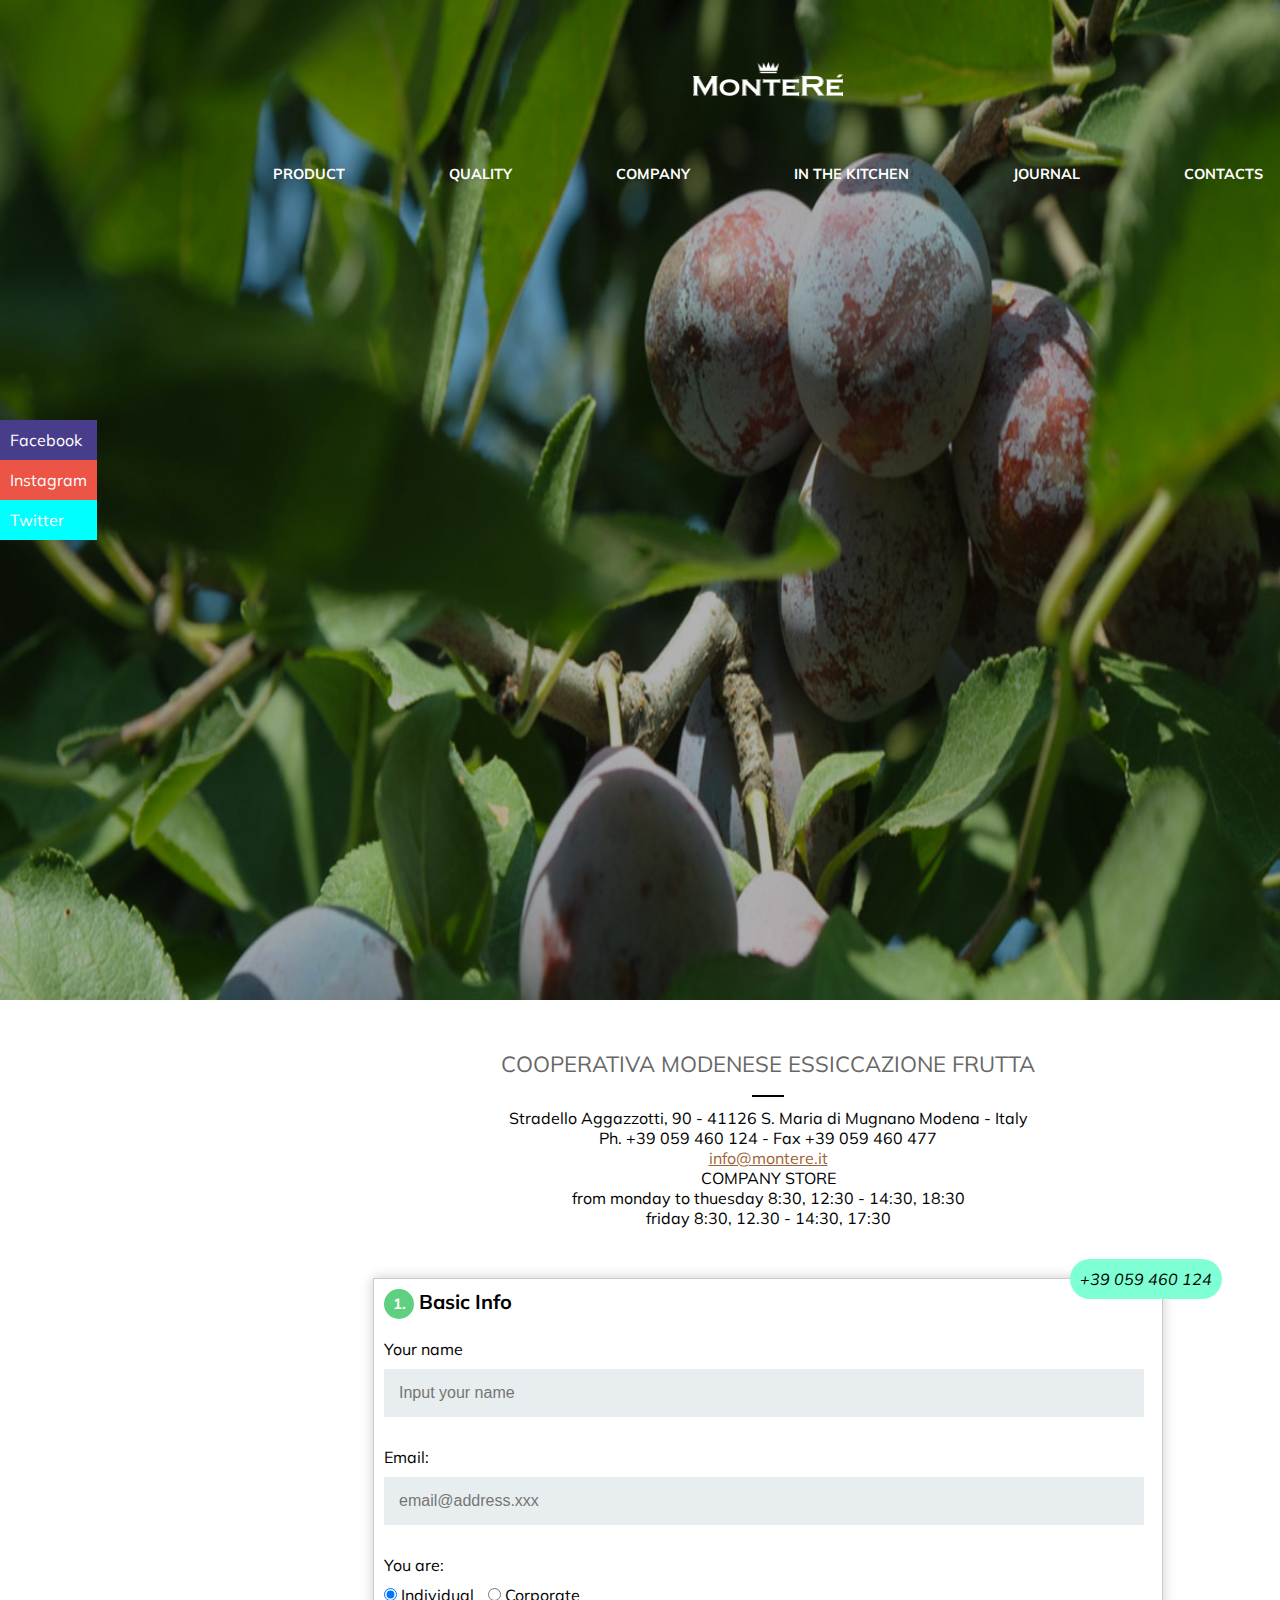
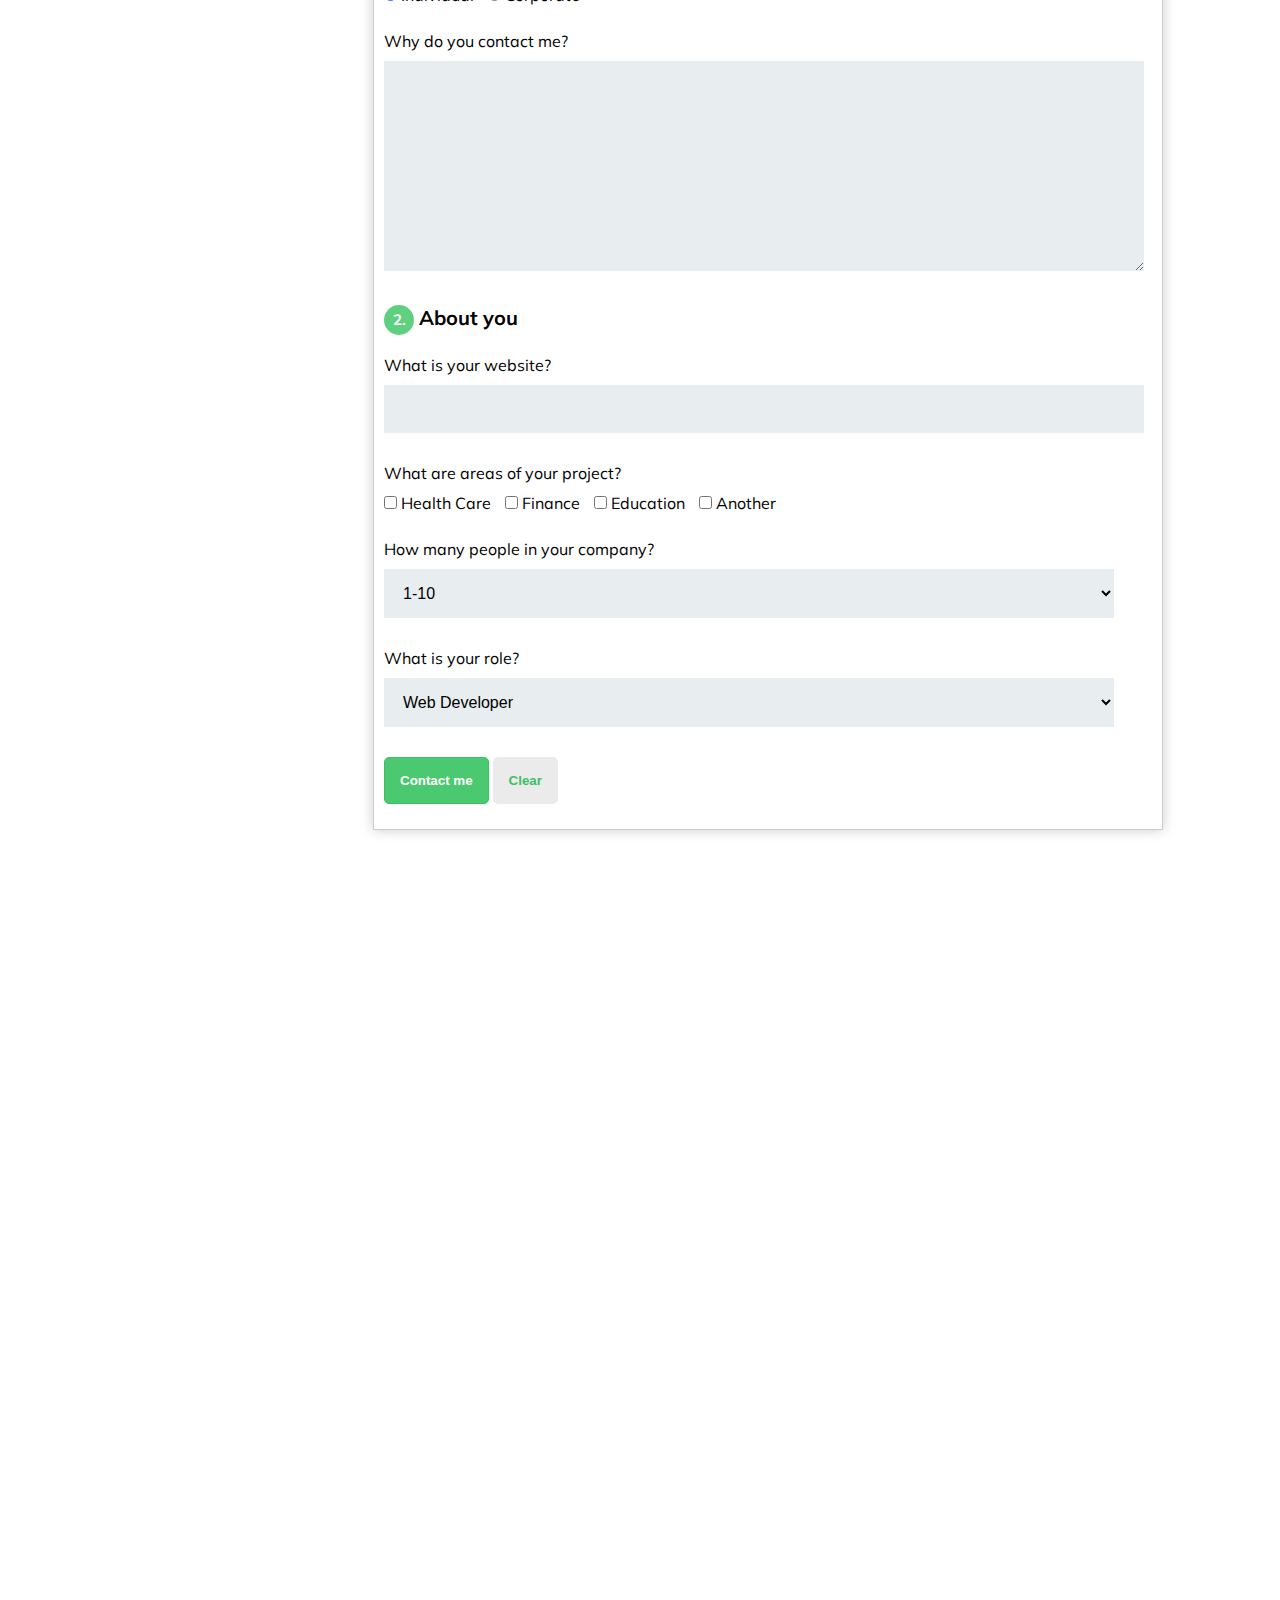
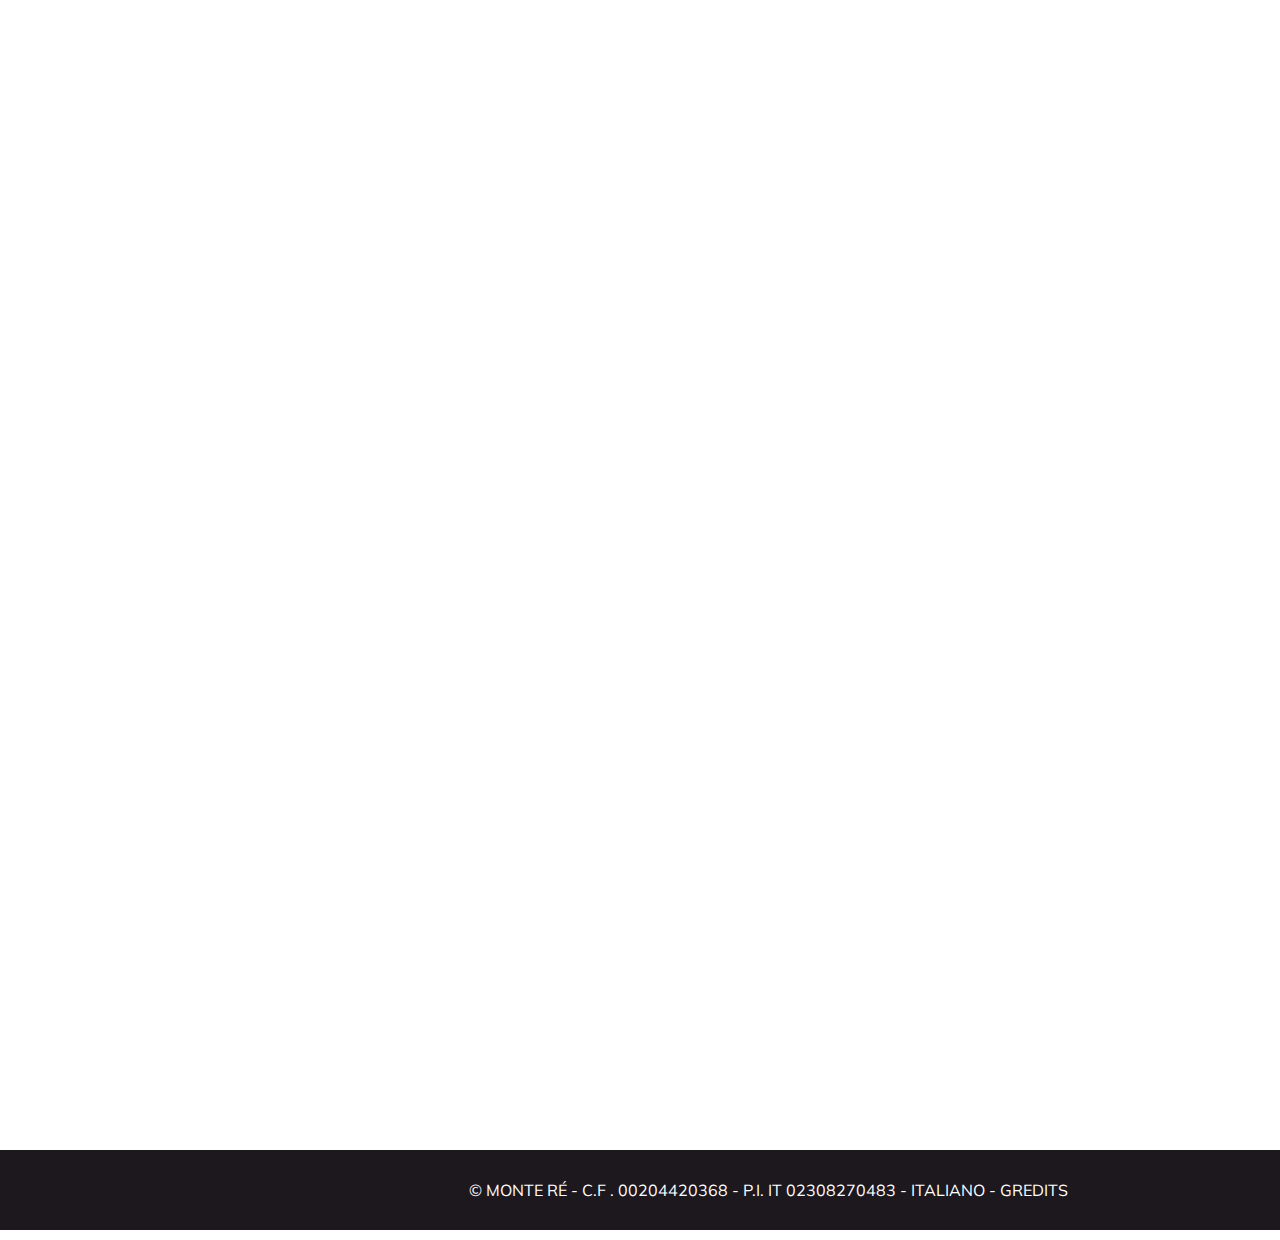
<file: contact.html>
<!DOCTYPE html>

<html>
    <head>
        <title>Montere</title>
        <meta charset="utf-8">
        <link href="https://fonts.googleapis.com/css?family=Muli:600" rel="stylesheet">
        <link href="https://fonts.googleapis.com/css?family=Roboto+Mono:700" rel="stylesheet">
        <link href="index.css" rel="stylesheet">
        <link href="contact.css" rel="stylesheet">
        
    </head>
    <body>
       <nav id="header">
            <img src="img/bg-journal-wrapper.jpg">
            <img src="img/bg-qualitycycle-wrapper.jpg">
            <img src="img/bg-recipes-wrapper.jpg">
            <img src="img/bg-qualitymap-wrapper.jpg">
            <img src="img/bg-tracking-wrapper.jpg">
            <div class="layer-black"></div>
            <div id="navigator">
                <a id="logo" href="index.html"><div></div></a>
                <ul id="menu">
                    <li class="menu-dropdown">
                        <a href="#"><span>PRODUCT</span></a>
                        <div class="white-space"></div>
                        <ul class="menu-dropdown-content">
                            <li><a href="product.html"><span>DRIED FRUID</span></a></li>
                            <li><a href="#"><span>JAMS</span></a></li>
                            <li><a href="#"><span>FOR INDUSTRY</span></a></li>
                            <li><a href="#"><span>OGANIC</span></a></li>
                        </ul>
                    </li>
                    <li class="menu-dropdown">
                        <a href="#"><span>QUALITY</span></a>
                        <div class="white-space"></div>
                        <ul class="menu-dropdown-content">
                            <li><a href="#"><span>THE CYCLE OF PLUMS</span></a></li>
                            <li><a href="#"><span>THE CYCLE OF SOUR CHERRIES</span></a></li>
                            <li><a href="#"><span>TRACEABILITY</span></a></li>
                            <li><a href="#"><span>PRODUCERS MAP</span></a></li>
                            <li><a href="#"><span>DO YOU KNOW...</span></a></li>
                        </ul>
                    </li>
                    <li class="menu-dropdown">
                        <a href="#"><span>COMPANY</span></a>
                        <div class="white-space"></div>
                        <ul class="menu-dropdown-content">
                            <li><a href="profile.html"><span>PROFILE</span></a></li>
                            <li><a href="#"><span>HISTORY</span></a></li>
                        </ul>
                    </li>
                    <li>
                        <a href="kitchen.html"><span>IN THE KITCHEN</span></a>
                    </li>
                    <li>
                        <a href="journal.html"><span>JOURNAL</span></a>
                    </li>
                    <li>
                        <a href="contact.html"><span>CONTACTS</span></a>
                    </li>
                </ul>
            </div>
            <div id="title">
                <div class="title-content">
                    <h2>Q U A L I T Y  A N D  T A S T E<br>C O M P L E T E L Y  I T A L I A N</h2>
                    <div class="white-space-2"></div>
                    <p>Monte Ré brings every day to the table a healthy and certificated product,
                    <br>cultivated enhancing the environment and our land.</p>
                </div>
                <div class="title-content">
                    <h2>HEALTH AND WELLNESS<br>EVERYDAY</h2>
                    <div class="white-space-2"></div>
                    <p>Monte Ré brings every day to the table a healthy and certificated product,
                    <br>cultivated enhancing the environment and our land.</p>
                </div>
                <div class="title-content">
                    <h2>A REALLY SHORT<br>FOOD CHAIN</h2>
                    <div class="white-space-2"></div>
                    <p>Monte Ré brings every day to the table a healthy and certificated product,
                    <br>cultivated enhancing the environment and our land.</p>
                </div>
                <div class="title-content">
                    <h2>Q U A L I T Y  A N D  T A S T E<br>C O M P L E T E L Y  I T A L I A N</h2>
                    <div class="white-space-2"></div>
                    <p>Monte Ré brings every day to the table a healthy and certificated product,
                    <br>cultivated enhancing the environment and our land.</p>
                </div>
                <div class="title-content">
                    <h2>HEALTH AND WELLNESS<br>EVERYDAY</h2>
                    <div class="white-space-2"></div>
                    <p>Monte Ré brings every day to the table a healthy and certificated product,
                    <br>cultivated enhancing the environment and our land.</p>
                </div>
            </div>
        </nav>
        
        <div id="menu-bar-v2">
            <ul id="menu-v2">
                <li class="menu-dropdown">
                    <a href="#"><span>PRODUCT</span></a>
                    <div class="white-space"></div>
                    <ul class="menu-dropdown-content">
                        <li><a href="product.html"><span>DRIED FRUID</span></a></li>
                        <li><a href="#"><span>JAMS</span></a></li>
                        <li><a href="#"><span>FOR INDUSTRY</span></a></li>
                        <li><a href="#"><span>OGANIC</span></a></li>
                    </ul>
                </li>
                <li class="menu-dropdown">
                    <a href="#"><span>QUALITY</span></a>
                    <div class="white-space"></div>
                    <ul class="menu-dropdown-content">
                        <li><a href="#"><span>THE CYCLE OF PLUMS</span></a></li>
                        <li><a href="#"><span>THE CYCLE OF SOUR CHERRIES</span></a></li>
                        <li><a href="#"><span>TRACEABILITY</span></a></li>
                        <li><a href="#"><span>PRODUCERS MAP</span></a></li>
                        <li><a href="#"><span>DO YOU KNOW...</span></a></li>
                    </ul>
                </li>
                <li class="menu-dropdown">
                    <a href="#"><span>COMPANY</span></a>
                    <div class="white-space"></div>
                    <ul class="menu-dropdown-content">
                        <li><a href="profile.html"><span>PROFILE</span></a></li>
                        <li><a href="#"><span>HISTORY</span></a></li>
                    </ul>
                </li>
                <li><div id="logo-v2"></div></li>
                <li>
                    <a href="kitchen.html"><span>IN THE KITCHEN</span></a>
                </li>
                <li>
                    <a href="journal.html"><span>JOURNAL</span></a>
                </li>
                <li>
                    <a href="contact.html"><span>CONTACTS</span></a>
                </li>
            </ul>
        </div>
        
        <section id="main-contact-info">
            <div id="top-contact">
                <div id="bor-black"></div>
                <h3>COOPERATIVA MODENESE ESSICCAZIONE FRUTTA</h3>
                <p>
                    Stradello Aggazzotti, 90 - 41126 S. Maria di Mugnano Modena - Italy <br>
                    Ph. +39 059 460 124 - Fax +39 059 460 477 <br>
                    <a href="mailto:info@montere.it">info@montere.it</a>
                </p>
                <p>COMPANY STORE</p>
                <p>
                    from monday to thuesday 8:30, 12:30 - 14:30, 18:30 <br>
                    friday 8:30, 12.30 - 14:30, 17:30
                </p>
            </div>
            <section id="contact_wrapper">
                <section id="contact_form">
                    <form action="/" method="post" autocomplete="off">
                        <fieldset id="basic_info">
                            <legend><span class="number">1.</span>Basic Info</legend>

                            <label for="name">Your name</label> <!--thuộc tính for thì chỉ cần click vào chữ your name cũng có thể type dc-->
                            <input required type="text" id="name" 
                                   placeholder="Input your name" maxlength="30"/>

                            <label for="email">Email: </label>
                            <input required type="email" id="email"
                                   placeholder="email@address.xxx"/>

                            <label>You are: </label>
                            <input checked type="radio" name="you_are" id="individual"/> <!--thẻ radio nào có cùng name = you_are thì tại cùng 1 thời điểm chỉ có thể chọn 1 thẻ-->
                            <label for="individual" class="light">Individual</label>
                            <input type="radio" name="you_are" id="corporate"/>
                            <label for="corporate" class="light">Corporate</label>

                            <label for="why_contact">Why do you contact me?</label>
                            <textarea id="why_contact" cols="50" rows="10"></textarea>                        
                        </fieldset>

                        <fieldset id="about_you">
                            <legend><span class="number">2.</span>About you</legend>

                            <label>What is your website?</label>
                            <input type="url"/>

                            <label>What are areas of your project?</label>
                            <input type="checkbox"/> <label class="light">Health Care</label>
                            <input type="checkbox"/> <label class="light">Finance</label>
                            <input type="checkbox"/> <label class="light">Education</label>
                            <input type="checkbox"/> <label class="light">Another</label>

                            <label>How many people in your company?</label>
                            <select>
                                <option selected>1-10</option>
                                <option>11-20</option>
                                <option>21-50</option>
                                <option>51-100</option>
                                <option>More than 100</option>
                            </select>

                            <label>What is your role?</label>
                            <select>
                                <optgroup label="Web">
                                    <option>Web Developer</option>
                                    <option>Web Designer</option>
                                    <option>Full-stack Web Developer</option>
                                </optgroup>
                                <optgroup label="Architect">
                                    <option>Software Architect</option>
                                    <option>Database Architect</option>
                                    <option>System Architect</option>
                                </optgroup>
                            </select>
                        </fieldset>
                        <button type="submit">Contact me</button>
                        <button type="reset">Clear</button>
                    </form>

                    <address id="number_contact">
                        <span><i class="fa fa-phone"></i> +39 059 460 124</span>
                    </address>
                </section>
            </section>
            <aside id="onl_contact">
                <ul id="contact">
                    <li id="fb-contact">
                        <i class="fa fa-facebook-square"></i>
                        <a href="https://www.facebook.com" target="_blank">Facebook</a>
                    </li>
                    <li id="ig-contact">
                        <i class="fa fa-instagram"></i>
                        <a href="https://www.instagram.com/" target="_blank">Instagram</a>
                    </li>
                    <li id="tw-contact">
                        <i class="fa fa-twitter-square"></i>
                        <a href="https://twitter.com/" target="_blank" >Twitter</a>
                    </li>
                </ul>
            </aside>    
        </section>
        
        <section id="body">
            <div id="box1">
                <div class="layer-black"></div>
                <div class="box-div">
                    <img src="./img/ico-check.png">
                    <h4>
                        <small>HERE'S HOW</small>BIRTH OF A HEALTHY PRODUCT
                    </h4>
                    <p class="continue-button"><a href="#">CONTINUE</a></p>
                </div>
            </div>
            <div id="box2">
                <div class="layer-black"></div>
                <div class="box-div">
                    <img src="./img/ico-check.png">
                    <h4>
                        <small>DISCOVER</small>THE MAP OF QUALITY
                    </h4>
                    <p class="continue-button"><a href="#">CONTINUE</a></p>
                </div>
            </div>
            <div id="box3">
                <div class="layer-black"></div>
                <div class="box-div">
                    <img src="./img/ico-recipes.png">
                    <h4>
                        <small>SOME</small>SIN OF THE THROAT
                    </h4>
                    <p class="continue-button"><a href="#">CONTINUE</a></p>
                </div>
            </div>
            <div id="box4">
                <div class="layer-black"></div>
                <div class="box-div">
                    <img src="./img/ico-journal.png">
                    <h4>
                        <small>LATEST</small>NEWS AND EVENTS
                    </h4>
                    <p class="continue-button"><a href="#">CONTINUE</a></p>
                </div>
            </div>
            <div id="box5">
                <div class="layer-black"></div>
                <div class="box-div">
                    <img src="./img/ico-search.png">
                    <h4>
                        <small>TRACEABILITY</small>CHECK THE SUPPLY CHAIN
                    </h4>
                    <div class="white-space-3"></div>
                    <h6>Fill in here the code printed on the packaging:</h6>
                    <div id="infomation">
                        <div class="col-input"><input id="text1" class="input-text" type="text" placeholder="X" maxlength="1"></div>
                        <div class="col-input"><input id="text1" class="input-text" type="text" placeholder="XXX" maxlength="3"></div>
                        <div class="col-input"><input id="text1" class="input-text" type="text" placeholder="X" maxlength="1"></div>
                        <div class="col-input"><input id="text1" class="input-text" type="text" placeholder="XX" maxlength="2"></div>
                    </div>
                    <div id="col-button"><p class="trace-button"><a href="#">TRACE!</a></p></div>
                </div>
            </div>
            <div id="box6">
                <div class="box-div">
                    <img src="./img/ico-newsletter.png">
                    <h4>
                        <small style="display:block; margin-bottom: 10px;">CONNECT</small>
                        SUBSCRIBE TO OUR NEWSLETTER
                    </h4>
                    <input type="email" placeholder="TYPE YOUR EMAIL AND HIT ENTER">
                    <img src="img/logo-montere-140x90.png">
                    <h6>COOPERATIVA MODENESE ESSIGGAZIONE FRUTTA</h6>
                    <h6>41126 S.MARIA DI MUGNANO MODENA . ITALY . TEL. +39 059 460 124 . FAX +39 059 460 477 . ITALY</h6>
                </div>
            </div>
        </section>
        <footer>
            <div>
                &copy; MONTE RÉ - C.F . 00204420368 - P.I. IT 02308270483 - ITALIANO - GREDITS
            </div>
        </footer>
        
        <script>
            var count = 0;
            var flag = 0;
            var flagf2 = 0;
            var flagf3 = 0;
            var flagf4 = 0;
            var flagf6 = 0;
            window.onscroll = function() {
                
                //scroll for box 1-2
                if ((document.body.scrollTop >= 1550) || (document.documentElement.scrollTop >= 1550)) { 
                    if (flag == 0) {
                        myFunctionf1();
                    }
                } else {
                    if (flag != 0) {
                        myFunction2f1();  
                    }
                }
                //scroll for box 3-4
                if ((document.body.scrollTop >= 1950) || (document.documentElement.scrollTop >= 1950)) { 
                    if (flagf2 == 0) {
                        myFunctionf2();
                    }
                } else {
                    if (flagf2 != 0) {
                        myFunction2f2();  
                    }
                }
                //scroll for big box 5
                if ((document.body.scrollTop >= 2350) || (document.documentElement.scrollTop >= 2350)) {
                    if (flagf3 == 0) {
                        myFunctionf3();
                    } 
                } else {
                    if(flagf3 != 0) {
                        myFunction2f3();
                    }
                }
                //scroll for big box 6
                if ((document.body.scrollTop >= 2950) || (document.documentElement.scrollTop >= 2950)) {
                    if (flagf6 == 0) {
                        myFunctionf6();
                    } 
                } else {
                    if(flagf6 != 0) {
                        myFunction2f6();
                    }
                }
                //scroll for menu-bar
                if ((document.body.scrollTop >= 165) || (document.documentElement.scrollTop >= 165)) {
                    if (flagf4 == 0) {
                        myFunctionf4();
                    } 
                } else {
                        if(flagf4 != 0) {
                            myFunction2f4();
                        }
                }
            }
            //==========================================================
            //mid for box 1-2
            function midFunction() {
//                setTimeout(function() {
//                    if (document.getElementById("box1").classList.contains('hide')) {
//                        document.getElementById("box1").className = "mid";
//                        document.getElementById("box2").className = "mid";
//                    }
//                },1000);
                document.getElementById("box1").className = "mid";
                document.getElementById("box2").className = "mid";
                
            }
            //show for box 1-2
            function myFunctionf1() {
                flag = 1;
                document.getElementById("box1").className = "show";
                document.getElementById("box2").className = "show";
            }
            //hide for box 1-2
            function myFunction2f1() {
                flag = 0;
//                document.getElementById("box1").className = "hide";
//                document.getElementById("box2").className = "hide";
                document.getElementById("box1").className = "hide";
                document.getElementById("box2").className = "hide";
                setTimeout(midFunction,1000);
            }
            
            //==========================================================
            //mid for box 3-4
            function midFunctionf2() {
                document.getElementById("box3").className = "mid";
                document.getElementById("box4").className = "mid";
            }
            //show for box 3-4
            function myFunctionf2() {
                flagf2 = 1;
                document.getElementById("box3").className = "show";
                document.getElementById("box4").className = "show";
            }
            //hide for box 3-4
            function myFunction2f2() {
                flagf2 = 0;
                document.getElementById("box3").className = "hide";
                document.getElementById("box4").className = "hide";
                setTimeout(midFunctionf2,1000);
            }
            //==========================================================
            //show for box 5
            function myFunctionf3() {
                flagf3 = 1;
                document.getElementById("box5").className = "show";
            }
            //hide for box 5
            function myFunction2f3() {
                flagf3 = 0;
                document.getElementById("box5").className = "hide";
            }
            //==========================================================
            //show for box 6
            function myFunctionf6() {
                flagf6 = 1;
                document.getElementById("box6").className = "show";
            }
            //hide for box 6
            function myFunction2f6() {
                flagf6 = 0;
                document.getElementById("box6").className = "hide";
            }
            
            //==========================================================
            //show for menu-bar
            function myFunctionf4() {
                flagf4 = 1;
                document.getElementById("menu-v2").className = "show-menu-bar";
            }
            //hide for menu-bar
            function myFunction2f4() {
                flagf4 = 0;
                document.getElementById("menu-v2").className = "hide-menu-bar";
            }
        </script>
    </body>
</html>
</file>
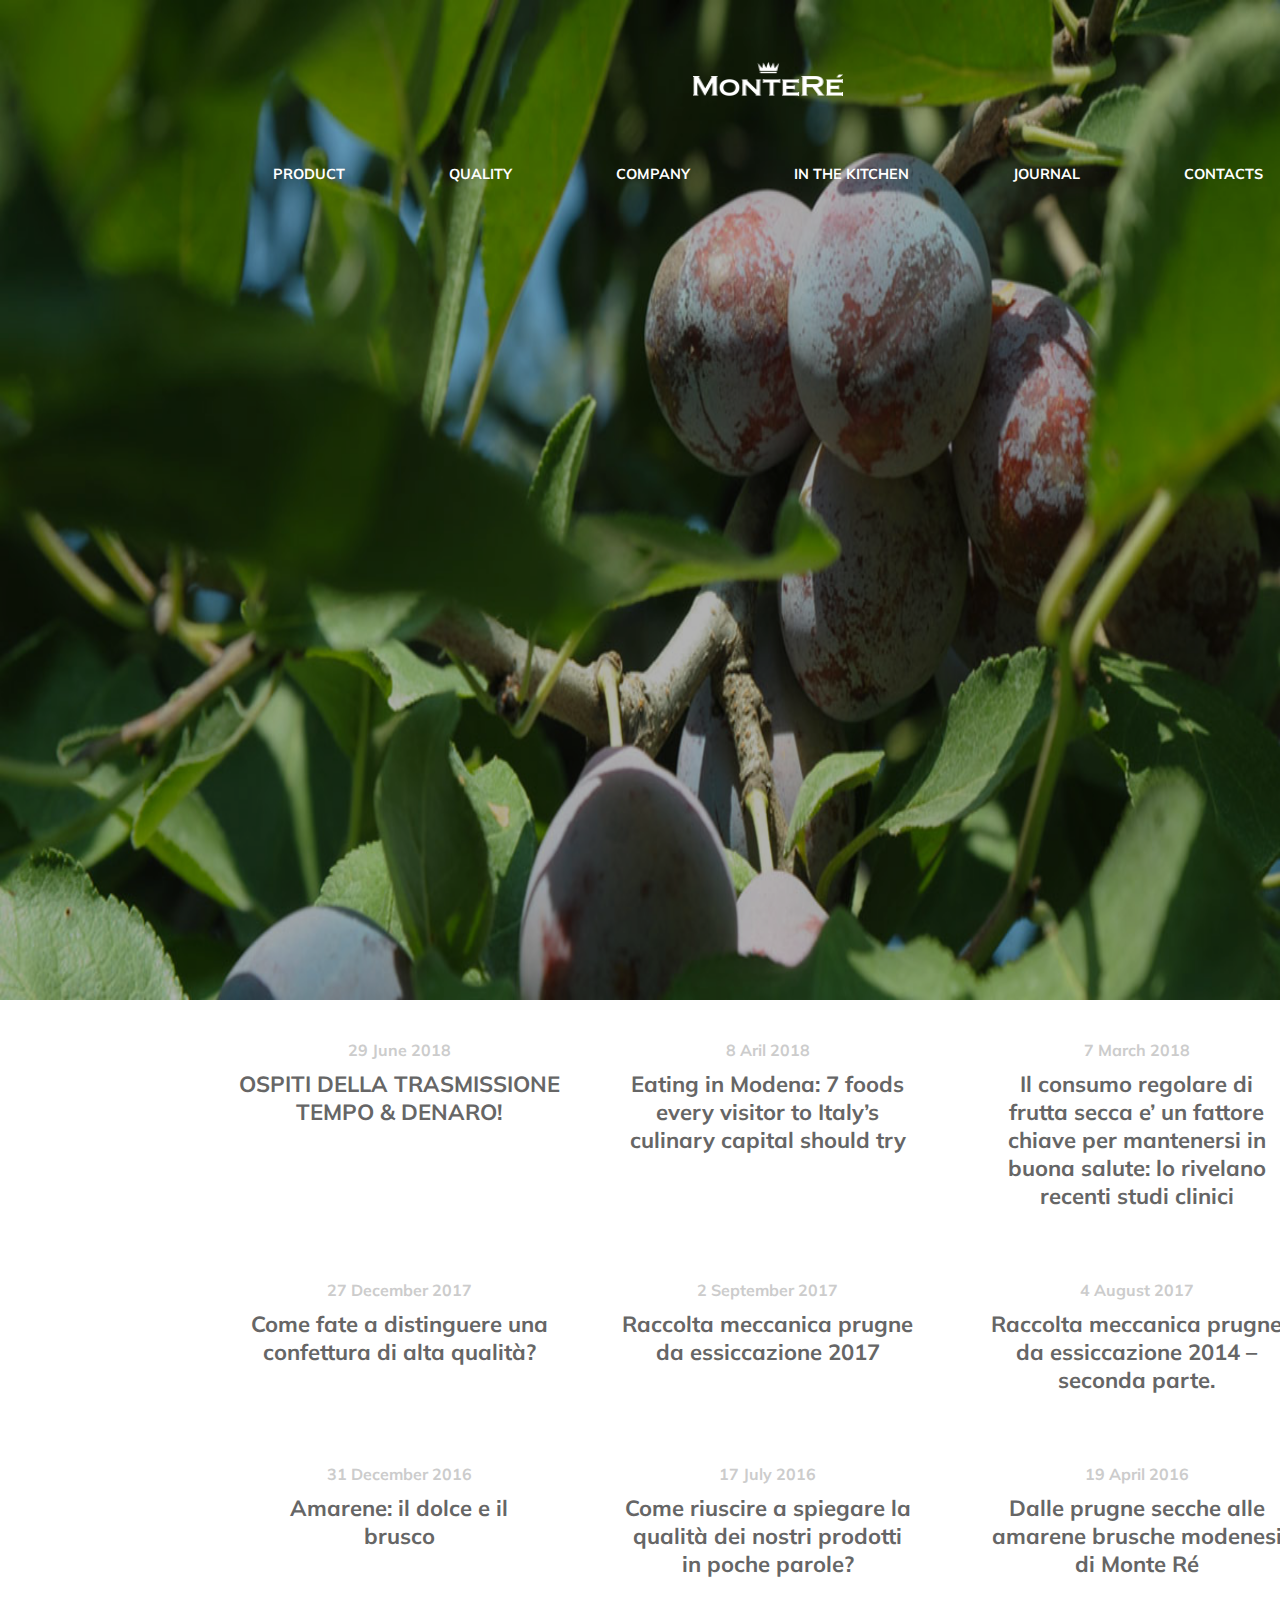
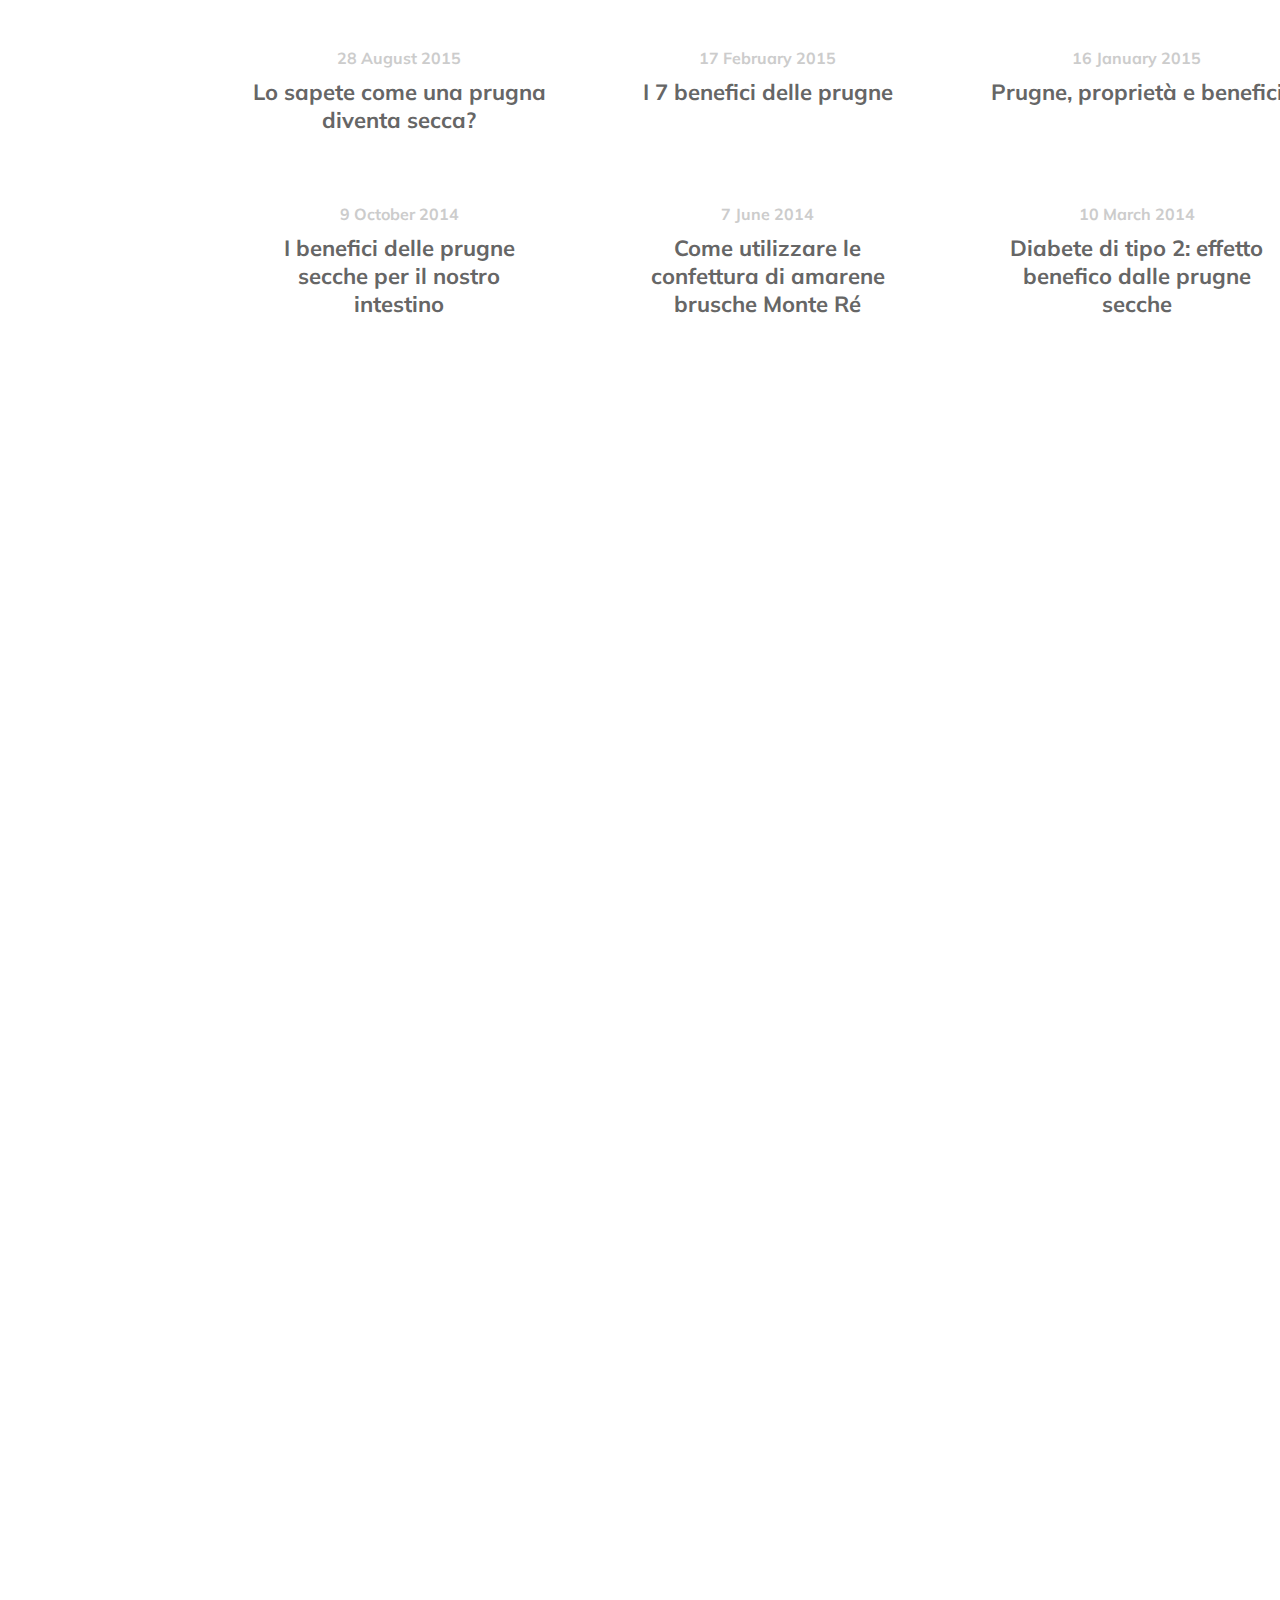
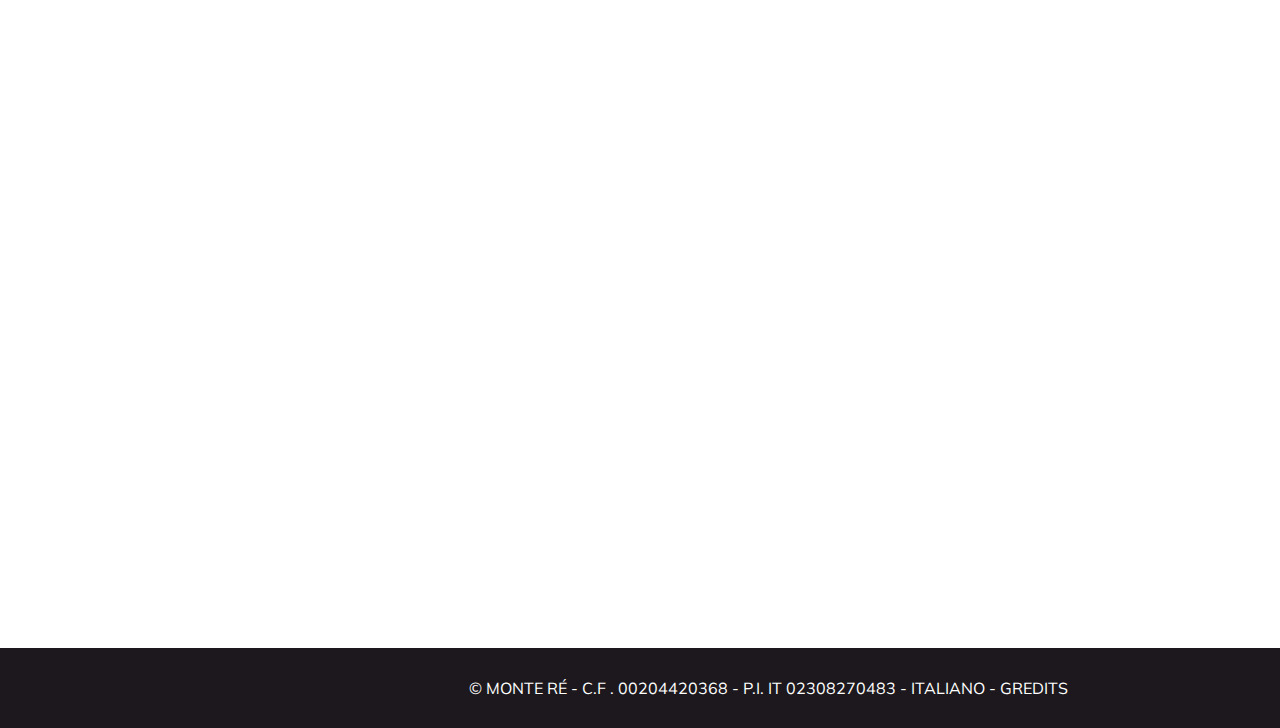
<file: journal.html>
<!DOCTYPE html>

<html>
    <head>
        <title>Montere</title>
        <meta charset="utf-8">
        <link href="https://fonts.googleapis.com/css?family=Muli:600" rel="stylesheet">
        <link href="https://fonts.googleapis.com/css?family=Roboto+Mono:700" rel="stylesheet">
        <link href="index.css" rel="stylesheet">
        <link href="journal.css" rel="stylesheet">
        
    </head>
    <body>
       <nav id="header">
            <img src="img/bg-journal-wrapper.jpg">
            <img src="img/bg-qualitycycle-wrapper.jpg">
            <img src="img/bg-recipes-wrapper.jpg">
            <img src="img/bg-qualitymap-wrapper.jpg">
            <img src="img/bg-tracking-wrapper.jpg">
            <div class="layer-black"></div>
            <div id="navigator">
                <a id="logo" href="index.html"><div></div></a>
                <ul id="menu">
                    <li class="menu-dropdown">
                        <a href="#"><span>PRODUCT</span></a>
                        <div class="white-space"></div>
                        <ul class="menu-dropdown-content">
                            <li><a href="product.html"><span>DRIED FRUID</span></a></li>
                            <li><a href="#"><span>JAMS</span></a></li>
                            <li><a href="#"><span>FOR INDUSTRY</span></a></li>
                            <li><a href="#"><span>OGANIC</span></a></li>
                        </ul>
                    </li>
                    <li class="menu-dropdown">
                        <a href="#"><span>QUALITY</span></a>
                        <div class="white-space"></div>
                        <ul class="menu-dropdown-content">
                            <li><a href="#"><span>THE CYCLE OF PLUMS</span></a></li>
                            <li><a href="#"><span>THE CYCLE OF SOUR CHERRIES</span></a></li>
                            <li><a href="#"><span>TRACEABILITY</span></a></li>
                            <li><a href="#"><span>PRODUCERS MAP</span></a></li>
                            <li><a href="#"><span>DO YOU KNOW...</span></a></li>
                        </ul>
                    </li>
                    <li class="menu-dropdown">
                        <a href="#"><span>COMPANY</span></a>
                        <div class="white-space"></div>
                        <ul class="menu-dropdown-content">
                            <li><a href="profile.html"><span>PROFILE</span></a></li>
                            <li><a href="#"><span>HISTORY</span></a></li>
                        </ul>
                    </li>
                    <li>
                        <a href="kitchen.html"><span>IN THE KITCHEN</span></a>
                    </li>
                    <li>
                        <a href="journal.html"><span>JOURNAL</span></a>
                    </li>
                    <li>
                        <a href="contact.html"><span>CONTACTS</span></a>
                    </li>
                </ul>
            </div>
            <div id="title">
                <div class="title-content">
                    <h2>Q U A L I T Y  A N D  T A S T E<br>C O M P L E T E L Y  I T A L I A N</h2>
                    <div class="white-space-2"></div>
                    <p>Monte Ré brings every day to the table a healthy and certificated product,
                    <br>cultivated enhancing the environment and our land.</p>
                </div>
                <div class="title-content">
                    <h2>HEALTH AND WELLNESS<br>EVERYDAY</h2>
                    <div class="white-space-2"></div>
                    <p>Monte Ré brings every day to the table a healthy and certificated product,
                    <br>cultivated enhancing the environment and our land.</p>
                </div>
                <div class="title-content">
                    <h2>A REALLY SHORT<br>FOOD CHAIN</h2>
                    <div class="white-space-2"></div>
                    <p>Monte Ré brings every day to the table a healthy and certificated product,
                    <br>cultivated enhancing the environment and our land.</p>
                </div>
                <div class="title-content">
                    <h2>Q U A L I T Y  A N D  T A S T E<br>C O M P L E T E L Y  I T A L I A N</h2>
                    <div class="white-space-2"></div>
                    <p>Monte Ré brings every day to the table a healthy and certificated product,
                    <br>cultivated enhancing the environment and our land.</p>
                </div>
                <div class="title-content">
                    <h2>HEALTH AND WELLNESS<br>EVERYDAY</h2>
                    <div class="white-space-2"></div>
                    <p>Monte Ré brings every day to the table a healthy and certificated product,
                    <br>cultivated enhancing the environment and our land.</p>
                </div>
            </div>
        </nav>
        
        <div id="menu-bar-v2">
            <ul id="menu-v2">
                <li class="menu-dropdown">
                    <a href="#"><span>PRODUCT</span></a>
                    <div class="white-space"></div>
                    <ul class="menu-dropdown-content">
                        <li><a href="product.html"><span>DRIED FRUID</span></a></li>
                        <li><a href="#"><span>JAMS</span></a></li>
                        <li><a href="#"><span>FOR INDUSTRY</span></a></li>
                        <li><a href="#"><span>OGANIC</span></a></li>
                    </ul>
                </li>
                <li class="menu-dropdown">
                    <a href="#"><span>QUALITY</span></a>
                    <div class="white-space"></div>
                    <ul class="menu-dropdown-content">
                        <li><a href="#"><span>THE CYCLE OF PLUMS</span></a></li>
                        <li><a href="#"><span>THE CYCLE OF SOUR CHERRIES</span></a></li>
                        <li><a href="#"><span>TRACEABILITY</span></a></li>
                        <li><a href="#"><span>PRODUCERS MAP</span></a></li>
                        <li><a href="#"><span>DO YOU KNOW...</span></a></li>
                    </ul>
                </li>
                <li class="menu-dropdown">
                    <a href="#"><span>COMPANY</span></a>
                    <div class="white-space"></div>
                    <ul class="menu-dropdown-content">
                        <li><a href="profile.html"><span>PROFILE</span></a></li>
                        <li><a href="#"><span>HISTORY</span></a></li>
                    </ul>
                </li>
                <li><div id="logo-v2"></div></li>
                <li>
                    <a href="kitchen.html"><span>IN THE KITCHEN</span></a>
                </li>
                <li>
                    <a href="journal.html"><span>JOURNAL</span></a>
                </li>
                <li>
                    <a href="contact.html"><span>CONTACTS</span></a>
                </li>
            </ul>
        </div>
        
        <section id="item-container-content">
            <div id="item-container-1" class="item-container">
                <div class="item-box">
                    <a href="#">
                        <h6>29 June 2018</h6>
                        <h4>OSPITI DELLA TRASMISSIONE<br> TEMPO &amp; DENARO!</h4>
                    </a>
                </div>
                <div class="item-box">
                    <a href="#">
                        <h6>8 Aril 2018</h6>
                        <h4>Eating in Modena: 7 foods<br> every visitor to Italy’s<br> culinary capital should try</h4>
                    </a>
                </div>
                <div class="item-box">
                    <a href="#">
                        <h6>7 March 2018</h6>
                        <h4>Il consumo regolare di<br> frutta secca e’ un fattore<br> chiave per mantenersi in<br> buona salute: lo rivelano<br> recenti studi clinici</h4>
                    </a>
                </div>    
            </div>
            
            <div id="item-container-2" class="item-container">
                <div class="item-box">
                    <a href="#">
                        <h6>27 December 2017</h6>
                        <h4>Come fate a distinguere una<br> confettura di alta qualità?</h4>
                    </a>
                </div>
                <div class="item-box">
                    <a href="#">
                        <h6>2 September 2017</h6>  
                        <h4>Raccolta meccanica prugne<br> da essiccazione 2017</h4>
                    </a>
                </div>
                <div class="item-box">
                    <a href="#">
                        <h6>4 August 2017</h6>
                        <h4>Raccolta meccanica prugne<br> da essiccazione 2014 – <br>seconda parte.</h4>
                    </a>
                </div>
            </div>
            
            <div id="item-container-3" class="item-container">
                <div class="item-box">
                    <a href="#">
                        <h6>31 December 2016</h6>
                        <h4>Amarene: il dolce e il<br> brusco</h4>
                    </a>
                </div>
                <div class="item-box">
                    <a href="#">
                        <h6>17 July 2016</h6>
                        <h4>Come riuscire a spiegare la<br> qualità dei nostri prodotti<br> in poche parole?</h4>
                    </a>
                </div>
                <div class="item-box">
                    <a href="#">
                        <h6>19 April 2016</h6>
                        <h4>Dalle prugne secche alle<br> amarene brusche modenesi<br> di Monte Ré</h4>
                    </a>
                </div>    
            </div>
            
            <div id="item-container-4" class="item-container">
                <div class="item-box">
                    <a href="#">
                        <h6>28 August 2015</h6>
                        <h4>Lo sapete come una prugna<br> diventa secca?</h4>
                    </a>
                </div>
                <div class="item-box">
                    <a href="#">
                        <h6>17 February 2015</h6>
                        <h4>I 7 benefici delle prugne</h4>
                    </a>
                </div>
                <div class="item-box">
                    <a href="#">
                        <h6>16 January 2015</h6>
                        <h4>Prugne, proprietà e benefici</h4>
                    </a>
                </div>    
            </div>
            
            <div id="item-container-5" class="item-container">
                <div class="item-box">
                    <a href="#">
                        <h6>9 October 2014</h6>
                        <h4>I benefici delle prugne<br> secche per il nostro<br> intestino</h4>
                    </a>
                </div>
                <div class="item-box">
                    <a href="#">
                        <h6>7 June 2014</h6>
                        <h4>Come utilizzare le<br> confettura di amarene<br> brusche Monte Ré</h4>
                    </a>
                </div>
                <div class="item-box">
                    <a href="#">
                        <h6>10 March 2014</h6>
                        <h4>Diabete di tipo 2: effetto<br> benefico dalle prugne<br> secche</h4>
                    </a>
                </div>    
            </div>
        </section>
        
        <section id="body">
            <div id="box1">
                <div class="layer-black"></div>
                <div class="box-div">
                    <img src="./img/ico-check.png">
                    <h4>
                        <small>HERE'S HOW</small>BIRTH OF A HEALTHY PRODUCT
                    </h4>
                    <p class="continue-button"><a href="#">CONTINUE</a></p>
                </div>
            </div>
            <div id="box2">
                <div class="layer-black"></div>
                <div class="box-div">
                    <img src="./img/ico-check.png">
                    <h4>
                        <small>DISCOVER</small>THE MAP OF QUALITY
                    </h4>
                    <p class="continue-button"><a href="#">CONTINUE</a></p>
                </div>
            </div>
            <div id="box3">
                <div class="layer-black"></div>
                <div class="box-div">
                    <img src="./img/ico-recipes.png">
                    <h4>
                        <small>SOME</small>SIN OF THE THROAT
                    </h4>
                    <p class="continue-button"><a href="#">CONTINUE</a></p>
                </div>
            </div>
            <div id="box4">
                <div class="layer-black"></div>
                <div class="box-div">
                    <img src="./img/ico-journal.png">
                    <h4>
                        <small>LATEST</small>NEWS AND EVENTS
                    </h4>
                    <p class="continue-button"><a href="#">CONTINUE</a></p>
                </div>
            </div>
            <div id="box5">
                <div class="layer-black"></div>
                <div class="box-div">
                    <img src="./img/ico-search.png">
                    <h4>
                        <small>TRACEABILITY</small>CHECK THE SUPPLY CHAIN
                    </h4>
                    <div class="white-space-3"></div>
                    <h6>Fill in here the code printed on the packaging:</h6>
                    <div id="infomation">
                        <div class="col-input"><input id="text1" class="input-text" type="text" placeholder="X" maxlength="1"></div>
                        <div class="col-input"><input id="text1" class="input-text" type="text" placeholder="XXX" maxlength="3"></div>
                        <div class="col-input"><input id="text1" class="input-text" type="text" placeholder="X" maxlength="1"></div>
                        <div class="col-input"><input id="text1" class="input-text" type="text" placeholder="XX" maxlength="2"></div>
                    </div>
                    <div id="col-button"><p class="trace-button"><a href="#">TRACE!</a></p></div>
                </div>
            </div>
            <div id="box6">
                <div class="box-div">
                    <img src="./img/ico-newsletter.png">
                    <h4>
                        <small style="display:block; margin-bottom: 10px;">CONNECT</small>
                        SUBSCRIBE TO OUR NEWSLETTER
                    </h4>
                    <input type="email" placeholder="TYPE YOUR EMAIL AND HIT ENTER">
                    <img src="img/logo-montere-140x90.png">
                    <h6>COOPERATIVA MODENESE ESSIGGAZIONE FRUTTA</h6>
                    <h6>41126 S.MARIA DI MUGNANO MODENA . ITALY . TEL. +39 059 460 124 . FAX +39 059 460 477 . ITALY</h6>
                </div>
            </div>
        </section>
        <footer>
            <div>
                &copy; MONTE RÉ - C.F . 00204420368 - P.I. IT 02308270483 - ITALIANO - GREDITS
            </div>
        </footer>
        
        <script>
            var count = 0;
            var flag = 0;
            var flagf2 = 0;
            var flagf3 = 0;
            var flagf4 = 0;
            var flagf6 = 0;
            window.onscroll = function() {
                
                //scroll for box 1-2
                if ((document.body.scrollTop >= 1100) || (document.documentElement.scrollTop >= 1100)) { 
                    if (flag == 0) {
                        myFunctionf1();
                    }
                } else {
                    if (flag != 0) {
                        myFunction2f1();  
                    }
                }
                //scroll for box 3-4
                if ((document.body.scrollTop >= 1500) || (document.documentElement.scrollTop >= 1500)) { 
                    if (flagf2 == 0) {
                        myFunctionf2();
                    }
                } else {
                    if (flagf2 != 0) {
                        myFunction2f2();  
                    }
                }
                //scroll for big box 5
                if ((document.body.scrollTop >= 1900) || (document.documentElement.scrollTop >= 1900)) {
                    if (flagf3 == 0) {
                        myFunctionf3();
                    } 
                } else {
                    if(flagf3 != 0) {
                        myFunction2f3();
                    }
                }
                //scroll for big box 6
                if ((document.body.scrollTop >= 2500) || (document.documentElement.scrollTop >= 2500)) {
                    if (flagf6 == 0) {
                        myFunctionf6();
                    } 
                } else {
                    if(flagf6 != 0) {
                        myFunction2f6();
                    }
                }
                //scroll for menu-bar
                if ((document.body.scrollTop >= 165) || (document.documentElement.scrollTop >= 165)) {
                    if (flagf4 == 0) {
                        myFunctionf4();
                    } 
                } else {
                        if(flagf4 != 0) {
                            myFunction2f4();
                        }
                }
            }
            //==========================================================
            //mid for box 1-2
            function midFunction() {
//                setTimeout(function() {
//                    if (document.getElementById("box1").classList.contains('hide')) {
//                        document.getElementById("box1").className = "mid";
//                        document.getElementById("box2").className = "mid";
//                    }
//                },1000);
                document.getElementById("box1").className = "mid";
                document.getElementById("box2").className = "mid";
                
            }
            //show for box 1-2
            function myFunctionf1() {
                flag = 1;
                document.getElementById("box1").className = "show";
                document.getElementById("box2").className = "show";
            }
            //hide for box 1-2
            function myFunction2f1() {
                flag = 0;
//                document.getElementById("box1").className = "hide";
//                document.getElementById("box2").className = "hide";
                document.getElementById("box1").className = "hide";
                document.getElementById("box2").className = "hide";
                setTimeout(midFunction,1000);
            }
            
            //==========================================================
            //mid for box 3-4
            function midFunctionf2() {
                document.getElementById("box3").className = "mid";
                document.getElementById("box4").className = "mid";
            }
            //show for box 3-4
            function myFunctionf2() {
                flagf2 = 1;
                document.getElementById("box3").className = "show";
                document.getElementById("box4").className = "show";
            }
            //hide for box 3-4
            function myFunction2f2() {
                flagf2 = 0;
                document.getElementById("box3").className = "hide";
                document.getElementById("box4").className = "hide";
                setTimeout(midFunctionf2,1000);
            }
            //==========================================================
            //show for box 5
            function myFunctionf3() {
                flagf3 = 1;
                document.getElementById("box5").className = "show";
            }
            //hide for box 5
            function myFunction2f3() {
                flagf3 = 0;
                document.getElementById("box5").className = "hide";
            }
            //==========================================================
            //show for box 6
            function myFunctionf6() {
                flagf6 = 1;
                document.getElementById("box6").className = "show";
            }
            //hide for box 6
            function myFunction2f6() {
                flagf6 = 0;
                document.getElementById("box6").className = "hide";
            }
            
            //==========================================================
            //show for menu-bar
            function myFunctionf4() {
                flagf4 = 1;
                document.getElementById("menu-v2").className = "show-menu-bar";
            }
            //hide for menu-bar
            function myFunction2f4() {
                flagf4 = 0;
                document.getElementById("menu-v2").className = "hide-menu-bar";
            }
        </script>
    </body>
</html>
</file>
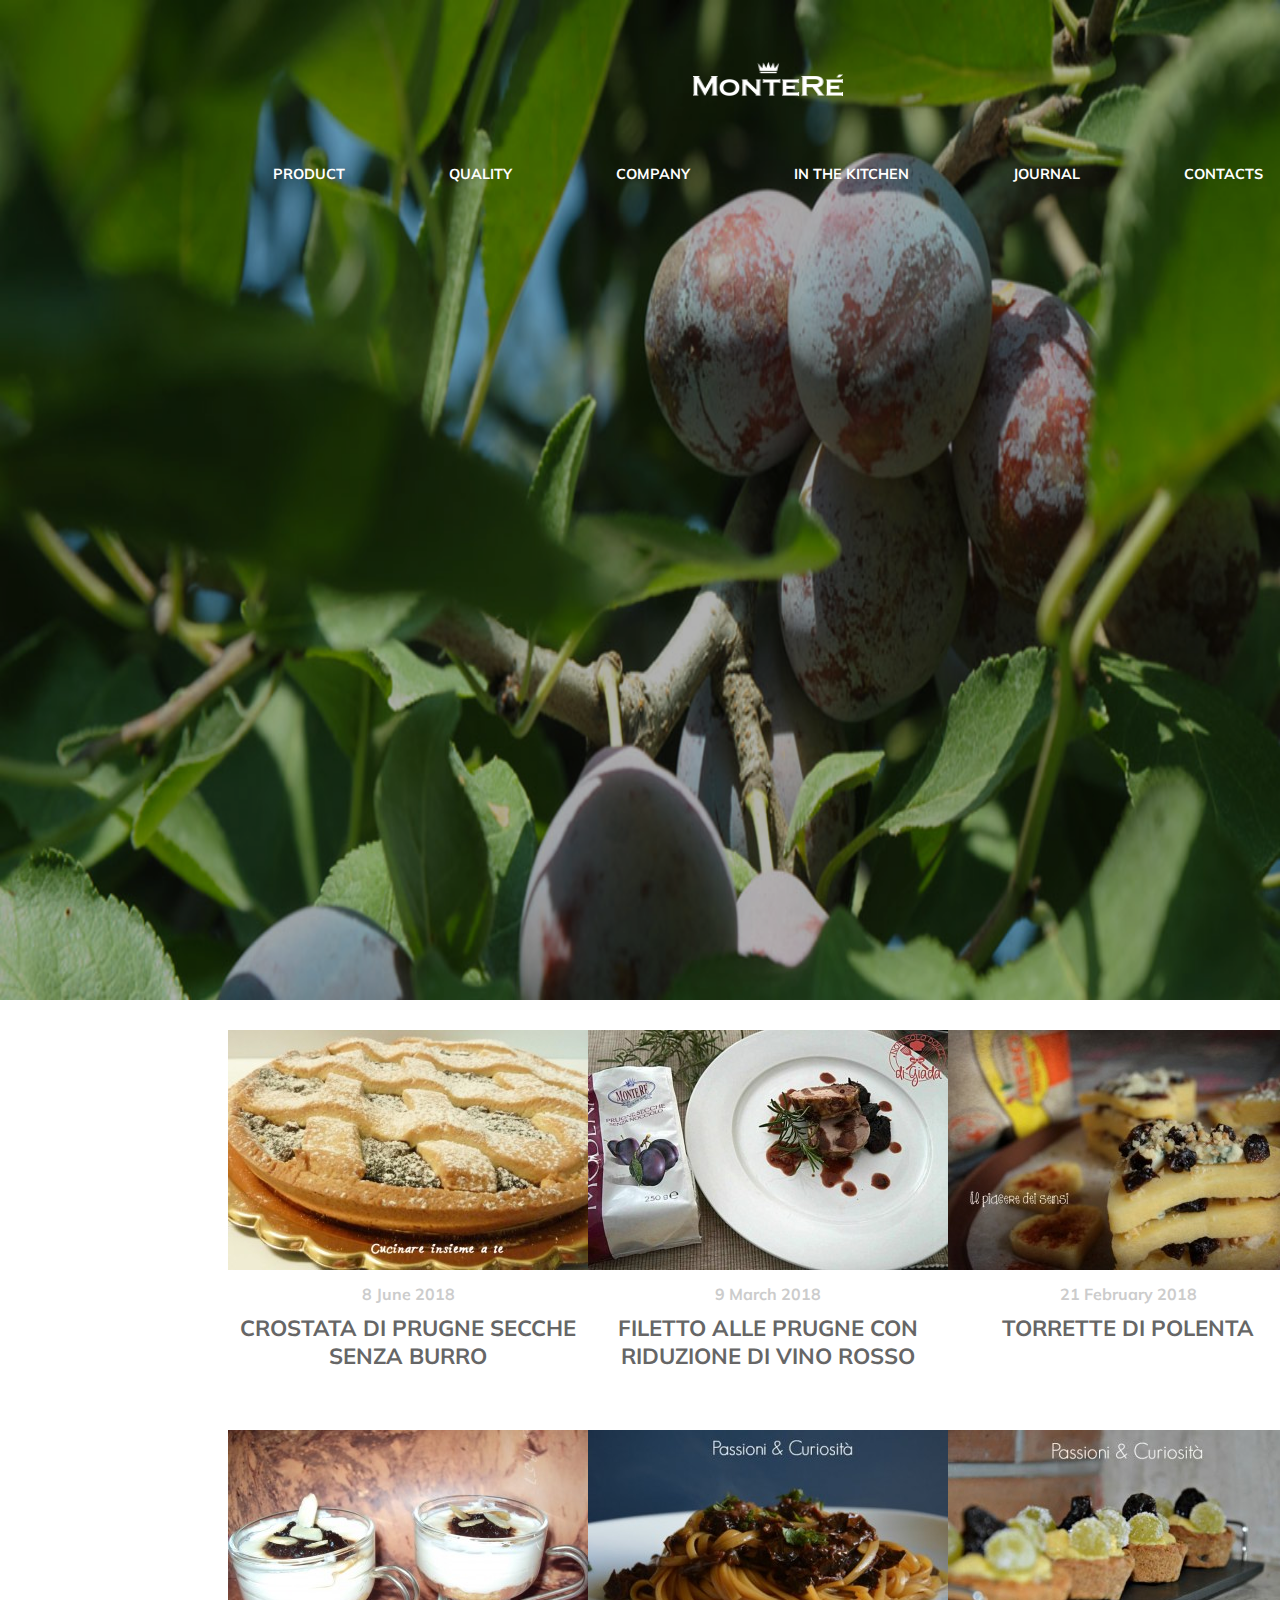
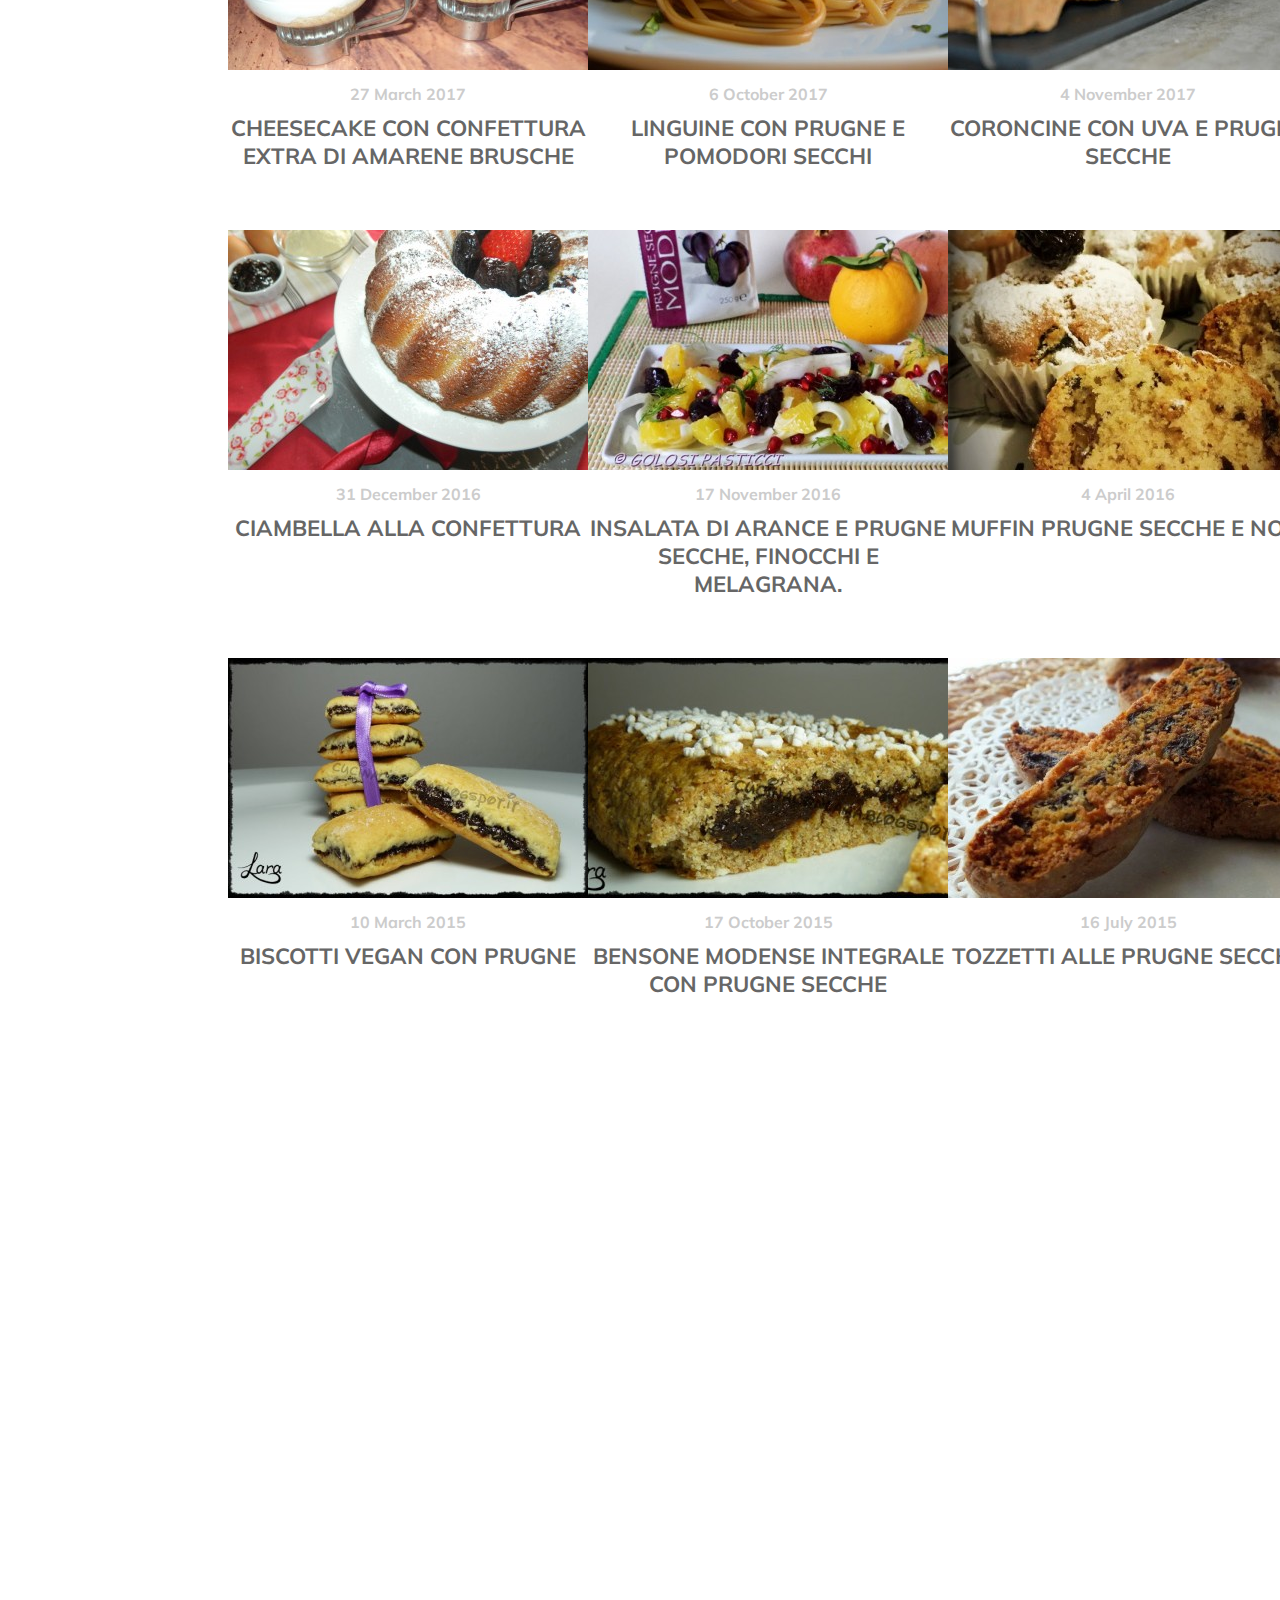
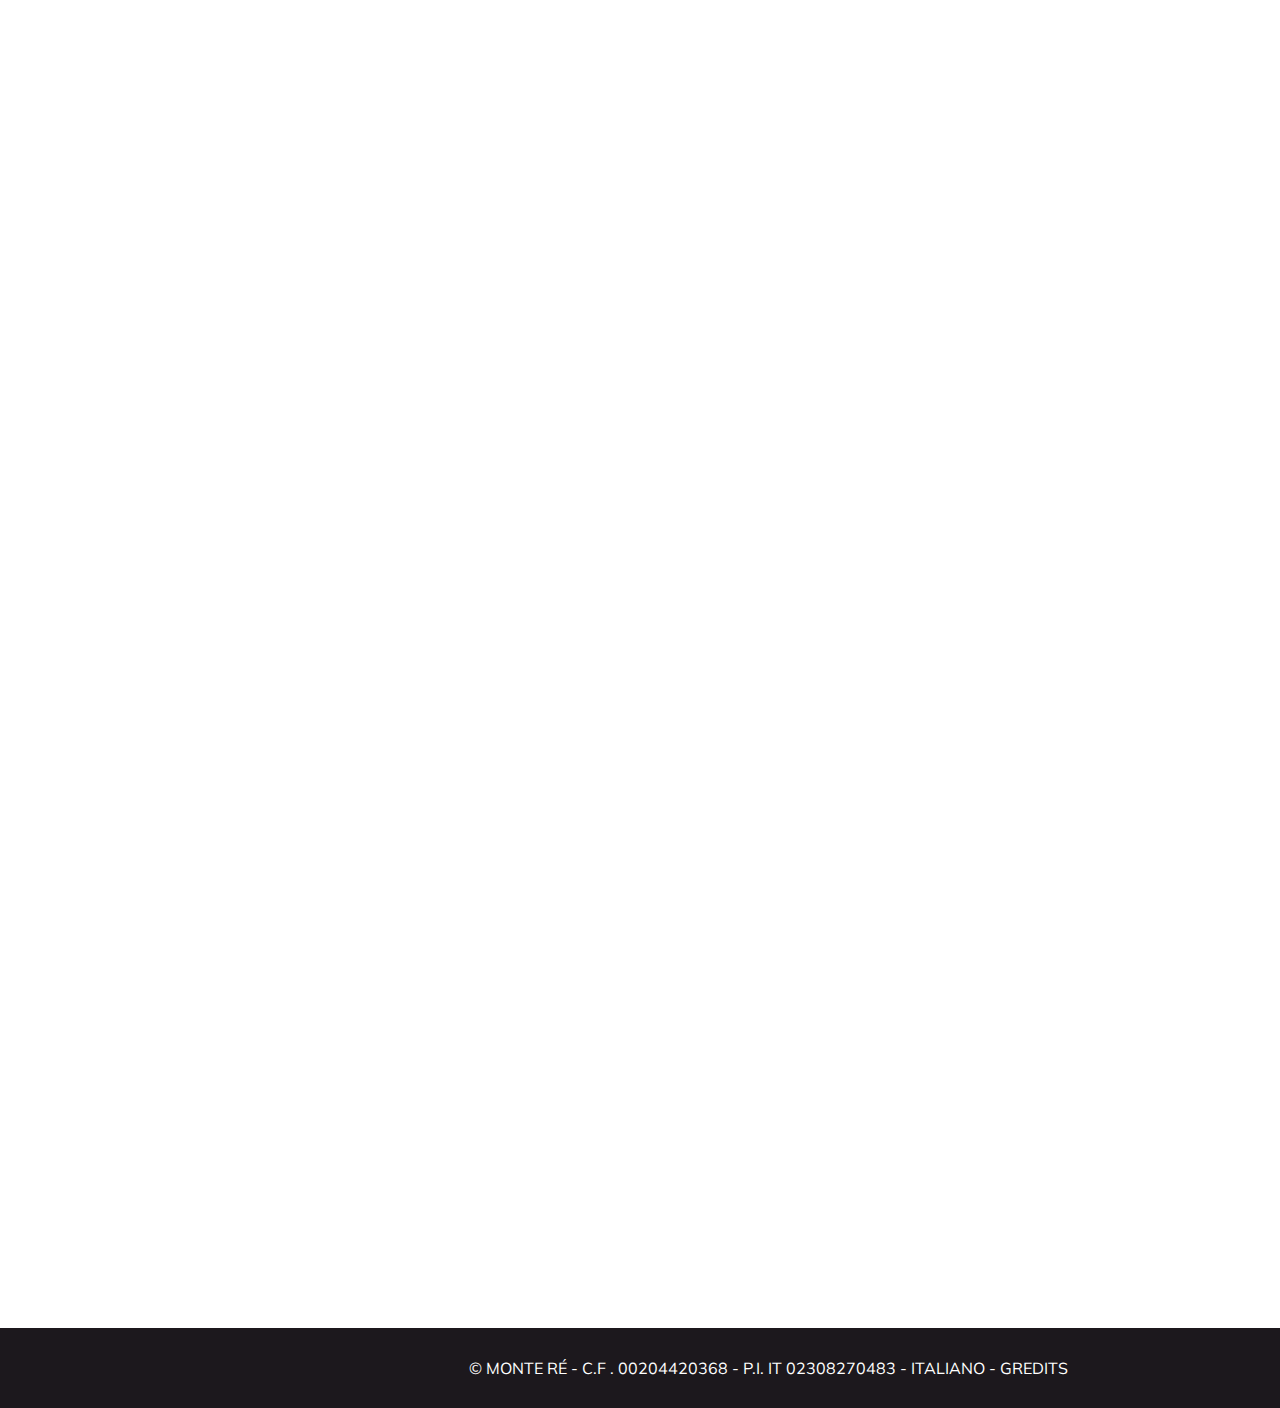
<file: kitchen.html>
<!DOCTYPE html>

<html>
    <head>
        <title>Montere</title>
        <meta charset="utf-8">
        <link href="https://fonts.googleapis.com/css?family=Muli:600" rel="stylesheet">
        <link href="https://fonts.googleapis.com/css?family=Roboto+Mono:700" rel="stylesheet">
        <link href="index.css" rel="stylesheet">
        <link href="kitchen.css" rel="stylesheet">
        
    </head>
    <body>
       <nav id="header">
            <img src="img/bg-journal-wrapper.jpg">
            <img src="img/bg-qualitycycle-wrapper.jpg">
            <img src="img/bg-recipes-wrapper.jpg">
            <img src="img/bg-qualitymap-wrapper.jpg">
            <img src="img/bg-tracking-wrapper.jpg">
            <div class="layer-black"></div>
            <div id="navigator">
                <a id="logo" href="index.html"><div></div></a>
                <ul id="menu">
                    <li class="menu-dropdown">
                        <a href="#"><span>PRODUCT</span></a>
                        <div class="white-space"></div>
                        <ul class="menu-dropdown-content">
                            <li><a href="product.html"><span>DRIED FRUID</span></a></li>
                            <li><a href="#"><span>JAMS</span></a></li>
                            <li><a href="#"><span>FOR INDUSTRY</span></a></li>
                            <li><a href="#"><span>OGANIC</span></a></li>
                        </ul>
                    </li>
                    <li class="menu-dropdown">
                        <a href="#"><span>QUALITY</span></a>
                        <div class="white-space"></div>
                        <ul class="menu-dropdown-content">
                            <li><a href="#"><span>THE CYCLE OF PLUMS</span></a></li>
                            <li><a href="#"><span>THE CYCLE OF SOUR CHERRIES</span></a></li>
                            <li><a href="#"><span>TRACEABILITY</span></a></li>
                            <li><a href="#"><span>PRODUCERS MAP</span></a></li>
                            <li><a href="#"><span>DO YOU KNOW...</span></a></li>
                        </ul>
                    </li>
                    <li class="menu-dropdown">
                        <a href="#"><span>COMPANY</span></a>
                        <div class="white-space"></div>
                        <ul class="menu-dropdown-content">
                            <li><a href="profile.html"><span>PROFILE</span></a></li>
                            <li><a href="#"><span>HISTORY</span></a></li>
                        </ul>
                    </li>
                    <li>
                        <a href="kitchen.html"><span>IN THE KITCHEN</span></a>
                    </li>
                    <li>
                        <a href="journal.html"><span>JOURNAL</span></a>
                    </li>
                    <li>
                        <a href="contact.html"><span>CONTACTS</span></a>
                    </li>
                </ul>
            </div>
            <div id="title">
                <div class="title-content">
                    <h2>Q U A L I T Y  A N D  T A S T E<br>C O M P L E T E L Y  I T A L I A N</h2>
                    <div class="white-space-2"></div>
                    <p>Monte Ré brings every day to the table a healthy and certificated product,
                    <br>cultivated enhancing the environment and our land.</p>
                </div>
                <div class="title-content">
                    <h2>HEALTH AND WELLNESS<br>EVERYDAY</h2>
                    <div class="white-space-2"></div>
                    <p>Monte Ré brings every day to the table a healthy and certificated product,
                    <br>cultivated enhancing the environment and our land.</p>
                </div>
                <div class="title-content">
                    <h2>A REALLY SHORT<br>FOOD CHAIN</h2>
                    <div class="white-space-2"></div>
                    <p>Monte Ré brings every day to the table a healthy and certificated product,
                    <br>cultivated enhancing the environment and our land.</p>
                </div>
                <div class="title-content">
                    <h2>Q U A L I T Y  A N D  T A S T E<br>C O M P L E T E L Y  I T A L I A N</h2>
                    <div class="white-space-2"></div>
                    <p>Monte Ré brings every day to the table a healthy and certificated product,
                    <br>cultivated enhancing the environment and our land.</p>
                </div>
                <div class="title-content">
                    <h2>HEALTH AND WELLNESS<br>EVERYDAY</h2>
                    <div class="white-space-2"></div>
                    <p>Monte Ré brings every day to the table a healthy and certificated product,
                    <br>cultivated enhancing the environment and our land.</p>
                </div>
            </div>
        </nav>
        
        <div id="menu-bar-v2">
            <ul id="menu-v2">
                <li class="menu-dropdown">
                    <a href="#"><span>PRODUCT</span></a>
                    <div class="white-space"></div>
                    <ul class="menu-dropdown-content">
                        <li><a href="product.html"><span>DRIED FRUID</span></a></li>
                        <li><a href="#"><span>JAMS</span></a></li>
                        <li><a href="#"><span>FOR INDUSTRY</span></a></li>
                        <li><a href="#"><span>OGANIC</span></a></li>
                    </ul>
                </li>
                <li class="menu-dropdown">
                    <a href="#"><span>QUALITY</span></a>
                    <div class="white-space"></div>
                    <ul class="menu-dropdown-content">
                        <li><a href="#"><span>THE CYCLE OF PLUMS</span></a></li>
                        <li><a href="#"><span>THE CYCLE OF SOUR CHERRIES</span></a></li>
                        <li><a href="#"><span>TRACEABILITY</span></a></li>
                        <li><a href="#"><span>PRODUCERS MAP</span></a></li>
                        <li><a href="#"><span>DO YOU KNOW...</span></a></li>
                    </ul>
                </li>
                <li class="menu-dropdown">
                    <a href="#"><span>COMPANY</span></a>
                    <div class="white-space"></div>
                    <ul class="menu-dropdown-content">
                        <li><a href="profile.html"><span>PROFILE</span></a></li>
                        <li><a href="#"><span>HISTORY</span></a></li>
                    </ul>
                </li>
                <li><div id="logo-v2"></div></li>
                <li>
                    <a href="kitchen.html"><span>IN THE KITCHEN</span></a>
                </li>
                <li>
                    <a href="journal.html"><span>JOURNAL</span></a>
                </li>
                <li>
                    <a href="contact.html"><span>CONTACTS</span></a>
                </li>
            </ul>
        </div>
        
        <section id="item-container-content">
            <div id="item-container-1" class="item-container">
                <div class="item-box">
                    <a href="#">
                        <img src="img/kitchen/05055555-1024x768-360x240.jpg">
                        <h6>8 June 2018</h6>
                        <h4>CROSTATA DI PRUGNE SECCHE<br> SENZA BURRO</h4>
                    </a>
                </div>
                <div class="item-box">
                    <a href="#">
                        <img src="img/kitchen/12810145_964887450274469_1302140924_o-1-768x511-360x240.jpg">
                        <h6>9 March 2018</h6>
                        <h4>FILETTO ALLE PRUGNE CON<br> RIDUZIONE DI VINO ROSSO</h4>
                    </a>
                </div>
                <div class="item-box">
                    <a href="#">
                        <img src="img/kitchen/2Trilogy-di-S.Valentino-antipasto-a-sorpresa-360x240.jpg">
                        <h6>21 February 2018</h6>
                        <h4>TORRETTE DI POLENTA</h4>
                    </a>
                </div>    
            </div>
            
            <div id="item-container-2" class="item-container">
                <div class="item-box">
                    <a href="#">
                        <img src="img/kitchen/DSC04501-360x240.jpg">
                        <h6>27 March 2017</h6>
                        <h4>CHEESECAKE CON CONFETTURA<br> EXTRA DI AMARENE BRUSCHE</h4>
                    </a>
                </div>
                <div class="item-box">
                    <a href="#">
                        <img src="img/kitchen/DSC_0762piccola-360x240.jpg">
                        <h6>6 October 2017</h6>  
                        <h4>LINGUINE CON PRUGNE E<br>POMODORI SECCHI</h4>
                    </a>
                </div>
                <div class="item-box">
                    <a href="#">
                        <img src="img/kitchen/DSC_0831piccola-360x240.jpg">
                        <h6>4 November 2017</h6>
                        <h4>CORONCINE CON UVA E PRUGNE<br> SECCHE</h4>
                    </a>
                </div>
            </div>
            
            <div id="item-container-3" class="item-container">
                <div class="item-box">
                    <a href="#">
                        <img src="img/kitchen/DSCN8293-1-360x240.jpg">
                        <h6>31 December 2016</h6>
                        <h4>CIAMBELLA ALLA CONFETTURA</h4>
                    </a>
                </div>
                <div class="item-box">
                    <a href="#">
                        <img src="img/kitchen/Insalata-di-arance1-360x240.jpg">
                        <h6>17 November 2016</h6>
                        <h4>INSALATA DI ARANCE E PRUGNE<br> SECCHE, FINOCCHI E MELAGRANA.</h4>
                    </a>
                </div>
                <div class="item-box">
                    <a href="#">
                        <img src="img/kitchen/muffin-360x240.jpg">
                        <h6>4 April 2016</h6>
                        <h4>MUFFIN PRUGNE SECCHE E NOCI</h4>
                    </a>
                </div>    
            </div>
            
            <div id="item-container-4" class="item-container">
                <div class="item-box">
                    <a href="#">
                        <img src="img/kitchen/P1160730-360x240.jpg">
                        <h6>10 March 2015</h6>
                        <h4>BISCOTTI VEGAN CON PRUGNE</h4>
                    </a>
                </div>
                <div class="item-box">
                    <a href="#">
                        <img src="img/kitchen/P1170137-360x240.jpg">
                        <h6>17 October 2015</h6>
                        <h4>BENSONE MODENSE INTEGRALE<br> CON PRUGNE SECCHE</h4>
                    </a>
                </div>
                <div class="item-box">
                    <a href="#">
                        <img src="img/kitchen/prugne-360x240.jpg">
                        <h6>16 July 2015</h6>
                        <h4>TOZZETTI ALLE PRUGNE SECCHE</h4>
                    </a>
                </div>    
            </div>
        </section>
        
        <section id="body">
            <div id="box1">
                <div class="layer-black"></div>
                <div class="box-div">
                    <img src="./img/ico-check.png">
                    <h4>
                        <small>HERE'S HOW</small>BIRTH OF A HEALTHY PRODUCT
                    </h4>
                    <p class="continue-button"><a href="#">CONTINUE</a></p>
                </div>
            </div>
            <div id="box2">
                <div class="layer-black"></div>
                <div class="box-div">
                    <img src="./img/ico-check.png">
                    <h4>
                        <small>DISCOVER</small>THE MAP OF QUALITY
                    </h4>
                    <p class="continue-button"><a href="#">CONTINUE</a></p>
                </div>
            </div>
            <div id="box3">
                <div class="layer-black"></div>
                <div class="box-div">
                    <img src="./img/ico-recipes.png">
                    <h4>
                        <small>SOME</small>SIN OF THE THROAT
                    </h4>
                    <p class="continue-button"><a href="#">CONTINUE</a></p>
                </div>
            </div>
            <div id="box4">
                <div class="layer-black"></div>
                <div class="box-div">
                    <img src="./img/ico-journal.png">
                    <h4>
                        <small>LATEST</small>NEWS AND EVENTS
                    </h4>
                    <p class="continue-button"><a href="#">CONTINUE</a></p>
                </div>
            </div>
            <div id="box5">
                <div class="layer-black"></div>
                <div class="box-div">
                    <img src="./img/ico-search.png">
                    <h4>
                        <small>TRACEABILITY</small>CHECK THE SUPPLY CHAIN
                    </h4>
                    <div class="white-space-3"></div>
                    <h6>Fill in here the code printed on the packaging:</h6>
                    <div id="infomation">
                        <div class="col-input"><input id="text1" class="input-text" type="text" placeholder="X" maxlength="1"></div>
                        <div class="col-input"><input id="text1" class="input-text" type="text" placeholder="XXX" maxlength="3"></div>
                        <div class="col-input"><input id="text1" class="input-text" type="text" placeholder="X" maxlength="1"></div>
                        <div class="col-input"><input id="text1" class="input-text" type="text" placeholder="XX" maxlength="2"></div>
                    </div>
                    <div id="col-button"><p class="trace-button"><a href="#">TRACE!</a></p></div>
                </div>
            </div>
            <div id="box6">
                <div class="box-div">
                    <img src="./img/ico-newsletter.png">
                    <h4>
                        <small style="display:block; margin-bottom: 10px;">CONNECT</small>
                        SUBSCRIBE TO OUR NEWSLETTER
                    </h4>
                    <input type="email" placeholder="TYPE YOUR EMAIL AND HIT ENTER">
                    <img src="img/logo-montere-140x90.png">
                    <h6>COOPERATIVA MODENESE ESSIGGAZIONE FRUTTA</h6>
                    <h6>41126 S.MARIA DI MUGNANO MODENA . ITALY . TEL. +39 059 460 124 . FAX +39 059 460 477 . ITALY</h6>
                </div>
            </div>
        </section>
        <footer>
            <div>
                &copy; MONTE RÉ - C.F . 00204420368 - P.I. IT 02308270483 - ITALIANO - GREDITS
            </div>
        </footer>
        
        <script>
            var count = 0;
            var flag = 0;
            var flagf2 = 0;
            var flagf3 = 0;
            var flagf4 = 0;
            var flagf6 = 0;
            window.onscroll = function() {
                
                //scroll for box 1-2
                if ((document.body.scrollTop >= 1800) || (document.documentElement.scrollTop >= 1800)) { 
                    if (flag == 0) {
                        myFunctionf1();
                    }
                } else {
                    if (flag != 0) {
                        myFunction2f1();  
                    }
                }
                //scroll for box 3-4
                if ((document.body.scrollTop >= 2200) || (document.documentElement.scrollTop >= 2200)) { 
                    if (flagf2 == 0) {
                        myFunctionf2();
                    }
                } else {
                    if (flagf2 != 0) {
                        myFunction2f2();  
                    }
                }
                //scroll for big box 5
                if ((document.body.scrollTop >= 2600) || (document.documentElement.scrollTop >= 2600)) {
                    if (flagf3 == 0) {
                        myFunctionf3();
                    } 
                } else {
                    if(flagf3 != 0) {
                        myFunction2f3();
                    }
                }
                //scroll for big box 6
                if ((document.body.scrollTop >= 3200) || (document.documentElement.scrollTop >= 3200)) {
                    if (flagf6 == 0) {
                        myFunctionf6();
                    } 
                } else {
                    if(flagf6 != 0) {
                        myFunction2f6();
                    }
                }
                //scroll for menu-bar
                if ((document.body.scrollTop >= 165) || (document.documentElement.scrollTop >= 165)) {
                    if (flagf4 == 0) {
                        myFunctionf4();
                    } 
                } else {
                        if(flagf4 != 0) {
                            myFunction2f4();
                        }
                }
            }
            //==========================================================
            //mid for box 1-2
            function midFunction() {
//                setTimeout(function() {
//                    if (document.getElementById("box1").classList.contains('hide')) {
//                        document.getElementById("box1").className = "mid";
//                        document.getElementById("box2").className = "mid";
//                    }
//                },1000);
                document.getElementById("box1").className = "mid";
                document.getElementById("box2").className = "mid";
                
            }
            //show for box 1-2
            function myFunctionf1() {
                flag = 1;
                document.getElementById("box1").className = "show";
                document.getElementById("box2").className = "show";
            }
            //hide for box 1-2
            function myFunction2f1() {
                flag = 0;
//                document.getElementById("box1").className = "hide";
//                document.getElementById("box2").className = "hide";
                document.getElementById("box1").className = "hide";
                document.getElementById("box2").className = "hide";
                setTimeout(midFunction,1000);
            }
            
            //==========================================================
            //mid for box 3-4
            function midFunctionf2() {
                document.getElementById("box3").className = "mid";
                document.getElementById("box4").className = "mid";
            }
            //show for box 3-4
            function myFunctionf2() {
                flagf2 = 1;
                document.getElementById("box3").className = "show";
                document.getElementById("box4").className = "show";
            }
            //hide for box 3-4
            function myFunction2f2() {
                flagf2 = 0;
                document.getElementById("box3").className = "hide";
                document.getElementById("box4").className = "hide";
                setTimeout(midFunctionf2,1000);
            }
            //==========================================================
            //show for box 5
            function myFunctionf3() {
                flagf3 = 1;
                document.getElementById("box5").className = "show";
            }
            //hide for box 5
            function myFunction2f3() {
                flagf3 = 0;
                document.getElementById("box5").className = "hide";
            }
            //==========================================================
            //show for box 6
            function myFunctionf6() {
                flagf6 = 1;
                document.getElementById("box6").className = "show";
            }
            //hide for box 6
            function myFunction2f6() {
                flagf6 = 0;
                document.getElementById("box6").className = "hide";
            }
            
            //==========================================================
            //show for menu-bar
            function myFunctionf4() {
                flagf4 = 1;
                document.getElementById("menu-v2").className = "show-menu-bar";
            }
            //hide for menu-bar
            function myFunction2f4() {
                flagf4 = 0;
                document.getElementById("menu-v2").className = "hide-menu-bar";
            }
        </script>
    </body>
</html>
</file>
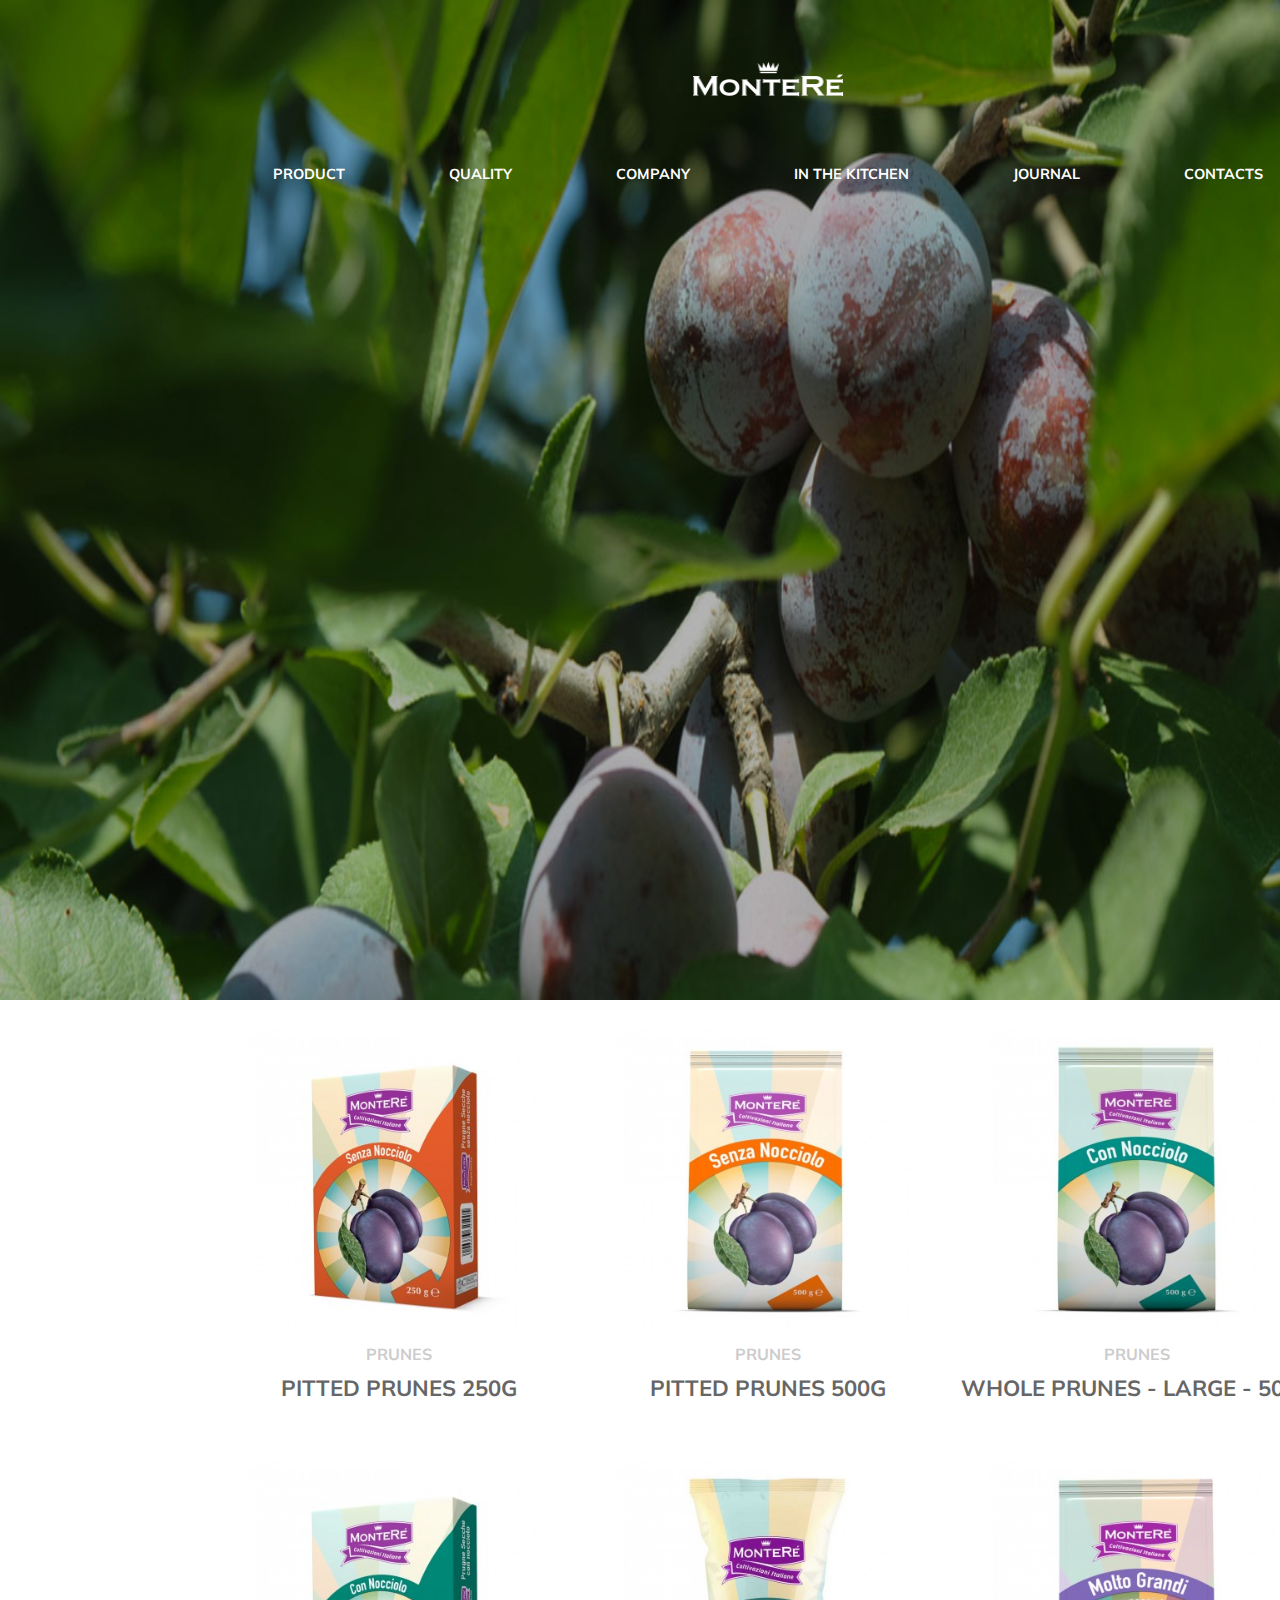
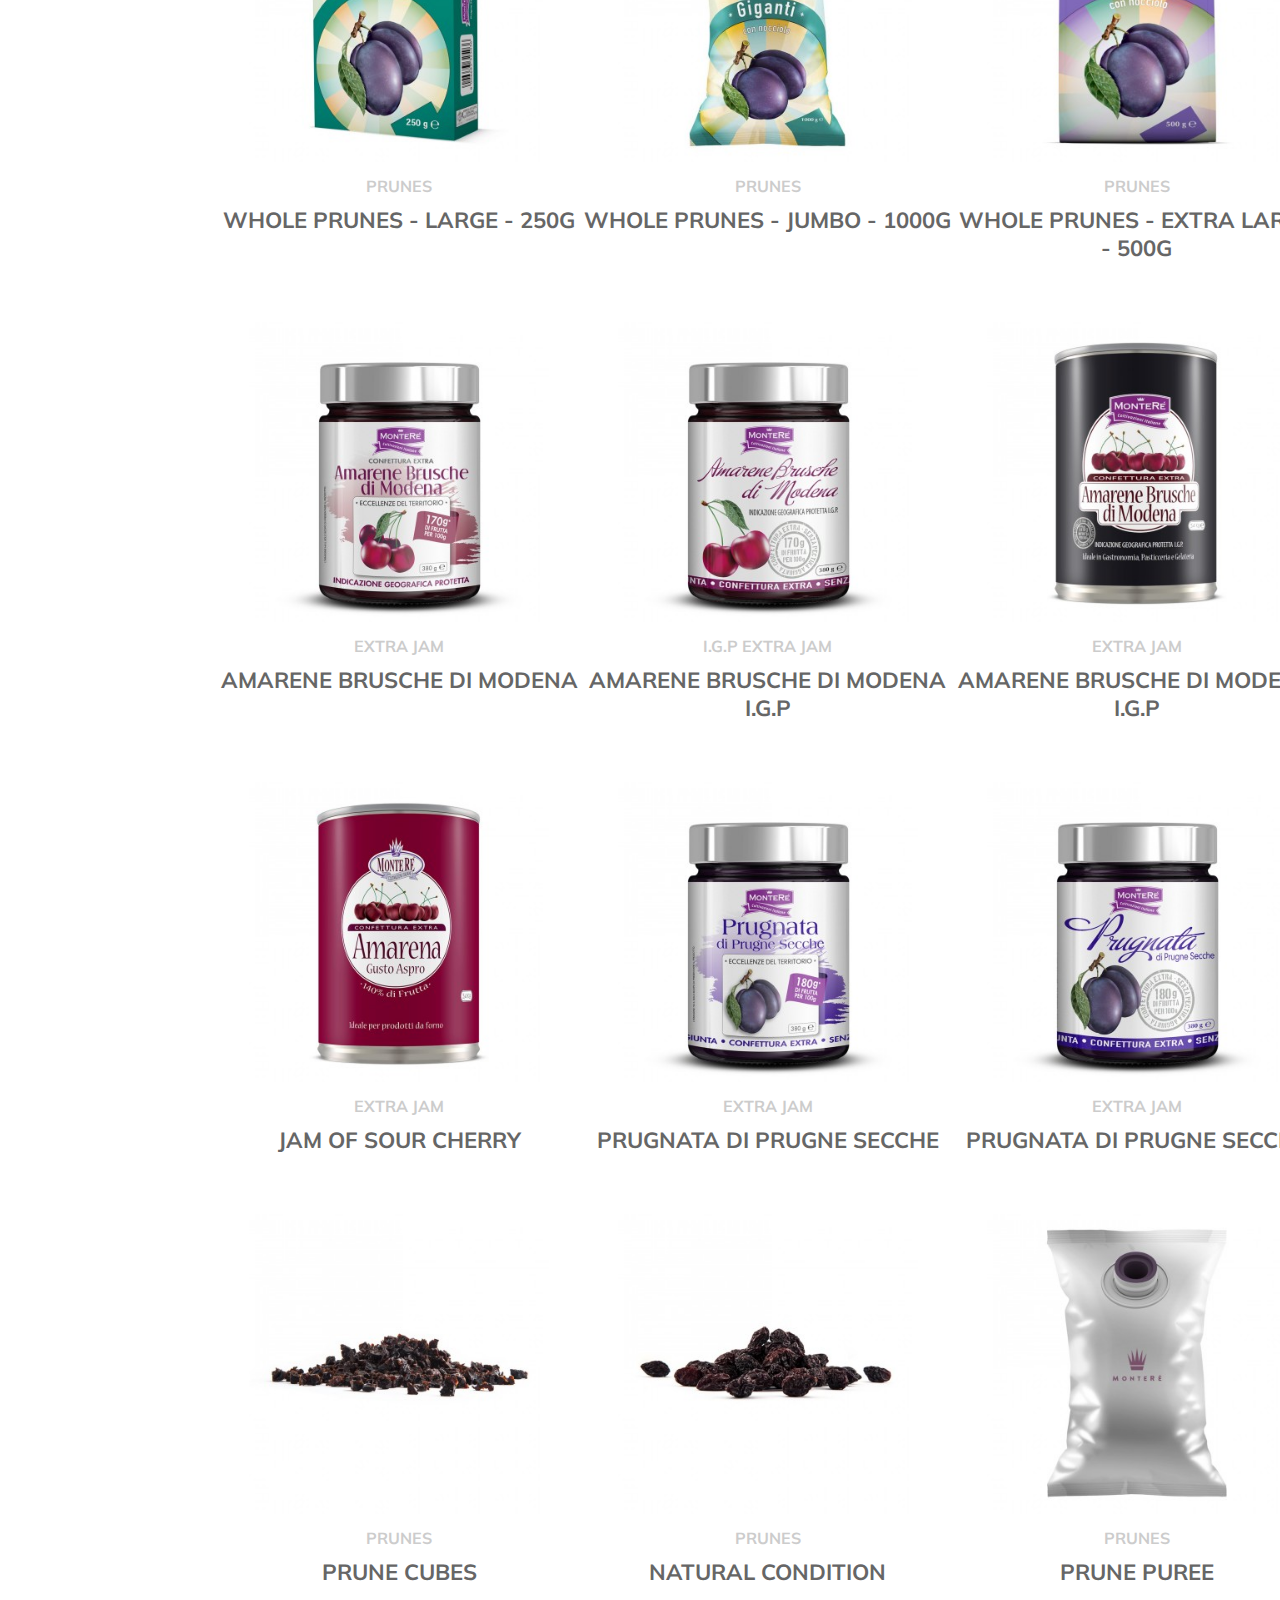
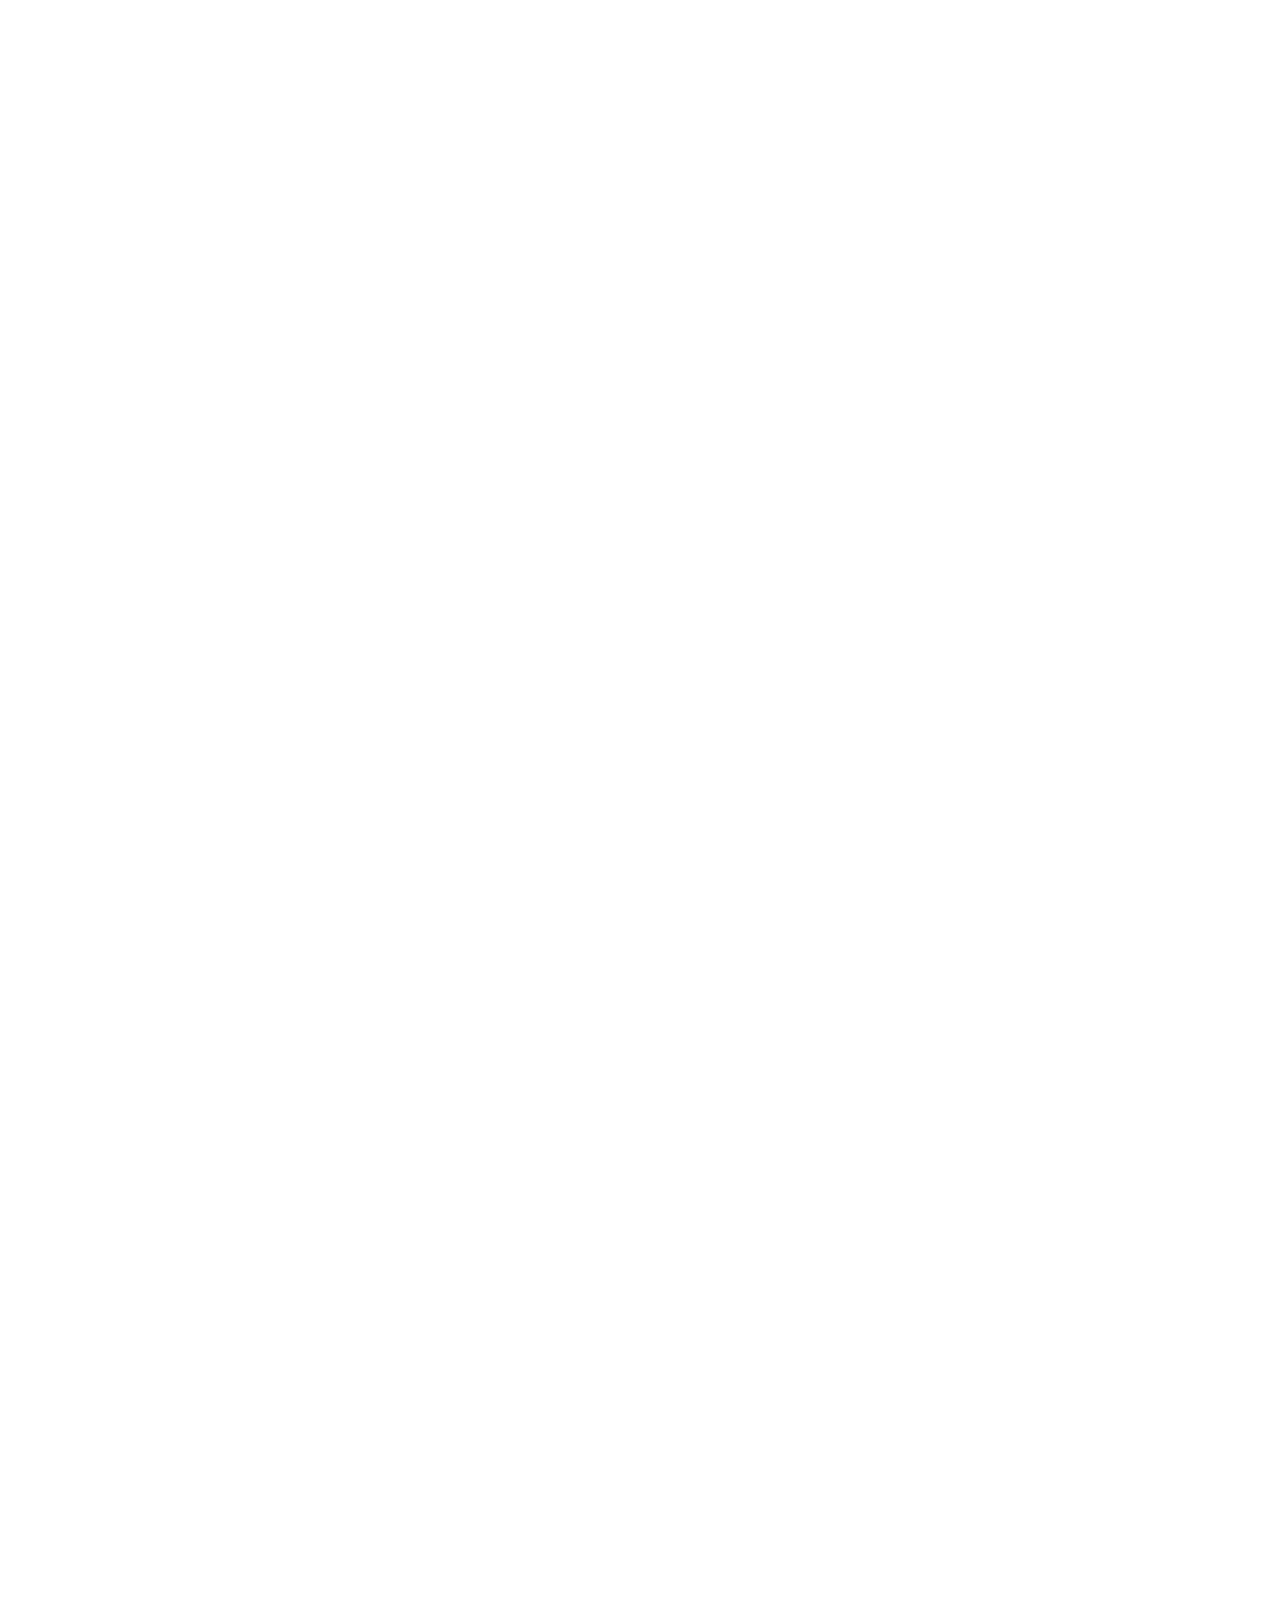
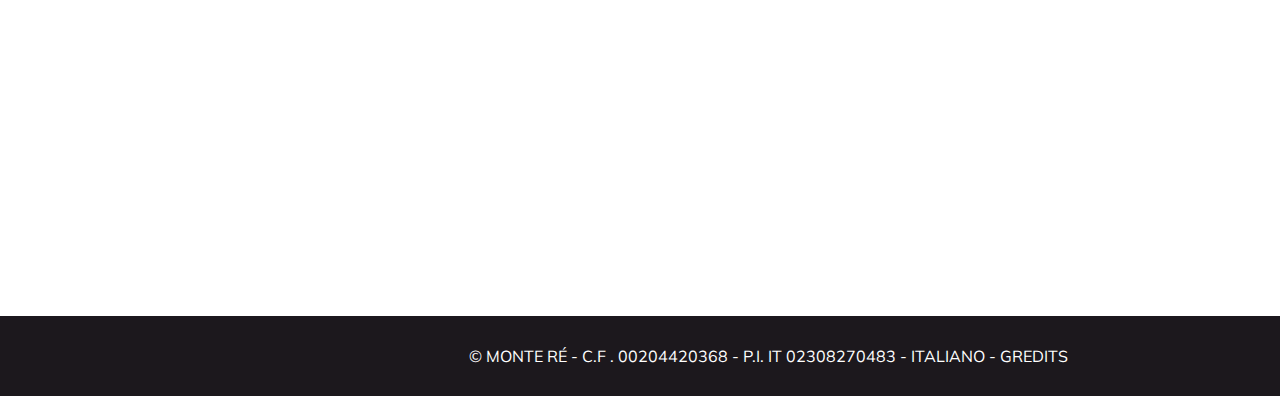
<file: product.html>
<!DOCTYPE html>

<html>
    <head>
        <title>Montere</title>
        <meta charset="utf-8">
        <link href="https://fonts.googleapis.com/css?family=Muli:600" rel="stylesheet">
        <link href="https://fonts.googleapis.com/css?family=Roboto+Mono:700" rel="stylesheet">
        <link href="index.css" rel="stylesheet">
        <link href="product.css" rel="stylesheet">
    </head>
    <body>
        <nav id="header">
            <img src="img/bg-journal-wrapper.jpg">
            <img src="img/bg-qualitycycle-wrapper.jpg">
            <img src="img/bg-recipes-wrapper.jpg">
            <img src="img/bg-qualitymap-wrapper.jpg">
            <img src="img/bg-tracking-wrapper.jpg">
            <div class="layer-black"></div>
            <div id="navigator">
                <a id="logo" href="index.html"><div></div></a>
                <ul id="menu">
                    <li class="menu-dropdown">
                        <a href="#"><span>PRODUCT</span></a>
                        <div class="white-space"></div>
                        <ul class="menu-dropdown-content">
                            <li><a href="product.html"><span>DRIED FRUID</span></a></li>
                            <li><a href="#"><span>JAMS</span></a></li>
                            <li><a href="#"><span>FOR INDUSTRY</span></a></li>
                            <li><a href="#"><span>OGANIC</span></a></li>
                        </ul>
                    </li>
                    <li class="menu-dropdown">
                        <a href="#"><span>QUALITY</span></a>
                        <div class="white-space"></div>
                        <ul class="menu-dropdown-content">
                            <li><a href="#"><span>THE CYCLE OF PLUMS</span></a></li>
                            <li><a href="#"><span>THE CYCLE OF SOUR CHERRIES</span></a></li>
                            <li><a href="#"><span>TRACEABILITY</span></a></li>
                            <li><a href="#"><span>PRODUCERS MAP</span></a></li>
                            <li><a href="#"><span>DO YOU KNOW...</span></a></li>
                        </ul>
                    </li>
                    <li class="menu-dropdown">
                        <a href="#"><span>COMPANY</span></a>
                        <div class="white-space"></div>
                        <ul class="menu-dropdown-content">
                            <li><a href="profile.html"><span>PROFILE</span></a></li>
                            <li><a href="#"><span>HISTORY</span></a></li>
                        </ul>
                    </li>
                    <li>
                        <a href="kitchen.html"><span>IN THE KITCHEN</span></a>
                    </li>
                    <li>
                        <a href="journal.html"><span>JOURNAL</span></a>
                    </li>
                    <li>
                        <a href="contact.html"><span>CONTACTS</span></a>
                    </li>
                </ul>
            </div>
            <div id="title">
                <div class="title-content">
                    <h2>Q U A L I T Y  A N D  T A S T E<br>C O M P L E T E L Y  I T A L I A N</h2>
                    <div class="white-space-2"></div>
                    <p>Monte Ré brings every day to the table a healthy and certificated product,
                    <br>cultivated enhancing the environment and our land.</p>
                </div>
                <div class="title-content">
                    <h2>HEALTH AND WELLNESS<br>EVERYDAY</h2>
                    <div class="white-space-2"></div>
                    <p>Monte Ré brings every day to the table a healthy and certificated product,
                    <br>cultivated enhancing the environment and our land.</p>
                </div>
                <div class="title-content">
                    <h2>A REALLY SHORT<br>FOOD CHAIN</h2>
                    <div class="white-space-2"></div>
                    <p>Monte Ré brings every day to the table a healthy and certificated product,
                    <br>cultivated enhancing the environment and our land.</p>
                </div>
                <div class="title-content">
                    <h2>Q U A L I T Y  A N D  T A S T E<br>C O M P L E T E L Y  I T A L I A N</h2>
                    <div class="white-space-2"></div>
                    <p>Monte Ré brings every day to the table a healthy and certificated product,
                    <br>cultivated enhancing the environment and our land.</p>
                </div>
                <div class="title-content">
                    <h2>HEALTH AND WELLNESS<br>EVERYDAY</h2>
                    <div class="white-space-2"></div>
                    <p>Monte Ré brings every day to the table a healthy and certificated product,
                    <br>cultivated enhancing the environment and our land.</p>
                </div>
            </div>
        </nav>
        
        <div id="menu-bar-v2">
            <ul id="menu-v2">
                <li class="menu-dropdown">
                    <a href="#"><span>PRODUCT</span></a>
                    <div class="white-space"></div>
                    <ul class="menu-dropdown-content">
                        <li><a href="product.html"><span>DRIED FRUID</span></a></li>
                        <li><a href="#"><span>JAMS</span></a></li>
                        <li><a href="#"><span>FOR INDUSTRY</span></a></li>
                        <li><a href="#"><span>OGANIC</span></a></li>
                    </ul>
                </li>
                <li class="menu-dropdown">
                    <a href="#"><span>QUALITY</span></a>
                    <div class="white-space"></div>
                    <ul class="menu-dropdown-content">
                        <li><a href="#"><span>THE CYCLE OF PLUMS</span></a></li>
                        <li><a href="#"><span>THE CYCLE OF SOUR CHERRIES</span></a></li>
                        <li><a href="#"><span>TRACEABILITY</span></a></li>
                        <li><a href="#"><span>PRODUCERS MAP</span></a></li>
                        <li><a href="#"><span>DO YOU KNOW...</span></a></li>
                    </ul>
                </li>
                <li class="menu-dropdown">
                    <a href="#"><span>COMPANY</span></a>
                    <div class="white-space"></div>
                    <ul class="menu-dropdown-content">
                        <li><a href="profile.html"><span>PROFILE</span></a></li>
                        <li><a href="#"><span>HISTORY</span></a></li>
                    </ul>
                </li>
                <li><div id="logo-v2"></div></li>
                <li>
                    <a href="kitchen.html"><span>IN THE KITCHEN</span></a>
                </li>
                <li>
                    <a href="journal.html"><span>JOURNAL</span></a>
                </li>
                <li>
                    <a href="contact.html"><span>CONTACTS</span></a>
                </li>
            </ul>
        </div>
        
        
        <section id="item-container-content">
            <div id="item-container-1" class="item-container">
                <div class="item-box">
                    <a href="#">
                        <img src="img/dried-fruit/PA0250DA07-360x360.jpg">
                        <h6>PRUNES</h6>
                        <h4>PITTED PRUNES 250G</h4>
                    </a>
                </div>
                <div class="item-box">
                    <a href="#">
                        <img src="img/dried-fruit/PA0500DB07-360x360.jpg">
                        <h6>PRUNES</h6>
                        <h4>PITTED PRUNES 500G</h4>
                    </a>
                </div>
                <div class="item-box">
                    <a href="#">
                        <img src="img/dried-fruit/PA0500GB07-360x360.jpg">
                        <h6>PRUNES</h6>
                        <h4>WHOLE PRUNES - LARGE - 500G</h4>
                    </a>
                </div>    
            </div>
            
            <div id="item-container-2" class="item-container">
                <div class="item-box">
                    <a href="#">
                        <img src="img/dried-fruit/PA0250GA07-360x360.jpg">
                        <h6>PRUNES</h6>
                        <h4>WHOLE PRUNES - LARGE - 250G</h4>
                    </a>
                </div>
                <div class="item-box">
                    <a href="#">
                        <img src="img/dried-fruit/PA1000JB071-360x360.jpg">
                        <h6>PRUNES</h6>  
                        <h4>WHOLE PRUNES - JUMBO - 1000G</h4>
                    </a>
                </div>
                <div class="item-box">
                    <a href="#">
                        <img src="img/dried-fruit/PA0500MB071-360x360.jpg">
                        <h6>PRUNES</h6>
                        <h4>WHOLE PRUNES - EXTRA LARGE - 500G</h4>
                    </a>
                </div>
            </div>
            
            <div id="item-container-3" class="item-container">
                <div class="item-box">
                    <a href="#">
                        <img src="img/jams/amarene-11-360x360.jpg">
                        <h6>EXTRA JAM</h6>
                        <h4>AMARENE BRUSCHE DI MODENA</h4>
                    </a>
                </div>
                <div class="item-box">
                    <a href="#">
                        <img src="img/jams/amarene-2-360x360.jpg">
                        <h6>I.G.P EXTRA JAM</h6>
                        <h4>AMARENE BRUSCHE DI MODENA I.G.P</h4>
                    </a>
                </div>
                <div class="item-box">
                    <a href="#">
                        <img src="img/jams/MA5400ILAT1-360x360.jpg">
                        <h6>EXTRA JAM</h6>
                        <h4>AMARENE BRUSCHE DI MODENA I.G.P</h4>
                    </a>
                </div>    
            </div>
            
            <div id="item-container-4" class="item-container">
                <div class="item-box">
                    <a href="#">
                        <img src="img/jams/MA5400PLAT-360x360.jpg">
                        <h6>EXTRA JAM</h6>
                        <h4>JAM OF SOUR CHERRY</h4>
                    </a>
                </div>
                <div class="item-box">
                    <a href="#">
                        <img src="img/jams/prugnata-11-360x360.jpg">
                        <h6>EXTRA JAM</h6>
                        <h4>PRUGNATA DI PRUGNE SECCHE</h4>
                    </a>
                </div>
                <div class="item-box">
                    <a href="#">
                        <img src="img/jams/prugnata-2-360x360.jpg">
                        <h6>EXTRA JAM</h6>
                        <h4>PRUGNATA DI PRUGNE SECCHE</h4>
                    </a>
                </div>    
            </div>
            
            <div id="item-container-5" class="item-container">
                <div class="item-box">
                    <a href="#">
                        <img src="img/industry/prugne-cubettate-360x360.jpg">
                        <h6>PRUNES</h6>
                        <h4>PRUNE CUBES</h4>
                    </a>
                </div>
                <div class="item-box">
                    <a href="#">
                        <img src="img/industry/natural-condition-360x360.jpg">
                        <h6>PRUNES</h6>
                        <h4>NATURAL CONDITION</h4>
                    </a>
                </div>
                <div class="item-box">
                    <a href="#">
                        <img src="img/industry/purea-360x360.jpg">
                        <h6>PRUNES</h6>
                        <h4>PRUNE PUREE</h4>
                    </a>
                </div>    
            </div>
        </section>
        
        <section id="body">
            <div id="box1">
                <div class="layer-black"></div>
                <div class="box-div">
                    <img src="./img/ico-check.png">
                    <h4>
                        <small>HERE'S HOW</small>BIRTH OF A HEALTHY PRODUCT
                    </h4>
                    <p class="continue-button"><a href="#">CONTINUE</a></p>
                </div>
            </div>
            <div id="box2">
                <div class="layer-black"></div>
                <div class="box-div">
                    <img src="./img/ico-check.png">
                    <h4>
                        <small>DISCOVER</small>THE MAP OF QUALITY
                    </h4>
                    <p class="continue-button"><a href="#">CONTINUE</a></p>
                </div>
            </div>
            <div id="box3">
                <div class="layer-black"></div>
                <div class="box-div">
                    <img src="./img/ico-recipes.png">
                    <h4>
                        <small>SOME</small>SIN OF THE THROAT
                    </h4>
                    <p class="continue-button"><a href="#">CONTINUE</a></p>
                </div>
            </div>
            <div id="box4">
                <div class="layer-black"></div>
                <div class="box-div">
                    <img src="./img/ico-journal.png">
                    <h4>
                        <small>LATEST</small>NEWS AND EVENTS
                    </h4>
                    <p class="continue-button"><a href="#">CONTINUE</a></p>
                </div>
            </div>
            <div id="box5">
                <div class="layer-black"></div>
                <div class="box-div">
                    <img src="./img/ico-search.png">
                    <h4>
                        <small>TRACEABILITY</small>CHECK THE SUPPLY CHAIN
                    </h4>
                    <div class="white-space-3"></div>
                    <h6>Fill in here the code printed on the packaging:</h6>
                    <div id="infomation">
                        <div class="col-input"><input id="text1" class="input-text" type="text" placeholder="X" maxlength="1"></div>
                        <div class="col-input"><input id="text1" class="input-text" type="text" placeholder="XXX" maxlength="3"></div>
                        <div class="col-input"><input id="text1" class="input-text" type="text" placeholder="X" maxlength="1"></div>
                        <div class="col-input"><input id="text1" class="input-text" type="text" placeholder="XX" maxlength="2"></div>
                    </div>
                    <div id="col-button"><p class="trace-button"><a href="#">TRACE!</a></p></div>
                </div>
            </div>
            <div id="box6">
                <div class="box-div">
                    <img src="./img/ico-newsletter.png">
                    <h4>
                        <small style="display:block; margin-bottom: 10px;">CONNECT</small>
                        SUBSCRIBE TO OUR NEWSLETTER
                    </h4>
                    <input type="email" placeholder="TYPE YOUR EMAIL AND HIT ENTER">
                    <img src="img/logo-montere-140x90.png">
                    <h6>COOPERATIVA MODENESE ESSIGGAZIONE FRUTTA</h6>
                    <h6>41126 S.MARIA DI MUGNANO MODENA . ITALY . TEL. +39 059 460 124 . FAX +39 059 460 477 . ITALY</h6>
                </div>
            </div>
        </section>
        <footer>
            <div>
                &copy; MONTE RÉ - C.F . 00204420368 - P.I. IT 02308270483 - ITALIANO - GREDITS
            </div>
        </footer>
        
        <script>
            var count = 0;
            var flag = 0;
            var flagf2 = 0;
            var flagf3 = 0;
            var flagf4 = 0;
            var flagf6 = 0;
            var flagf7
            window.onscroll = function() {
                
                //scroll for box 1-2
                if ((document.body.scrollTop >= 2300) || (document.documentElement.scrollTop >= 2300)) { 
                    if (flag == 0) {
                        myFunctionf1();
                        
                    }
                } else {
                    if (flag != 0) {
                        myFunction2f1(); 
                        
                    }
                }
                //scroll for box 3-4
                if ((document.body.scrollTop >= 2700) || (document.documentElement.scrollTop >= 2700)) { 
                    if (flagf2 == 0) {
                        myFunctionf2();
                    }
                } else {
                    if (flagf2 != 0) {
                        myFunction2f2();  
                    }
                }
                //scroll for big box 5
                if ((document.body.scrollTop >= 3100) || (document.documentElement.scrollTop >= 3100)) {
                    if (flagf3 == 0) {
                        myFunctionf3();
                    } 
                } else {
                        if(flagf3 != 0) {
                            myFunction2f3();
                        }
                }
                //scroll for big box 6
                if ((document.body.scrollTop >= 3700) || (document.documentElement.scrollTop >= 3700)) {
                    if (flagf6 == 0) {
                        myFunctionf6();
                    } 
                } else {
                        if(flagf6 != 0) {
                            myFunction2f6();
                        }
                }
                //scroll for menu-bar
                if ((document.body.scrollTop >= 165) || (document.documentElement.scrollTop >= 165)) {
                    if (flagf4 == 0) {
                        myFunctionf4();
                    } 
                } else {
                        if(flagf4 != 0) {
                            myFunction2f4();
                        }
                }
            }
            //==========================================================
            //mid for box 1-2
            function midFunction() {
//                setTimeout(function() {
//                    if (document.getElementById("box1").classList.contains('hide')) {
//                        document.getElementById("box1").className = "mid";
//                        document.getElementById("box2").className = "mid";
//                    }
//                },1000);
                document.getElementById("box1").className = "mid";
                document.getElementById("box2").className = "mid";
                
            }
            
            //show for box 1-2
            function myFunctionf1() {
                flag = 1;
                document.getElementById("box1").className = "show";
                document.getElementById("box2").className = "show";
            }
            //hide for box 1-2
            function myFunction2f1() {
                flag = 0;
//                document.getElementById("box1").className = "hide";
//                document.getElementById("box2").className = "hide";
                document.getElementById("box1").className = "hide";
                document.getElementById("box2").className = "hide";
                setTimeout(midFunction,1000);
            }
            
            //==========================================================
            //mid for box 3-4
            function midFunctionf2() {
                document.getElementById("box3").className = "mid";
                document.getElementById("box4").className = "mid";
            }
            //show for box 3-4
            function myFunctionf2() {
                flagf2 = 1;
                document.getElementById("box3").className = "show";
                document.getElementById("box4").className = "show";
            }
            //hide for box 3-4
            function myFunction2f2() {
                flagf2 = 0;
                document.getElementById("box3").className = "hide";
                document.getElementById("box4").className = "hide";
                setTimeout(midFunctionf2,1000);
            }
            //==========================================================
            //show for box 5
            function myFunctionf3() {
                flagf3 = 1;
                document.getElementById("box5").className = "show";
            }
            //hide for box 5
            function myFunction2f3() {
                flagf3 = 0;
                document.getElementById("box5").className = "hide";
            }
            //==========================================================
            //show for box 6
            function myFunctionf6() {
                flagf6 = 1;
                document.getElementById("box6").className = "show";
            }
            //hide for box 6
            function myFunction2f6() {
                flagf6 = 0;
                document.getElementById("box6").className = "hide";
            }
            
            //==========================================================
            //show for menu-bar
            function myFunctionf4() {
                flagf4 = 1;
                document.getElementById("menu-v2").className = "show-menu-bar";
            }
            //hide for menu-bar
            function myFunction2f4() {
                flagf4 = 0;
                document.getElementById("menu-v2").className = "hide-menu-bar";
            }
            
        </script>
    </body>
</html>
</file>
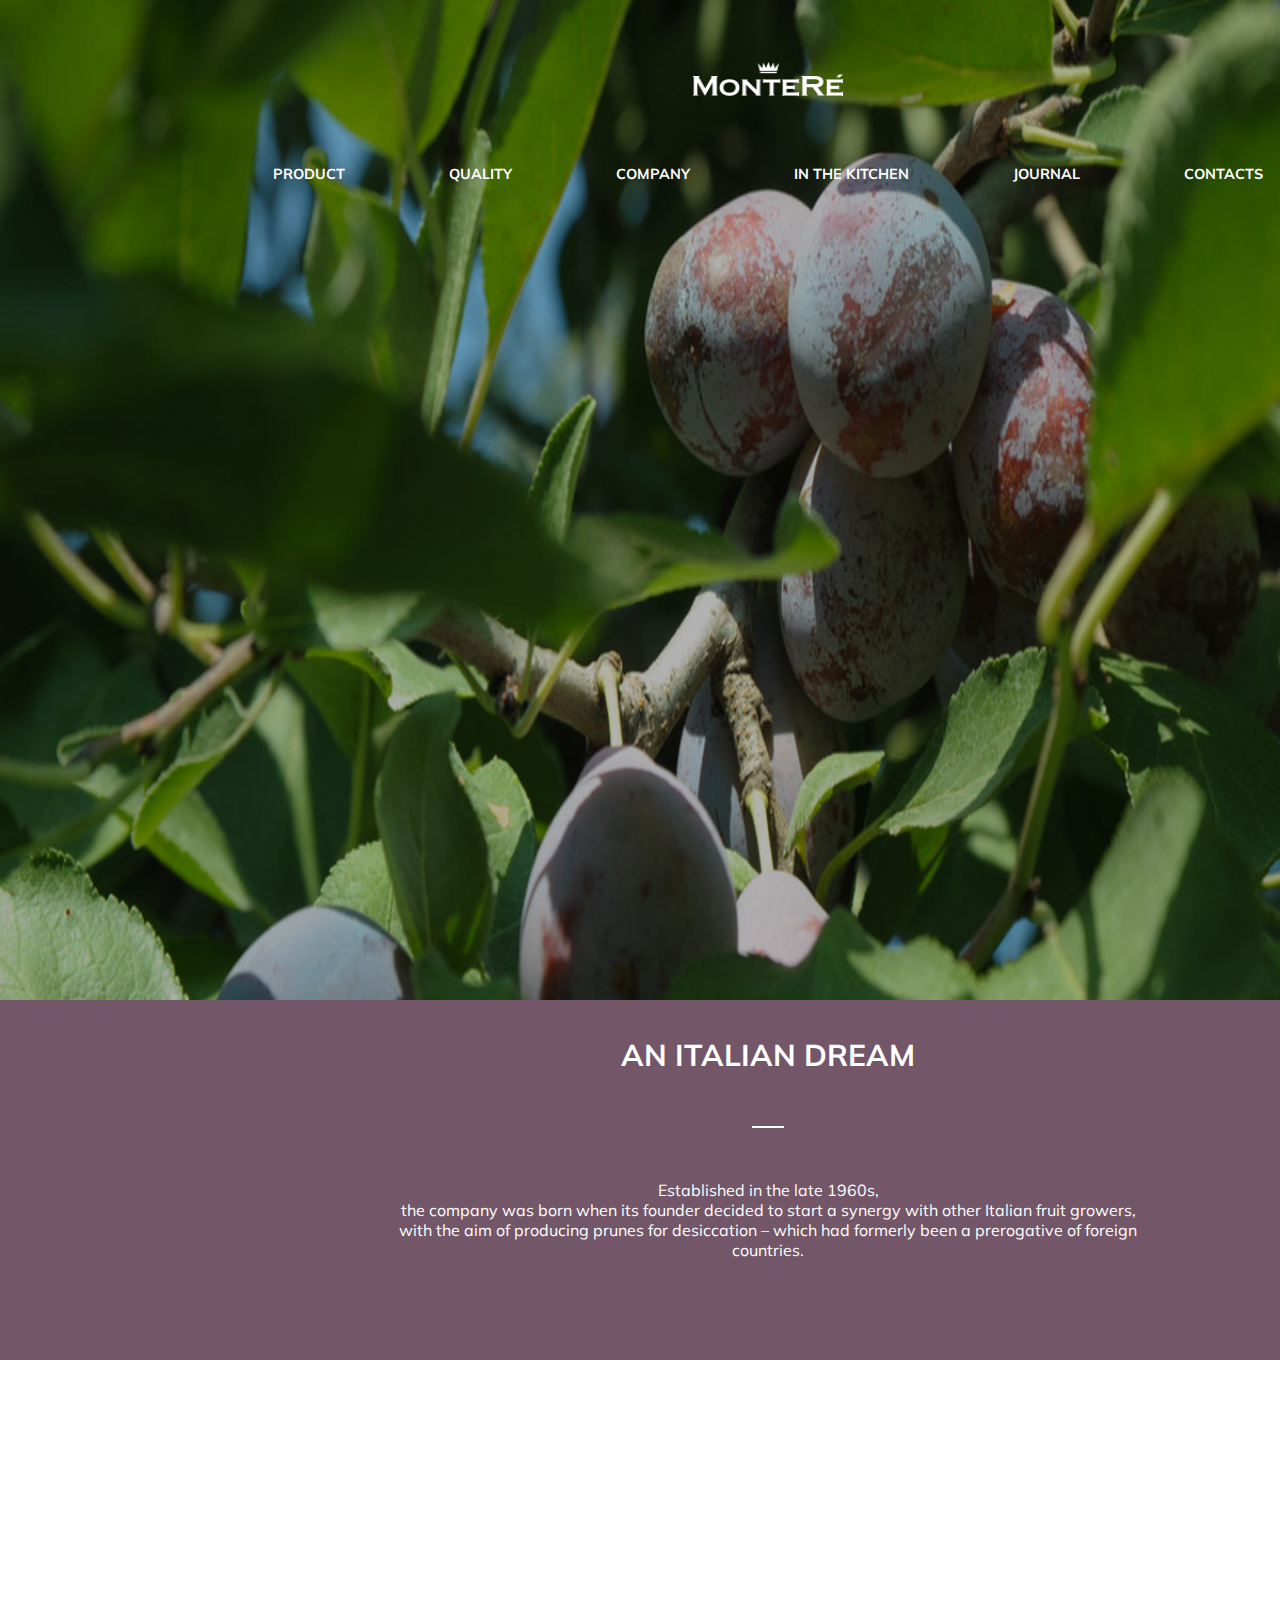
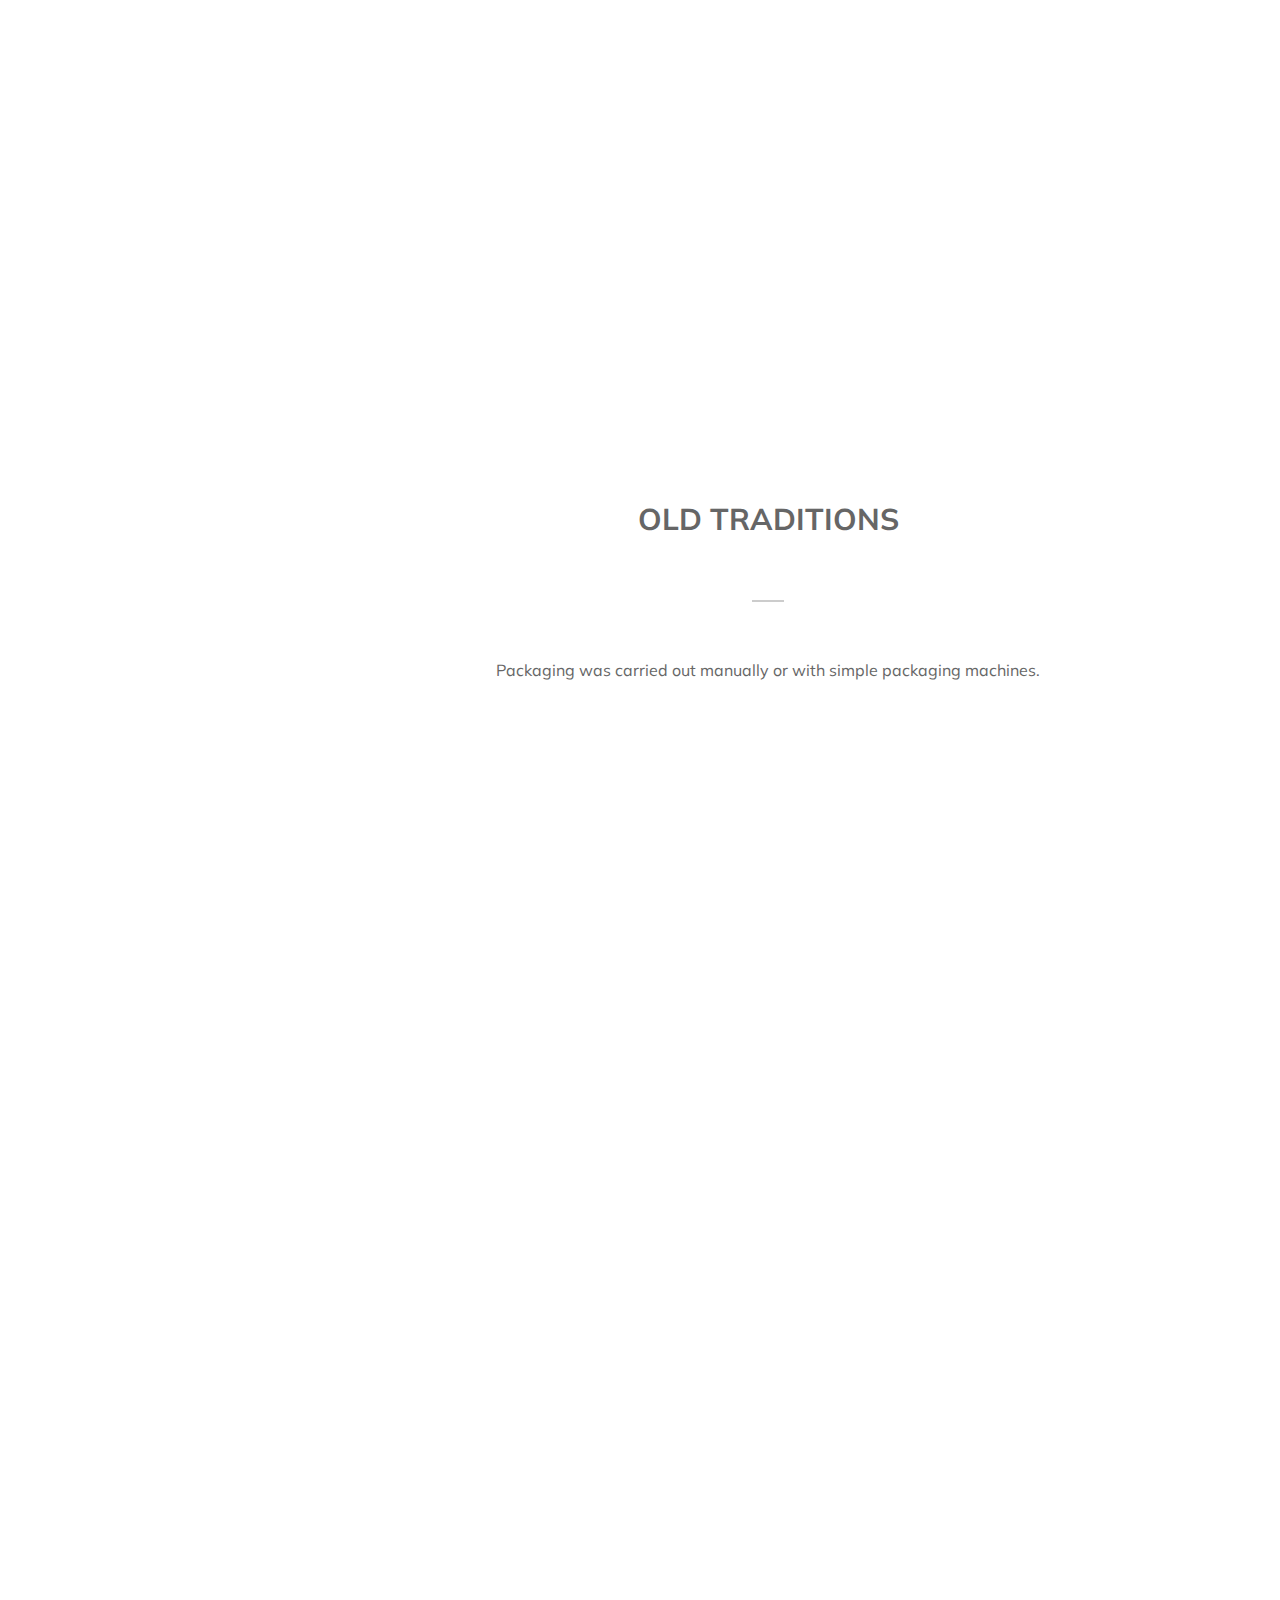
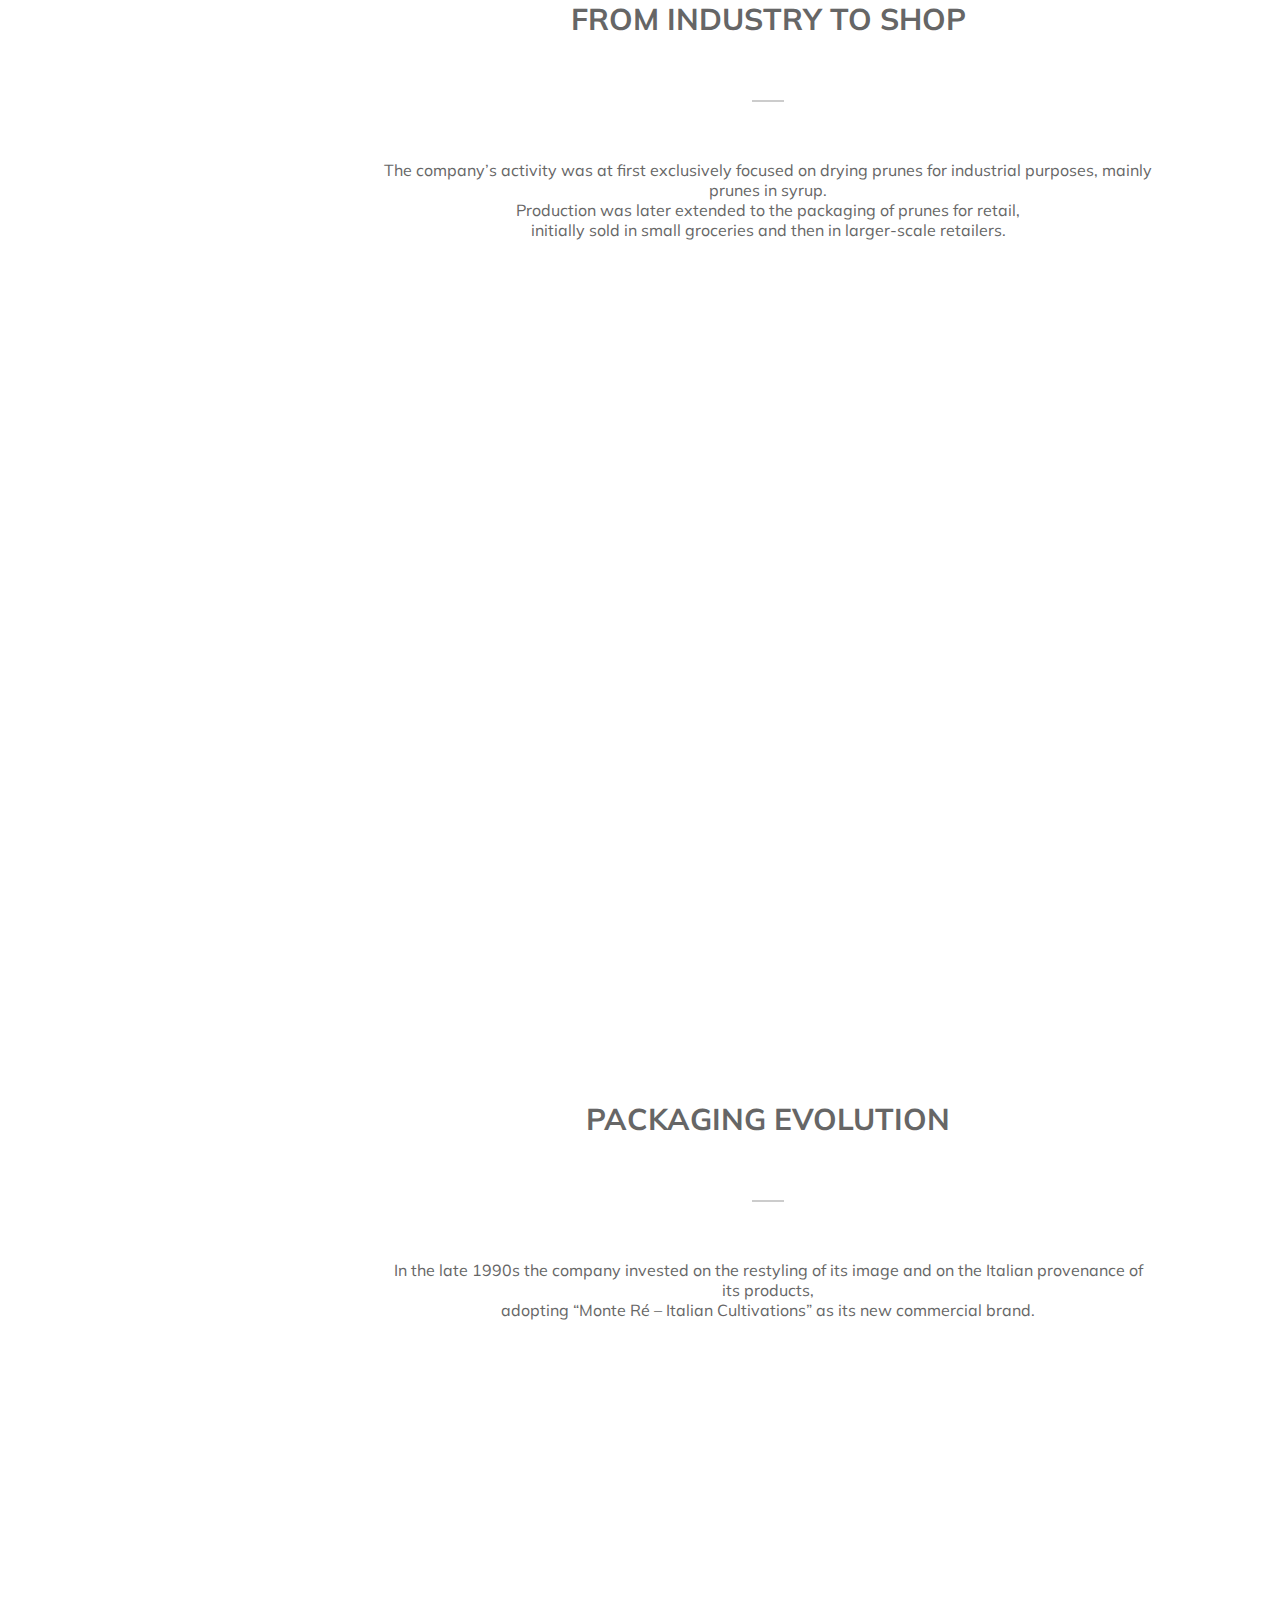
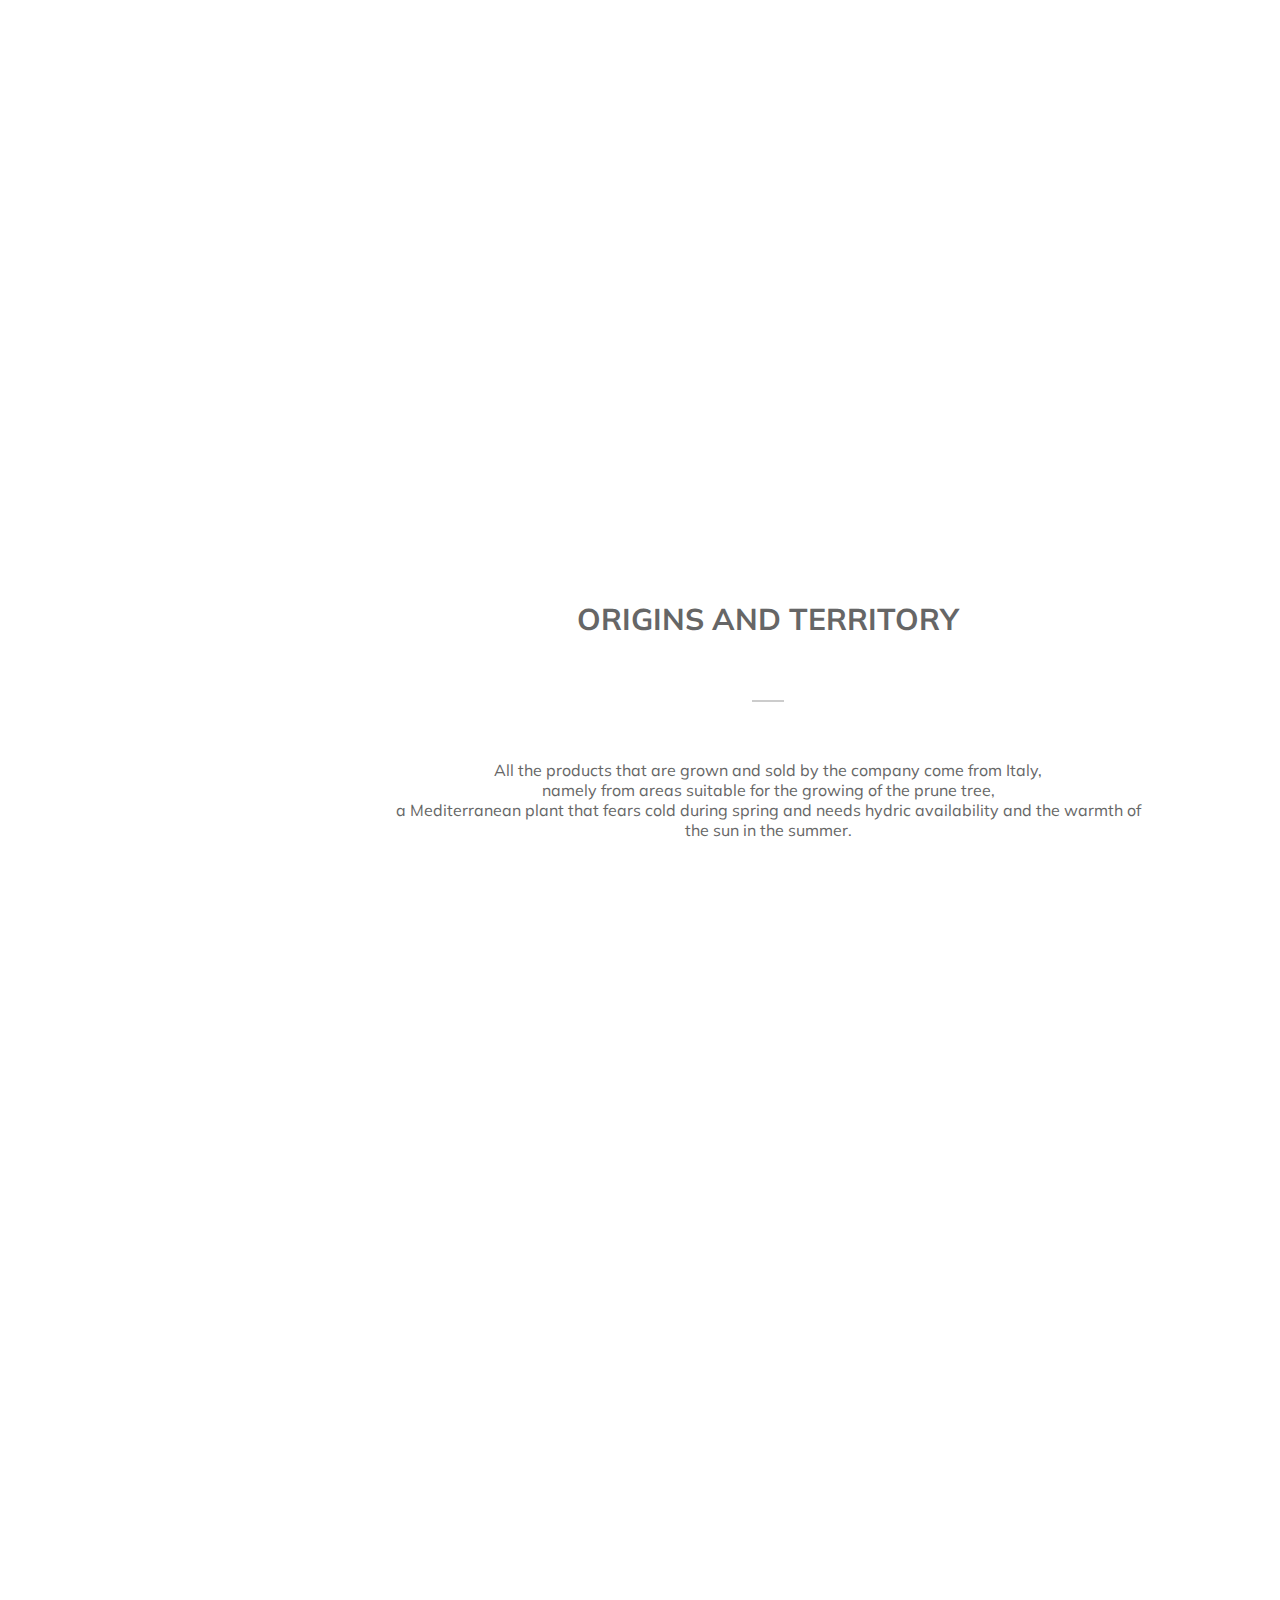
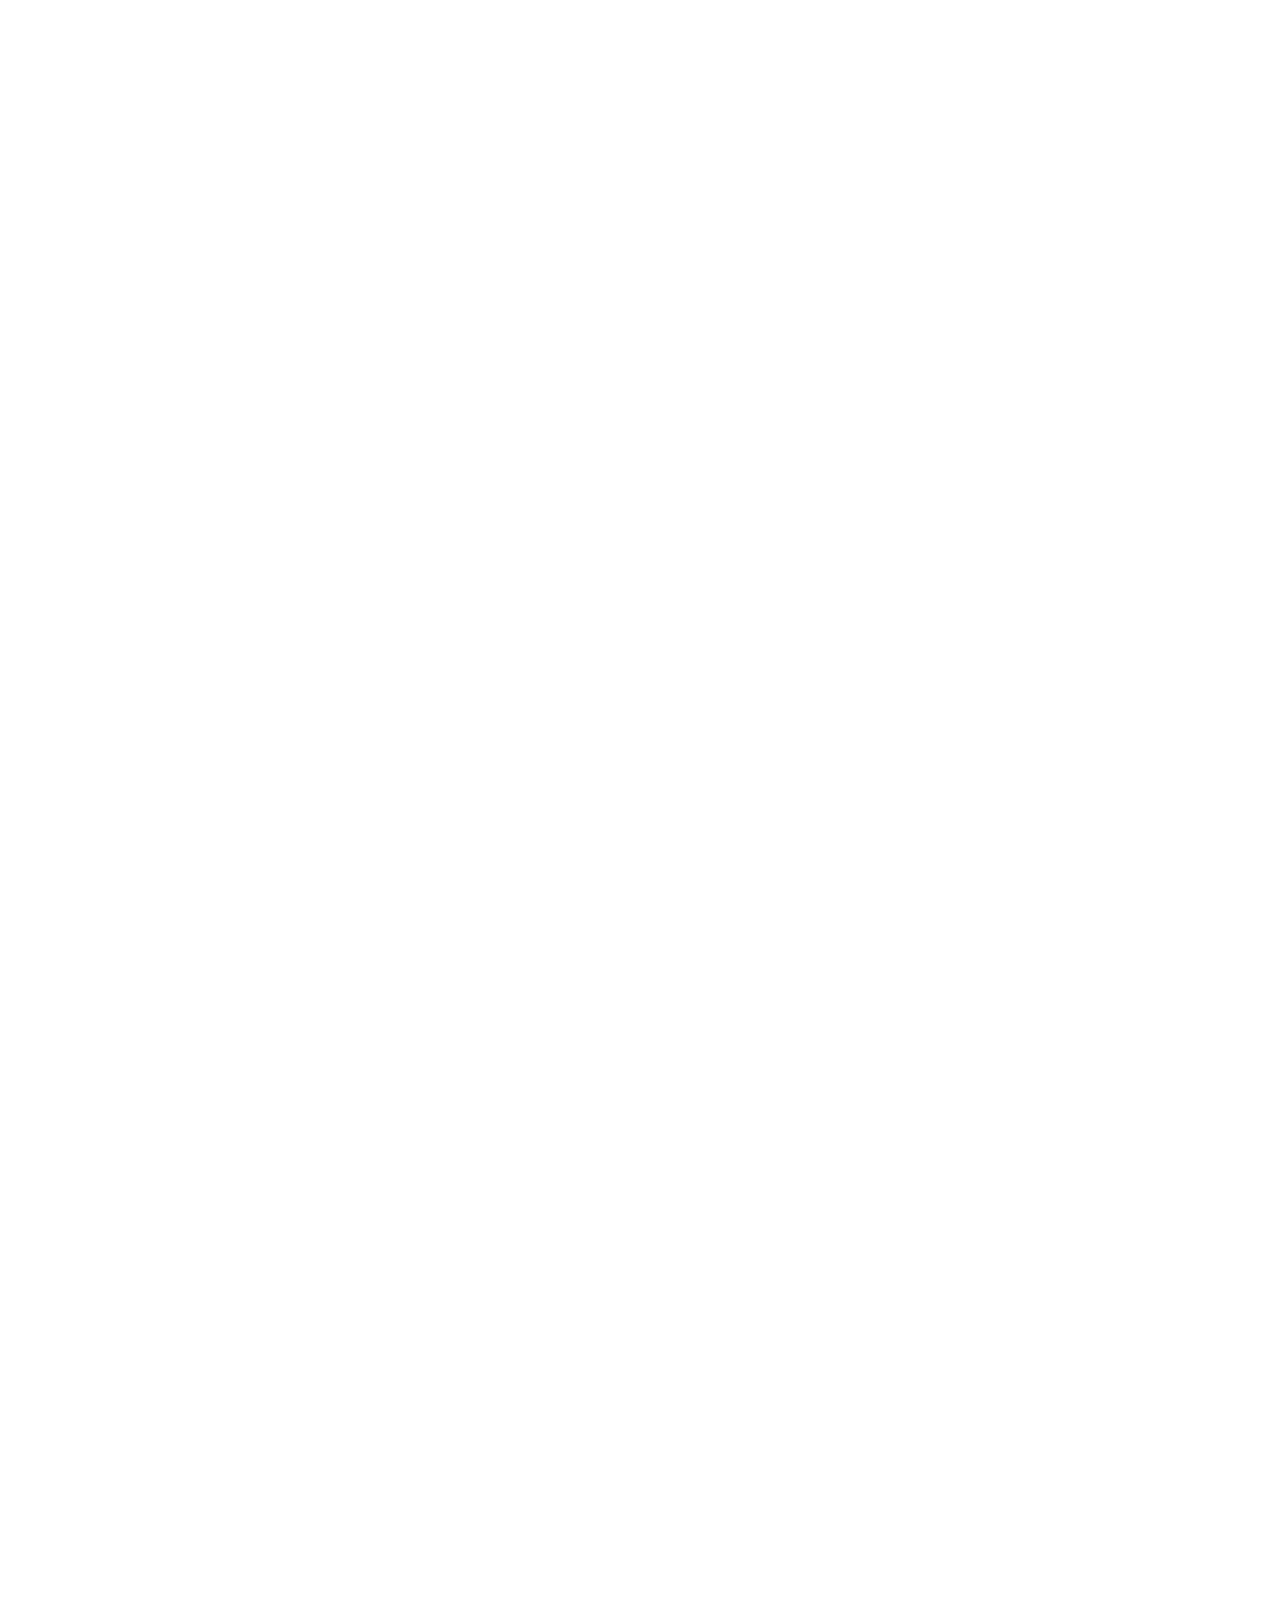
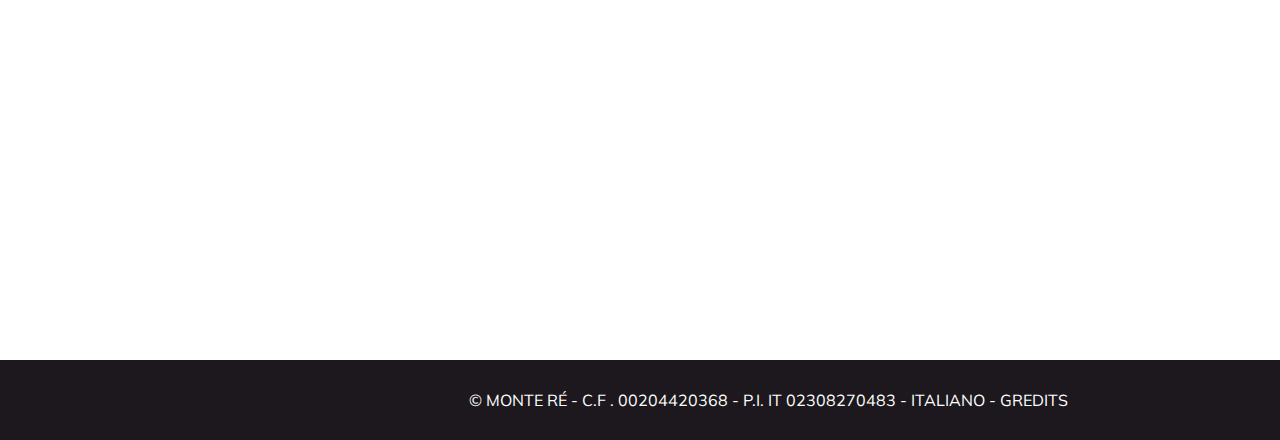
<file: profile.html>
<!DOCTYPE html>

<html>
    <head>
        <title>Montere</title>
        <meta charset="utf-8">
        <link href="https://fonts.googleapis.com/css?family=Muli:600" rel="stylesheet">
        <link href="https://fonts.googleapis.com/css?family=Roboto+Mono:700" rel="stylesheet">
        <link href="index.css" rel="stylesheet">
        <link href="profile.css" rel="stylesheet">
    </head>
    <body>
       <nav id="header">
            <img src="img/bg-journal-wrapper.jpg">
            <img src="img/bg-qualitycycle-wrapper.jpg">
            <img src="img/bg-recipes-wrapper.jpg">
            <img src="img/bg-qualitymap-wrapper.jpg">
            <img src="img/bg-tracking-wrapper.jpg">
            <div class="layer-black"></div>
            <div id="navigator">
                <a id="logo" href="index.html"><div></div></a>
                <ul id="menu">
                    <li class="menu-dropdown">
                        <a href="#"><span>PRODUCT</span></a>
                        <div class="white-space"></div>
                        <ul class="menu-dropdown-content">
                            <li><a href="product.html"><span>DRIED FRUID</span></a></li>
                            <li><a href="#"><span>JAMS</span></a></li>
                            <li><a href="#"><span>FOR INDUSTRY</span></a></li>
                            <li><a href="#"><span>OGANIC</span></a></li>
                        </ul>
                    </li>
                    <li class="menu-dropdown">
                        <a href="#"><span>QUALITY</span></a>
                        <div class="white-space"></div>
                        <ul class="menu-dropdown-content">
                            <li><a href="#"><span>THE CYCLE OF PLUMS</span></a></li>
                            <li><a href="#"><span>THE CYCLE OF SOUR CHERRIES</span></a></li>
                            <li><a href="#"><span>TRACEABILITY</span></a></li>
                            <li><a href="#"><span>PRODUCERS MAP</span></a></li>
                            <li><a href="#"><span>DO YOU KNOW...</span></a></li>
                        </ul>
                    </li>
                    <li class="menu-dropdown">
                        <a href="#"><span>COMPANY</span></a>
                        <div class="white-space"></div>
                        <ul class="menu-dropdown-content">
                            <li><a href="profile.html"><span>PROFILE</span></a></li>
                            <li><a href="#"><span>HISTORY</span></a></li>
                        </ul>
                    </li>
                    <li>
                        <a href="kitchen.html"><span>IN THE KITCHEN</span></a>
                    </li>
                    <li>
                        <a href="journal.html"><span>JOURNAL</span></a>
                    </li>
                    <li>
                        <a href="contact.html"><span>CONTACTS</span></a>
                    </li>
                </ul>
            </div>
            <div id="title">
                <div class="title-content">
                    <h2>Q U A L I T Y  A N D  T A S T E<br>C O M P L E T E L Y  I T A L I A N</h2>
                    <div class="white-space-2"></div>
                    <p>Monte Ré brings every day to the table a healthy and certificated product,
                    <br>cultivated enhancing the environment and our land.</p>
                </div>
                <div class="title-content">
                    <h2>HEALTH AND WELLNESS<br>EVERYDAY</h2>
                    <div class="white-space-2"></div>
                    <p>Monte Ré brings every day to the table a healthy and certificated product,
                    <br>cultivated enhancing the environment and our land.</p>
                </div>
                <div class="title-content">
                    <h2>A REALLY SHORT<br>FOOD CHAIN</h2>
                    <div class="white-space-2"></div>
                    <p>Monte Ré brings every day to the table a healthy and certificated product,
                    <br>cultivated enhancing the environment and our land.</p>
                </div>
                <div class="title-content">
                    <h2>Q U A L I T Y  A N D  T A S T E<br>C O M P L E T E L Y  I T A L I A N</h2>
                    <div class="white-space-2"></div>
                    <p>Monte Ré brings every day to the table a healthy and certificated product,
                    <br>cultivated enhancing the environment and our land.</p>
                </div>
                <div class="title-content">
                    <h2>HEALTH AND WELLNESS<br>EVERYDAY</h2>
                    <div class="white-space-2"></div>
                    <p>Monte Ré brings every day to the table a healthy and certificated product,
                    <br>cultivated enhancing the environment and our land.</p>
                </div>
            </div>
        </nav>
        
        <div id="menu-bar-v2">
            <ul id="menu-v2">
                <li class="menu-dropdown">
                    <a href="#"><span>PRODUCT</span></a>
                    <div class="white-space"></div>
                    <ul class="menu-dropdown-content">
                        <li><a href="product.html"><span>DRIED FRUID</span></a></li>
                        <li><a href="#"><span>JAMS</span></a></li>
                        <li><a href="#"><span>FOR INDUSTRY</span></a></li>
                        <li><a href="#"><span>OGANIC</span></a></li>
                    </ul>
                </li>
                <li class="menu-dropdown">
                    <a href="#"><span>QUALITY</span></a>
                    <div class="white-space"></div>
                    <ul class="menu-dropdown-content">
                        <li><a href="#"><span>THE CYCLE OF PLUMS</span></a></li>
                        <li><a href="#"><span>THE CYCLE OF SOUR CHERRIES</span></a></li>
                        <li><a href="#"><span>TRACEABILITY</span></a></li>
                        <li><a href="#"><span>PRODUCERS MAP</span></a></li>
                        <li><a href="#"><span>DO YOU KNOW...</span></a></li>
                    </ul>
                </li>
                <li class="menu-dropdown">
                    <a href="#"><span>COMPANY</span></a>
                    <div class="white-space"></div>
                    <ul class="menu-dropdown-content">
                        <li><a href="profile.html"><span>PROFILE</span></a></li>
                        <li><a href="#"><span>HISTORY</span></a></li>
                    </ul>
                </li>
                <li><div id="logo-v2"></div></li>
                <li>
                    <a href="kitchen.html"><span>IN THE KITCHEN</span></a>
                </li>
                <li>
                    <a href="journal.html"><span>JOURNAL</span></a>
                </li>
                <li>
                    <a href="contact.html"><span>CONTACTS</span></a>
                </li>
            </ul>
        </div>
        
        
        <section id="info-profile-content">
            <div id="dream">
                <div class="bor-white"></div>
                <h3>AN ITALIAN DREAM</h3>
                <p>
                    Established in the late 1960s,<br>
                    the company was born when its founder decided to start a synergy with other Italian fruit growers,<br> 
                    with the aim of producing prunes for desiccation – which had formerly been a prerogative of foreign countries.
                </p>
            </div>
            <div class="bgimg bgimg-1">
            </div>

            <div class="info-profile">
                <div class="bor-black"></div>
                <h3>OLD TRADITIONS</h3>
                <p>
                    Packaging was carried out manually or with simple packaging machines.
                </p>
            </div>
            <div class="bgimg bgimg-2">
            </div>


            <div class="info-profile">
                <div class="bor-black"></div>
                <h3>FROM INDUSTRY TO SHOP</h3>
                <p>
                        The company’s activity was at first exclusively focused on drying prunes for industrial purposes,   mainly prunes in syrup.<br>
                        Production was later extended to the packaging of prunes for retail, <br>
                        initially sold in small groceries and then in larger-scale retailers.<br>
                </p>
            </div>
            <div class="bgimg bgimg-3">
            </div>

            <div class="info-profile">
                <div class="bor-black"></div>
                <h3>PACKAGING EVOLUTION</h3>
                <p>
                        In the late 1990s the company invested on the restyling of its image and on the Italian provenance of its products, <br>
                        adopting “Monte Ré – Italian Cultivations” as its new commercial brand.
                </p>
            </div>
            <div class="bgimg bgimg-4">
            </div>

            <div class="info-profile">
                <div class="bor-black"></div>
                <h3>ORIGINS AND TERRITORY</h3>
                <p>
                        All the products that are grown and sold by the company come from Italy,<br> 
                        namely from areas suitable for the growing of the prune tree,<br>
                        a Mediterranean plant that fears cold during spring and needs hydric availability and the warmth of the sun in the summer.
                </p>
            </div>
            <div class="bgimg bgimg-5">
            </div>
        </section>
        
        <section id="body">
            <div id="box1">
                <div class="layer-black"></div>
                <div class="box-div">
                    <img src="./img/ico-check.png">
                    <h4>
                        <small>HERE'S HOW</small>BIRTH OF A HEALTHY PRODUCT
                    </h4>
                    <p class="continue-button"><a href="#">CONTINUE</a></p>
                </div>
            </div>
            <div id="box2">
                <div class="layer-black"></div>
                <div class="box-div">
                    <img src="./img/ico-check.png">
                    <h4>
                        <small>DISCOVER</small>THE MAP OF QUALITY
                    </h4>
                    <p class="continue-button"><a href="#">CONTINUE</a></p>
                </div>
            </div>
            <div id="box3">
                <div class="layer-black"></div>
                <div class="box-div">
                    <img src="./img/ico-recipes.png">
                    <h4>
                        <small>SOME</small>SIN OF THE THROAT
                    </h4>
                    <p class="continue-button"><a href="#">CONTINUE</a></p>
                </div>
            </div>
            <div id="box4">
                <div class="layer-black"></div>
                <div class="box-div">
                    <img src="./img/ico-journal.png">
                    <h4>
                        <small>LATEST</small>NEWS AND EVENTS
                    </h4>
                    <p class="continue-button"><a href="#">CONTINUE</a></p>
                </div>
            </div>
            <div id="box5">
                <div class="layer-black"></div>
                <div class="box-div">
                    <img src="./img/ico-search.png">
                    <h4>
                        <small>TRACEABILITY</small>CHECK THE SUPPLY CHAIN
                    </h4>
                    <div class="white-space-3"></div>
                    <h6>Fill in here the code printed on the packaging:</h6>
                    <div id="infomation">
                        <div class="col-input"><input id="text1" class="input-text" type="text" placeholder="X" maxlength="1"></div>
                        <div class="col-input"><input id="text1" class="input-text" type="text" placeholder="XXX" maxlength="3"></div>
                        <div class="col-input"><input id="text1" class="input-text" type="text" placeholder="X" maxlength="1"></div>
                        <div class="col-input"><input id="text1" class="input-text" type="text" placeholder="XX" maxlength="2"></div>
                    </div>
                    <div id="col-button"><p class="trace-button"><a href="#">TRACE!</a></p></div>
                </div>
            </div>
            <div id="box6">
                <div class="box-div">
                    <img src="./img/ico-newsletter.png">
                    <h4>
                        <small style="display:block; margin-bottom: 10px;">CONNECT</small>
                        SUBSCRIBE TO OUR NEWSLETTER
                    </h4>
                    <input type="email" placeholder="TYPE YOUR EMAIL AND HIT ENTER">
                    <img src="img/logo-montere-140x90.png">
                    <h6>COOPERATIVA MODENESE ESSIGGAZIONE FRUTTA</h6>
                    <h6>41126 S.MARIA DI MUGNANO MODENA . ITALY . TEL. +39 059 460 124 . FAX +39 059 460 477 . ITALY</h6>
                </div>
            </div>
        </section>
        <footer>
            <div>
                &copy; MONTE RÉ - C.F . 00204420368 - P.I. IT 02308270483 - ITALIANO - GREDITS
            </div>
        </footer>
        
        <script>
            var count = 0;
            var flag = 0;
            var flagf2 = 0;
            var flagf3 = 0;
            var flagf4 = 0;
            var flagf6 = 0;
            window.onscroll = function() {
                
                //scroll for box 1-2
                if ((document.body.scrollTop >= 5600) || (document.documentElement.scrollTop >= 5600)) { 
                    if (flag == 0) {
                        myFunctionf1();
                    }
                } else {
                    if (flag != 0) {
                        myFunction2f1();  
                    }
                }
                //scroll for box 3-4
                if ((document.body.scrollTop >= 6000) || (document.documentElement.scrollTop >= 6000)) { 
                    if (flagf2 == 0) {
                        myFunctionf2();
                    }
                } else {
                    if (flagf2 != 0) {
                        myFunction2f2();  
                    }
                }
                //scroll for big box 5
                if ((document.body.scrollTop >= 6400) || (document.documentElement.scrollTop >= 6400)) {
                    if (flagf3 == 0) {
                        myFunctionf3();
                    } 
                } else {
                    if(flagf3 != 0) {
                        myFunction2f3();
                    }
                }
                //scroll for big box 6
                if ((document.body.scrollTop >= 7000) || (document.documentElement.scrollTop >= 7000)) {
                    if (flagf6 == 0) {
                        myFunctionf6();
                    } 
                } else {
                    if(flagf6 != 0) {
                        myFunction2f6();
                    }
                }
                //scroll for menu-bar
                if ((document.body.scrollTop >= 165) || (document.documentElement.scrollTop >= 165)) {
                    if (flagf4 == 0) {
                        myFunctionf4();
                    } 
                } else {
                        if(flagf4 != 0) {
                            myFunction2f4();
                        }
                }
            }
            //==========================================================
            //mid for box 1-2
            function midFunction() {
//                setTimeout(function() {
//                    if (document.getElementById("box1").classList.contains('hide')) {
//                        document.getElementById("box1").className = "mid";
//                        document.getElementById("box2").className = "mid";
//                    }
//                },1000);
                document.getElementById("box1").className = "mid";
                document.getElementById("box2").className = "mid";
                
                
            }
            //show for box 1-2
            function myFunctionf1() {
                flag = 1;
                document.getElementById("box1").className = "show";
                document.getElementById("box2").className = "show";
            }
            //hide for box 1-2
            function myFunction2f1() {
                flag = 0;
//                document.getElementById("box1").className = "hide";
//                document.getElementById("box2").className = "hide";
                document.getElementById("box1").className = "hide";
                document.getElementById("box2").className = "hide";
                setTimeout(midFunction,1000);
            }
            
            //==========================================================
            //mid for box 3-4
            function midFunctionf2() {
                document.getElementById("box3").className = "mid";
                document.getElementById("box4").className = "mid";
            }
            //show for box 3-4
            function myFunctionf2() {
                flagf2 = 1;
                document.getElementById("box3").className = "show";
                document.getElementById("box4").className = "show";
            }
            //hide for box 3-4
            function myFunction2f2() {
                flagf2 = 0;
                document.getElementById("box3").className = "hide";
                document.getElementById("box4").className = "hide";
                setTimeout(midFunctionf2,1000);
            }
            //==========================================================
            //show for box 5
            function myFunctionf3() {
                flagf3 = 1;
                document.getElementById("box5").className = "show";
            }
            //hide for box 5
            function myFunction2f3() {
                flagf3 = 0;
                document.getElementById("box5").className = "hide";
            }
            //==========================================================
            //show for box 6
            function myFunctionf6() {
                flagf6 = 1;
                document.getElementById("box6").className = "show";
            }
            //hide for box 6
            function myFunction2f6() {
                flagf6 = 0;
                document.getElementById("box6").className = "hide";
            }
            
            //==========================================================
            //show for menu-bar
            function myFunctionf4() {
                flagf4 = 1;
                document.getElementById("menu-v2").className = "show-menu-bar";
            }
            //hide for menu-bar
            function myFunction2f4() {
                flagf4 = 0;
                document.getElementById("menu-v2").className = "hide-menu-bar";
            }
        </script>
    </body>
</html>
</file>
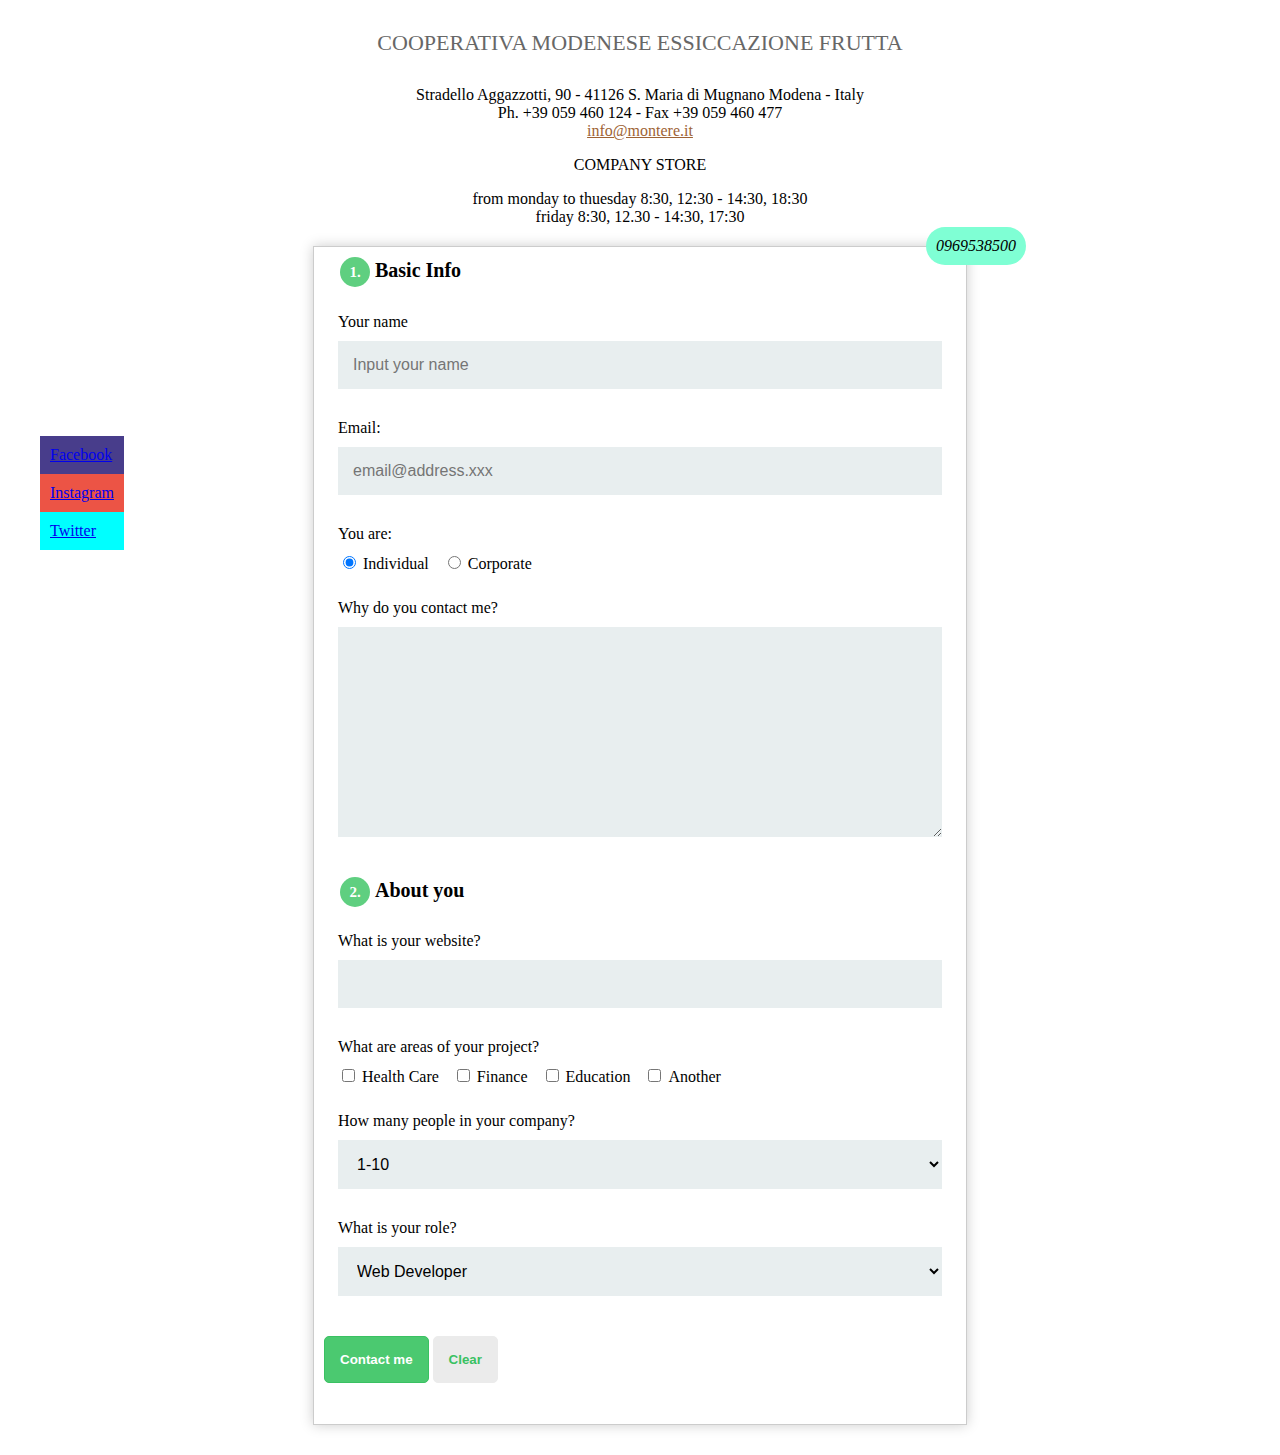
<file: TEST.HTML>
<html>
    <head>
        <style>
            #info-content{
                margin: 0 auto;
                text-align: center;
            }
            #info-content h3{
                color: #676767;
                font-size: 22px;
                margin: 30px;
                font-weight: 400;
            }
            #info-content p a{
                color: #9e6335;
            }
        #contact_form{
            width: 50%;
            margin: 20px auto;
            border: 1px solid #ccc;
            padding: 10px;
            box-shadow: 0 0 12px #ccc;
            position: relative;
        }
        fieldset{
            border: 0;
        }
        legend{
            font-size: 20px;
            margin-bottom: 20px;
            font-weight: bold;
        }
        label{
            display: block;
            margin-bottom: 10px;
        }
        label.light{
            display: inline-block;
            margin-right: 10px;
        }
        input[type='text'],
        input[type='email'],
        input[type='url'],
        textarea,
        select {
            border: 0;
            font-size: 16px;
            margin: 0;
            outline: 0; /*bỏ border viền*/
            padding: 15px;
            width: 100%;
            background: #e8eeef;
            margin-bottom: 30px;
        }
        input[type='radio'],
        input[type='checkbox'] {
            margin-bottom: 30px;
        }
        button[type='submit'],
        button[type='reset'] {
            padding: 15px;
            text-align: center;
            font-weight: bold;
            border-radius: 5px;
            margin-bottom: 15px;
            cursor: pointer;
        }
        button[type='submit'] {
            color: #fff;
            background: #4bc970;
            border: 1px solid #3ac162;
        }
        button[type='reset'] {
            color: #3ac162;
            background: #ebebeb;
            border: 1px solid #ebebeb;
        }
        .number{
            background: #5fcf80;
            color: #fff;
            height: 30px;
            width: 30px;
            display: inline-block;
            font-size: 15px;
            margin-right: 5px;
            line-height: 30px;
            text-align: center;
            border-radius: 50%;
        }
        #number_contact{
            background: aquamarine;
            text-align: center;
            padding: 10px;
            display: inline-block;
            border-radius: 20px;
            position: absolute;
            top: -20px;
            right: -60px;
        }
        #onl_contact{
            position: fixed;
            left: 0;
            top: 50%;
            margin-top: -30px;
        }
        #onl_contact ul{
            list-style-type: none;
        }
        #onl_contact ul li{
            padding: 10px;
        }
        #onl_contact ul li:nth-child(1) {
            background-color: darkslateblue;
        }
        #onl_contact ul li:nth-child(2){
            background: #ec5445;
        }
        #onl_contact ul li:nth-child(3){
            background: aqua;
        }



        </style>
    </head>
    <body>
        <div id="info-content">
            <h3>COOPERATIVA MODENESE ESSICCAZIONE FRUTTA</h3>
            <p>
                Stradello Aggazzotti, 90 - 41126 S. Maria di Mugnano Modena - Italy <br>
                Ph. +39 059 460 124 - Fax +39 059 460 477 <br>
                <a href="mailto:info@montere.it">info@montere.it</a>
            </p>
            <p>COMPANY STORE</p>
            <p>
                from monday to thuesday 8:30, 12:30 - 14:30, 18:30 <br>
                friday 8:30, 12.30 - 14:30, 17:30
            </p>
        </div>
        <section id="contact_wrapper">
            <section id="contact_form">
                <form action="/" method="post" autocomplete="off">
                    <fieldset id="basic_info">
                        <legend><span class="number">1.</span>Basic Info</legend>
                        
                        <label for="name">Your name</label> <!--thuộc tính for thì chỉ cần click vào chữ your name cũng có thể type dc-->
                        <input required type="text" id="name" 
                               placeholder="Input your name" maxlength="30"/>
                        
                        <label for="email">Email: </label>
                        <input required type="email" id="email"
                               placeholder="email@address.xxx"/>
                        
                        <label>You are: </label>
                        <input checked type="radio" name="you_are" id="individual"/> <!--thẻ radio nào có cùng name = you_are thì tại cùng 1 thời điểm chỉ có thể chọn 1 thẻ-->
                        <label for="individual" class="light">Individual</label>
                        <input type="radio" name="you_are" id="corporate"/>
                        <label for="corporate" class="light">Corporate</label>
                        
                        <label for="why_contact">Why do you contact me?</label>
                        <textarea id="why_contact" cols="50" rows="10"></textarea>                        
                    </fieldset>
                    
                    <fieldset id="about_you">
                        <legend><span class="number">2.</span>About you</legend>
                        
                        <label>What is your website?</label>
                        <input type="url"/>
                        
                        <label>What are areas of your project?</label>
                        <input type="checkbox"/> <label class="light">Health Care</label>
                        <input type="checkbox"/> <label class="light">Finance</label>
                        <input type="checkbox"/> <label class="light">Education</label>
                        <input type="checkbox"/> <label class="light">Another</label>
                        
                        <label>How many people in your company?</label>
                        <select>
                            <option selected>1-10</option>
                            <option>11-20</option>
                            <option>21-50</option>
                            <option>51-100</option>
                            <option>More than 100</option>
                        </select>
                        
                        <label>What is your role?</label>
                        <select>
                            <optgroup label="Web">
                                <option>Web Developer</option>
                                <option>Web Designer</option>
                                <option>Full-stack Web Developer</option>
                            </optgroup>
                            <optgroup label="Architect">
                                <option>Software Architect</option>
                                <option>Database Architect</option>
                                <option>System Architect</option>
                            </optgroup>
                        </select>
                    </fieldset>
                    <button type="submit">Contact me</button>
                    <button type="reset">Clear</button>
                </form>
                
                <address id="number_contact">
                    <span><i class="fa fa-phone"></i> 0969538500</span>
                </address>
            </section>
        </section>
        <aside id="onl_contact">
            <ul id="contact">
                <li>
                    <i class="fa fa-facebook-square"></i>
                    <a href="https://www.facebook.com" target="_blank">Facebook</a>
                </li>
                <li>
                    <i class="fa fa-instagram"></i>
                    <a href="https://www.instagram.com/" target="_blank">Instagram</a>
                </li>
                <li>
                    <i class="fa fa-twitter-square"></i>
                    <a href="https://twitter.com/" target="_blank" >Twitter</a>
                </li>
            </ul>
        </aside>    
    </body>
</html>
</file>
<file: index.css>
html, * {
    padding: 0;
    margin: 0;
}
body {
    font-size: 100%;
    font-family: 'Muli', sans-serif;
/*    font-family: 'Roboto Mono', monospace;*/
    min-width: 1536px;
}


/*FORMAT FOR-----------------------------------HEADER*/
#header {
    position: relative;
    top: 0;
    left: 0;
    width: 100%;
    height: 1000px;
    color: white;
}
#header>img {
    height: 100%;
    width: 100%;
    position: absolute;
    top: 0;
    left: 0;
    z-index: 0;
    animation: slide_show 15s infinite;
}
@keyframes slide_show {
    0% {
        opacity: 0;
    }
    6.66% {
        opacity: 1;
    }
    19.98% {
        opacity: 1;
    }
    26.64% {
        opacity: 0;
    }
    100% {
        opacity: 0;
    }
}
#header>img:nth-of-type(5) {
    animation-delay: 0s;
}
#header>img:nth-of-type(4) {
    animation-delay: 3s;
}
#header>img:nth-of-type(3) {
    animation-delay: 6s;
}
#header>img:nth-of-type(2) {
    animation-delay: 9s;
}
#header>img:nth-of-type(1) {
    animation-delay: 12s;
}
.layer-black {
    position: absolute;
    top: 0;
    left: 0;
    z-index: 0;
    width: 100%;
    height: 100%;
    background-color: black;
    opacity: 0.3;
    
    transition: all 0.5s;
}
#navigator {
    width: 100%;
    position: absolute;
    top: 0;
    left: 0;
    z-index: 2;
}
#logo {
    width: 150px;
    height: 100px;
    display: block;
    margin: 30px auto;
}
#logo > div {
    width: 150px;
    height: 100px;
    background-image: url(./img/logo-montere-140x90.png);
    background-size: 100% 100%;
}

/*                     format for menu                    */

#navigator ul {
    display: block;
    text-align: center;
    list-style: inside none;
}

#navigator > ul > li {
    display: inline-block;
}
#navigator ul a {
    font-size: 0.9em;
    font-weight: bold;
    color: white;
    padding: 5px 30px;
    margin: 0 20px;
    display: block;
    text-decoration: none;
}
.menu-dropdown {
    position: relative;
}
.menu-dropdown:after {
    content: "";
    display: block;
    position: absolute;
    top: 100%;
    width: 100%;
    height: 20px;
    background-color: transparent;
    border-top: -2px solid transparent;
}



.white-space {
    display: block;
    position: absolute;
    top: 100%;
    left: 50%;
    transform: translate(-50%, 0);
    width: 50%;
    height: 1.5px;
    background-color: transparent;
    transition: all 0.5s;
}
.menu-dropdown .menu-dropdown-content {
    position: absolute !important;
    top: 100% !important;
    left: 50% !important;
    transform: translateX(-50%) translateY(20px) !important;
    white-space: nowrap !important;
    border: 2px solid white !important;
    display: none !important ;
}
.menu-dropdown .menu-dropdown-content li {
    display: block;
    padding: 10px 25px;
    
}
.menu-dropdown .menu-dropdown-content li:nth-child(1){
    padding: 15px 25px;
}
#menu li a span {
    display: inline-block;
    border-bottom: 2px solid transparent;
    transition: all 0.25s;
}
#menu li ul li a span:hover{
    border-bottom: 2px solid white;
}
.menu-dropdown:hover .menu-dropdown-content{
    display: block !important;
}
.menu-dropdown:hover .white-space {
    background-color: white;
}


/*                        **********FORMAT FOR TITLE***********/

#title {
    width: 100%;
    position: relative;
    top: 50%;
    left: 0;
    text-align: center;
}
.title-content {
    position: absolute;
    top: 0;
    left: 50%;
    transform: translateX(-50%);
    opacity: 0;
    animation: slide_show 15s infinite;
    z-index: 3;
}
#title>div:nth-of-type(5) {
    animation-delay: 0s;
}
#title>div:nth-of-type(4) {
    animation-delay: 3s;
}
#title>div:nth-of-type(3) {
    animation-delay: 6s;
}
#title>div:nth-of-type(2) {
    animation-delay: 9s;
}
#title>div:nth-of-type(1) {
    animation-delay: 12s;
}
#title h2 {
    font-size: 3em;
}
#title p {
    font-size: 0.8em;
}
.white-space-2 {
    width: 60px;
    height: 2px;
    background-color: white;
    position: relative;
    left: 50%;
    transform: translateX(-50%);
    margin: 35px 0;
}




/*                        **********FORMAT FOR BBBBBBOX***********/

#body{
    position: relative;
}
#body:after{
    content: '';
    display: block;
    clear: both;
}
.box-div {
    width: 100%;
    position: absolute;
    top: 50%;
    left: 0;
    transform: translateY(-50%);
    z-index: 2;
}
#box1 {
    margin: 0;
    display: inline-block;
    width: 50%;
    float: left;
    height: 400px;
    text-align: center;
    color: white;
    position: relative;
    background-size: 100% 100%;
    font-size: 1.3em;
    opacity: 0;
    transition: all 0.5s;
    transform: perspective(600px) rotateY(20deg) translateY(30px);
    position: relative;
    z-index: 3;
    background-image: url(./img/bg-qualitycycle-wrapper.jpg);
}
#box2 {
    margin: 0;
    display: inline-block;
    width: 50%;
    float: left;
    height: 400px;
    text-align: center;
    color: white;
    position: relative;
    background-size: 100% 100%;
    font-size: 1.3em;
    opacity: 0;
    transition: all 0.5s;
    transform: perspective(600px) rotateY(20deg) translateY(30px);
    z-index: 3;
    background-image: url(./img/bg-qualitymap-wrapper.jpg);
}
#box3 {
    margin: 0;
    display: inline-block;
    width: 50%;
    float: left;
    height: 400px;
    text-align: center;
    color: white;
    position: relative;
    background-size: 100% 100%;
    font-size: 1.3em;
    opacity: 0;
    transition: all 0.5s;
    transform: perspective(600px) rotateY(20deg) translateY(30px);
    z-index: 3;
    background-image: url(./img/bg-recipes-wrapper.jpg);
}
#box4 {
    margin: 0;
    display: inline-block;
    width: 50%;
    float: left;
    height: 400px;
    text-align: center;
    color: white;
    position: relative;
    background-size: 100% 100%;
    font-size: 1.3em;
    opacity: 0;
    transition: all 0.5s;
    transform: perspective(600px) rotateY(20deg) translateY(30px);
    z-index: 3;
    background-image: url(./img/bg-journal-wrapper.jpg);
}
.box-div h4 small {
    display: block;
    margin-top: 4px;
    margin-bottom: 12px;
}
.continue-button {
    display: inline-block;
    margin-top: 27px;
    border: 2px solid white;
    transition: all 0.5s;
    border-radius: 5px;
    z-index: 3;
}
.continue-button a {
    font-size: 0.7em;
    color: white;
    display: block;
    padding: 8px 25px;
    text-decoration: none;
    transition: all 1s;
}
#box1:hover .layer-black {
    opacity: 0.85 !important;
}
#box2:hover .layer-black {
    opacity: 0.85 !important;
}
#box3:hover .layer-black {
    opacity: 0.85 !important;
}
#box4:hover .layer-black {
    opacity: 0.85 !important;
}
.continue-button:hover {
    background-color: white;
    color: black !important;
}
.continue-button a:hover {
    color: black !important;
}


.hide {
    opacity: 0 !important;
    top: 20px;
/*    transform: perspective(600px) rotateY(20deg) !important;*/
    transform: perspective(0) rotateY(0) translateY(30px) !important;
}
.mid {
    opacity: 0 !important;
    transform: perspective(600px) rotateY(20deg) translateY(30px) !important;
}
.show {
    opacity: 1 !important;
    transform: perspective(0) rotateY(0) translateY(0) !important;
}

#box5 {
    margin: 0;
    display: block;
    width: 100%;
    height: 600px;
    float: left;
    text-align: center;
    color: white;
    position: relative;
    background-size: 100% 100%;
    font-size: 1.3em;
    opacity: 0;
    transition: all 0.5s;
    transform: perspective(0) rotateY(0) translateY(30px);
    z-index: 3;
    background-image: url(./img/bg-tracking-wrapper.jpg);
}
#box5:hover .layer-black {
    opacity: 0.85 !important;
}
.white-space-3 {
    width: 30px;
    height: 3.5px;
    background-color: white;
    position: relative;
    left: 50%;
    transform: translateX(-50%);
    margin-top: 35px;
    margin-bottom: 35px;
    border-radius: 1px;
}
#infomation {
    display: table;
    width: 50%; 
    margin-top: 20px;
    position: relative;
    left: 50%;
    transform: translateX(-50%);
}
#col-button {
    display: block;
    width: 50%;
    padding-left: 15px;
    padding-right: 15px;
    margin-top: 30px;
    position: relative;
    left: 50%;
    transform: translateX(-50%);
}
.trace-button {
    display: block;
    width: 100%;
    height: 50px;
    border: 3px solid white;
    transition: all 0.5s;
    border-radius: 5px;
    z-index: 3;
    position: relative;
}
.trace-button a {
    font-size: 0.7em;
    color: white;
    display: block;
    text-decoration: none;
    transition: all 1s;
    line-height: 50px;
}
.trace-button:hover {
    background-color: white;
    color: black !important;
}
.trace-button a:hover {
    color: black !important;
}
.col-input {
    display: table-cell;
    width: 25%;
    padding-left: 15px;
    padding-right: 15px;
}
.input-text {
    display: block;
    width: 100%;
    height: 50px;
    text-align: center;
    background-color: transparent;
    border: 3px solid white;
    outline: 0;
}
.input-text:focus {
    background-color: white !important;
}
#box6{
    width: 100%;
    height: 500px;
    display: block;
    background: #43363e;
    color: #fff;
    float: left;
    text-align: center;
    font-size: 1.3em;
    opacity: 0;
    transition: all 0.5s;
    transform: perspective(0) rotateY(0) translateY(30px);
    z-index: 3;
}
#box6 img{
    display: block;
    margin: 0 auto;
}
#box6 input{
    display: inline-block;
    margin: 20px;
    padding: 20px 10px;
    width: 300px;
    text-align: center;
    border: 1px solid #fff;
    background: #43363e;
}
#box6 input:focus{
    background: #fff;
    color: black;
}

/*format for footer*/
footer{
    background: #1c181d;
    padding: 30px;
    color: #fff;
    text-align: center;
}
/*                    ****************FORMAT FOR MENU BAR*************              */

.show-menu-bar {
    opacity: 1 !important;
    transform: translateY(0) !important;
}
.hide-menu-bar {
    opacity: 0 !important;
    transform: translateY(-100%) !important;
}

#menu-bar-v2 a {
    font-size: 0.9em;
    font-weight: bold;
    color: white;
    padding: 5px 30px;
    margin-right: 17px;
    margin-left: 17px;
    display: block;
    text-decoration: none;
}
#menu-bar-v2>ul {
    display: block;
    text-align: center;
    list-style: inside none;
    position: fixed;
    top: 0;
    left: 0;
    width: 100%;
    z-index: 1000;  
    background-color: black;
    height: 90px;
    transform: translateY(-100%);
    transition: all 0.5s;
    opacity: 0;
}

#menu-bar-v2 >ul >li {
    display: inline-block;
}
#menu-bar-v2 ul a {
    font-size: 0.9em;
    font-weight: bold;
    color: white;
    padding: 5px 30px;
    margin-right: 17px;
    margin-left: 17px;
    display: block;
    text-decoration: none;
}
#logo-v2 {
    display: block;
    background-image: url(./img/logo-montere-45x45.png);
    width: 45px !important;
    height: 45px !important;
    position: relative;
    transform: translateY(40%);
}
#menu-v2 li a span {
    display: inline-block;
    border-bottom: 2px solid transparent;
    transition: all 0.25s;
}
#menu-v2 li ul li a span:hover{
    border-bottom: 2px solid white;
}
#menu-bar-v2 ul li ul {
    background-color: #735768;
}
</file>
<file: contact.css>
#top-contact{
    margin: 50px auto;
    text-align: center;
    position: relative;
}
#top-contact h3{
    color: #676767;
    font-size: 22px;
    margin: 30px;
    font-weight: 400;
}
#bor-black{
    position: absolute;
    border: 1px solid black;
    width: 30px;
    top: 25%;
    left: 50%;
    transform: translate(-50%);
}
#top-contact p a{
    color: #9e6335;
}
#contact_form{
    width: 50%;
    margin: 20px auto;
    border: 1px solid #ccc;
    padding: 10px;
    box-shadow: 0 0 12px #ccc;
    position: relative;
}
fieldset{
    border: 0;
}
legend{
    font-size: 20px;
    margin-bottom: 20px;
    font-weight: bold;
}
label{
    display: block;
    margin-bottom: 10px;
}
label.light{
    display: inline-block;
    margin-right: 10px;
}
input[type='text'],
input[type='email'],
input[type='url'],
textarea,
select {
    border: 0;
    font-size: 16px;
    margin: 0;
    outline: 0; /*bỏ border viền*/
    padding: 15px;
    width: 95%;
    background: #e8eeef;
    margin-bottom: 30px;
}
input[type='radio'],
input[type='checkbox'] {
    margin-bottom: 30px;
}
button[type='submit'],
button[type='reset'] {
    padding: 15px;
    text-align: center;
    font-weight: bold;
    border-radius: 5px;
    margin-bottom: 15px;
    cursor: pointer;
}
button[type='submit'] {
    color: #fff;
    background: #4bc970;
    border: 1px solid #3ac162;
}
button[type='reset'] {
    color: #3ac162;
    background: #ebebeb;
    border: 1px solid #ebebeb;
}
.number{
    background: #5fcf80;
    color: #fff;
    height: 30px;
    width: 30px;
    display: inline-block;
    font-size: 15px;
    margin-right: 5px;
    line-height: 30px;
    text-align: center;
    border-radius: 50%;
}
#number_contact{
    background: aquamarine;
    text-align: center;
    padding: 10px;
    display: inline-block;
    border-radius: 20px;
    position: absolute;
    top: -20px;
    right: -60px;
}
#onl_contact{
    position: fixed;
    left: 0;
    top: 50%;
    margin-top: -30px;
}
#onl_contact ul{
    list-style-type: none;
}
#onl_contact ul li{
    padding: 10px;
}
#fb-contact{
    background: darkslateblue;
}
#fb-contact a{
    color: white;
    text-decoration: none;
}
#ig-contact{
    background: #ec5445;
}
#ig-contact a{
    color: white;
    text-decoration: none;
}
#tw-contact{
    background: aqua;
}
#tw-contact a{
    color: white;
    text-decoration: none;
}
</file>
<file: journal.css>
#item-container-content{
    width: 100%;
    
}
#item-container-content:after{
    content: '';
    display: block;
    clear: both;
}
.item-container{
    width: 72%;
    margin: 0 auto;
    padding: 30px;
    display: table;
    text-align: center;
}
.item-box{
    display: table-cell;
    width: 24%;
    text-align: center;
}
.item-box a{
    text-decoration: none;
}
.item-box h6{
    color: #ccc;
    margin: 10px;
    font-size: 16px;
}
.item-box h4{
    color: #666666;
    font-size: 22px;
}
</file>
<file: kitchen.css>
#item-container-content{
    width: 100%;
    
}
#item-container-content:after{
    content: '';
    display: block;
    clear: both;
}
.item-container{
    width: 70%;
    margin: 0 auto;
    padding: 30px;
    display: table;
    text-align: center;
}
.item-box{
    display: table-cell;
    text-align: center;
    margin: 10px;
}
.item-box a{
    text-decoration: none;
}
.item-box h6{
    color: #ccc;
    margin: 10px;
    font-size: 16px;
}
.item-box h4{
    color: #666666;
    font-size: 22px;
}
</file>
<file: product.css>
#item-container-content{
    width: 100%;
    
}
#item-container-content:after{
    content: '';
    display: block;
    clear: both;
}

.item-container{
    width: 72%;
    margin: 0 auto;
    padding: 30px;
    display: table;
    text-align: center;
}
.item-box{
    display: table-cell;
    width: 24%;
    text-align: center;
    margin: 10px;
/*    border: 1px solid #ccc;*/
}
.item-box:hover{
    box-shadow: 0 0 10px #ccc;
    opacity: 0.8;
}

.item-box img{
    height: 300px;
}
.item-box a{
    text-decoration: none;
}
.item-box h6{
    color: #ccc;
    margin: 10px;
    font-size: 16px;
}
.item-box h4{
    color: #666666;
    font-size: 22px;
}
</file>
<file: profile.css>
#info-profile-content{
    width: 100%;   
}
#info-profile-content:after {
    content: '';
    display: block;
    clear: both;
}

.bgimg{
    position: relative;
    opacity: 1;
    background-attachment: fixed;
    background-position: center;
    background-repeat: no-repeat;
    background-size: cover;
}
        
.bgimg-1 {
    background-image: url("img/profile/header-26.jpg");
    height: 700px;
}

.bgimg-2 {
    background-image: url("img/profile/header-28.jpg");
    height: 700px;
}
        
.bgimg-3 {
    background-image: url("img/profile/header-29.jpg");
    height: 700px;
}

.bgimg-4 {
    background-image: url("img/profile/header-30.jpg");
    height: 700px;
}
.bgimg-5 {
    background-image: url("img/profile/header-17.jpg");
    height: 700px;
}
#dream{
    height: 300px;
    color: #fff;
    background: #735768;
    padding: 30px;
    text-align: center;
    position: relative;
}
#dream h3{
    font-size: 30px;
    position: absolute;
    top: 10%;
    left: 50%;
    transform: translate(-50%);
}
.bor-white{
    border: 1px solid white;
    width: 30px;
    position: absolute;
    top: 35%;
    left: 50%;
    transform: translate(-50%);
}
#dream p {
    position: absolute;
    top: 50%;
    left: 50%;
    transform: translate(-50%);
}

.info-profile{
    height: 200px;
    padding: 100px;
    text-align: center;
    color: #666666;
    position: relative;
}
.info-profile h3{
    font-size: 30px;
    position: absolute;
    top: 10%;
    left: 50%;
    transform: translate(-50%)
}
.bor-black{
    border: 1px solid #ccc;
    width: 30px;
    position: absolute;
    top: 35%;
    left: 50%;
    transform: translate(-50%);
}
.info-profile p{
    position: absolute;
    top: 50%;
    left: 50%;
    transform: translate(-50%)
}
</file>
